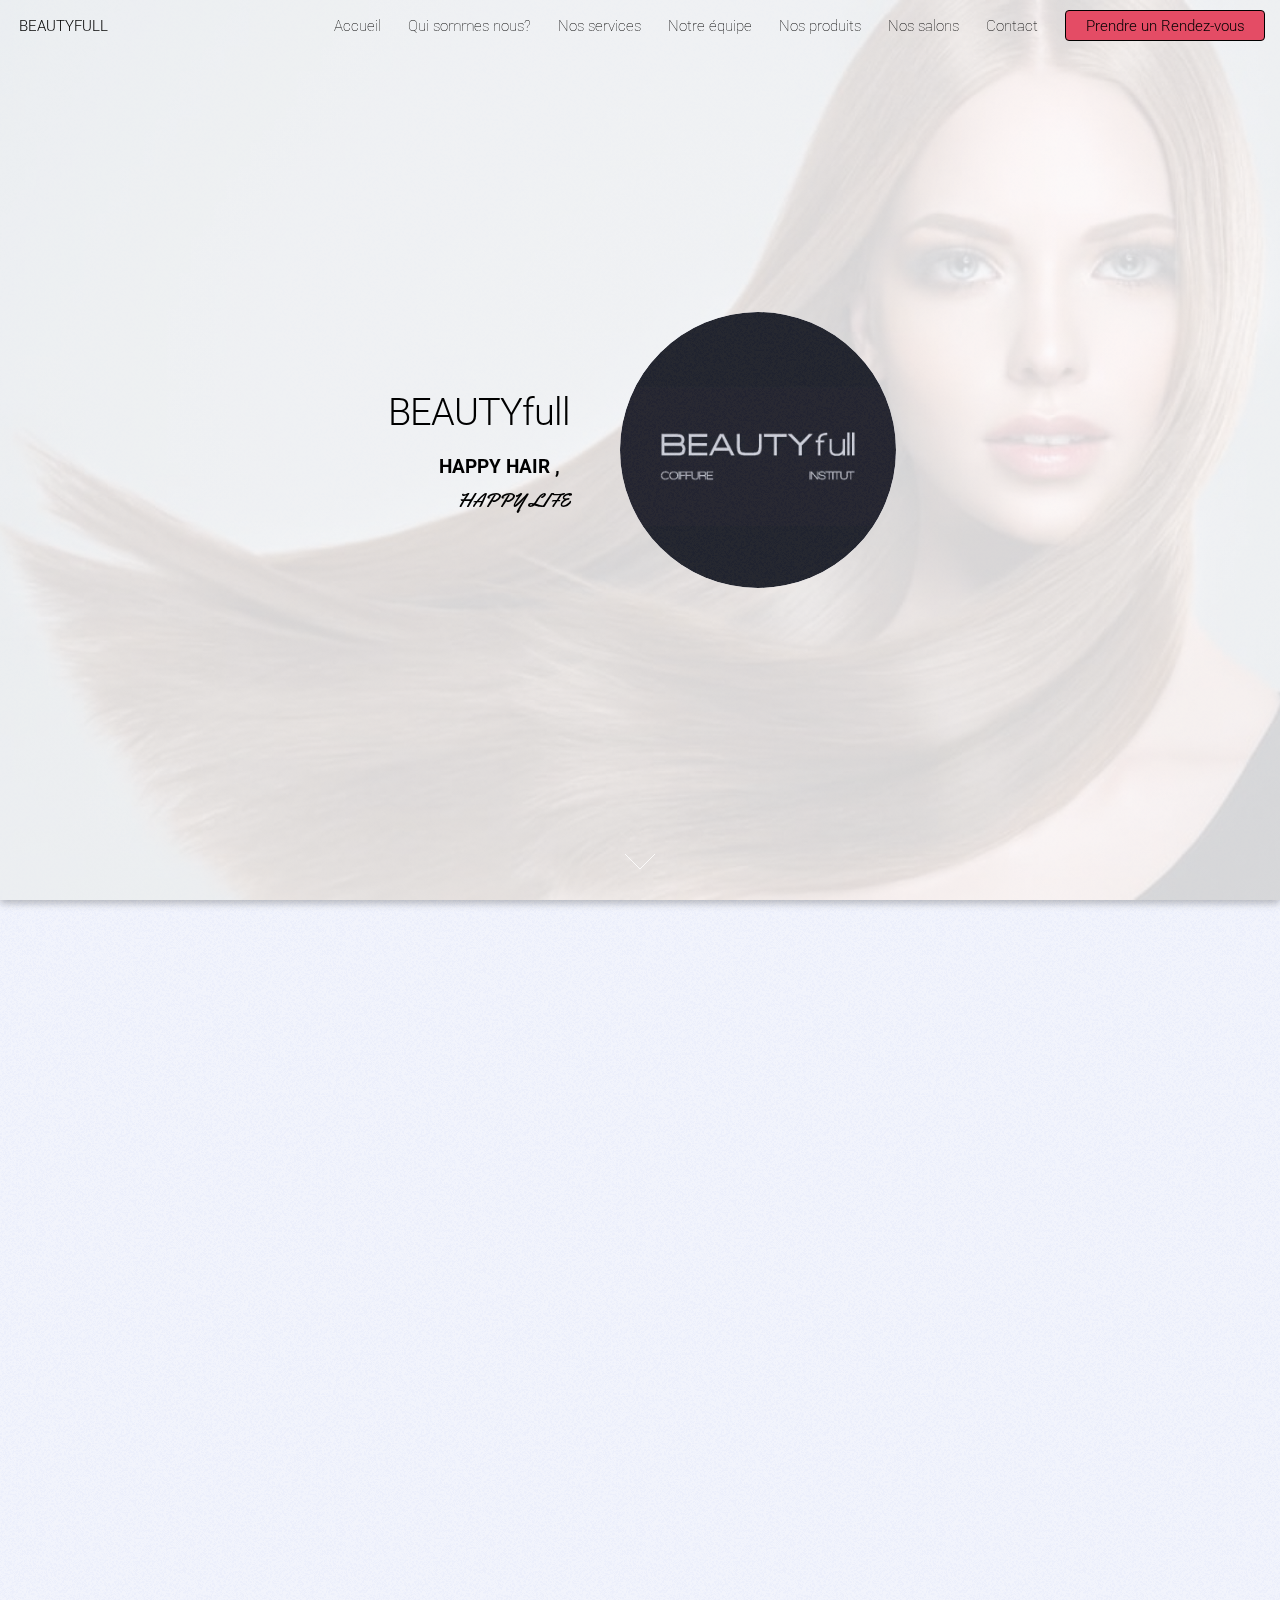
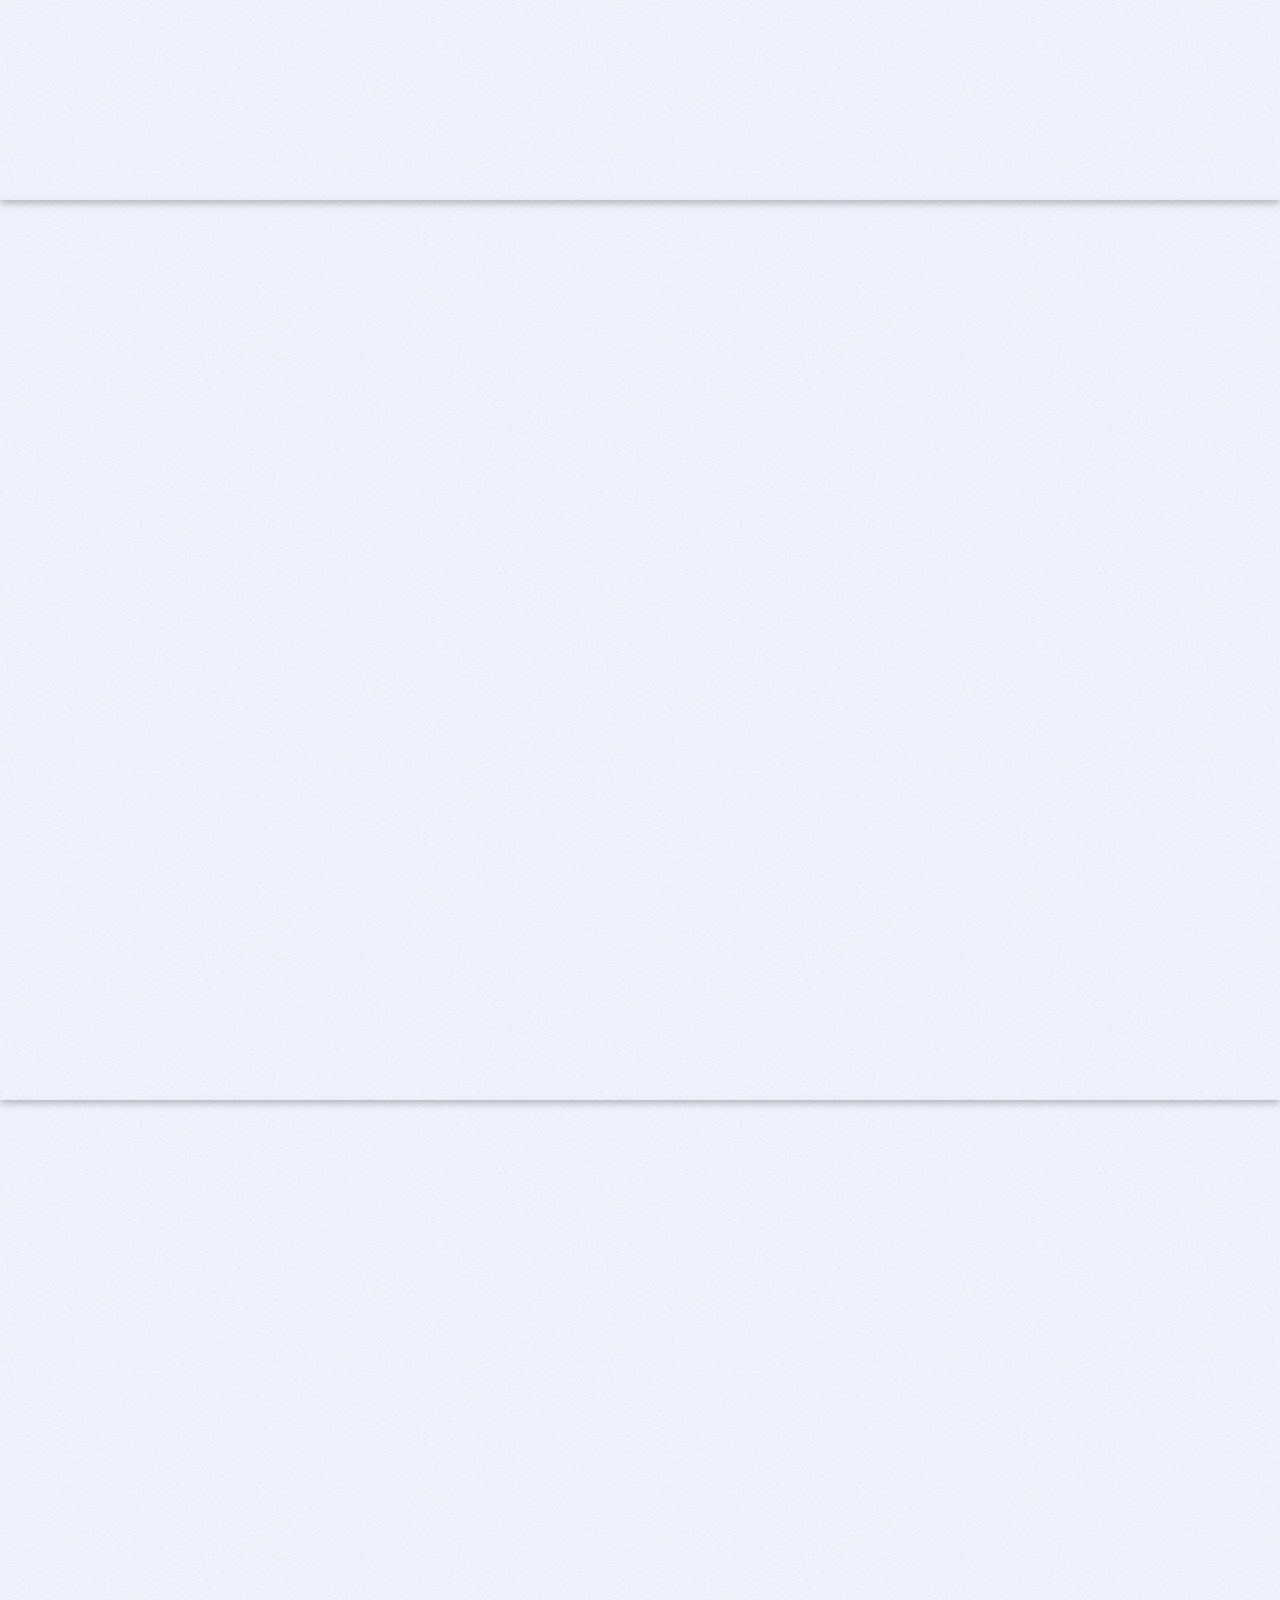
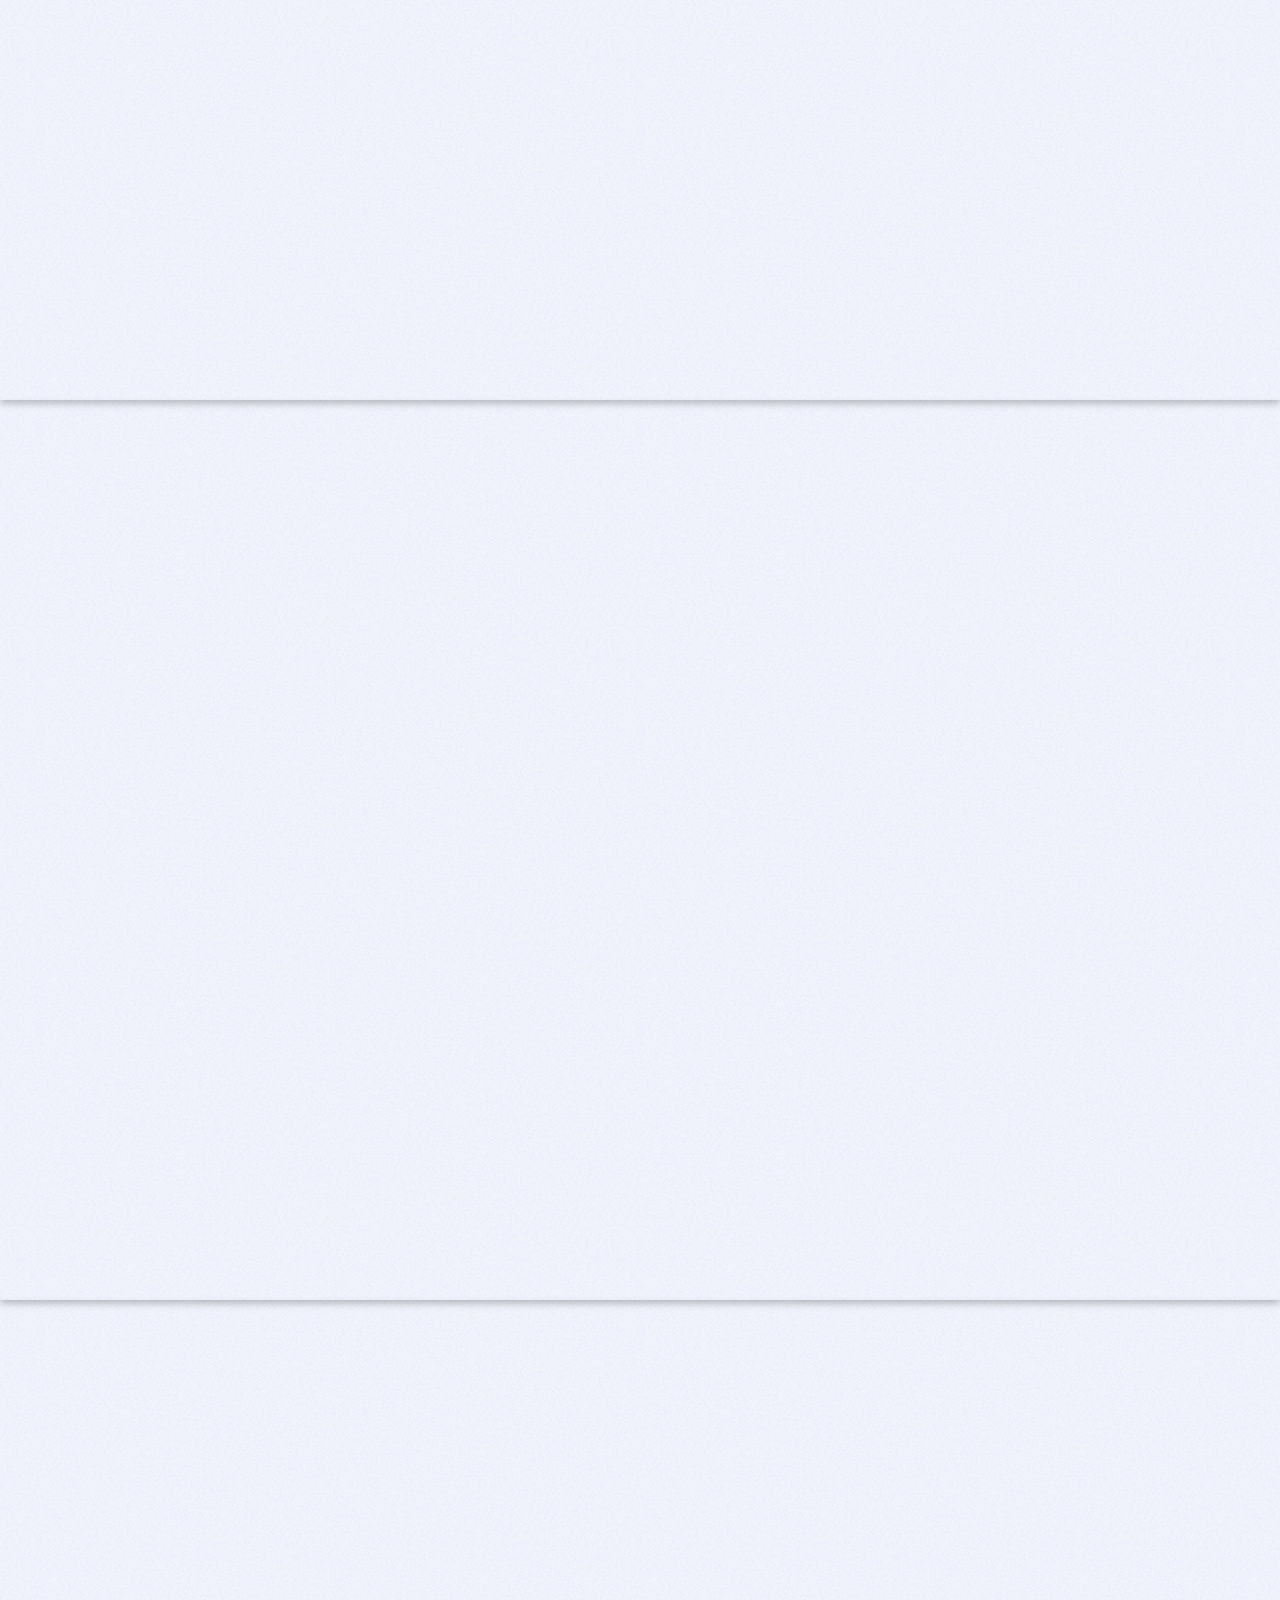
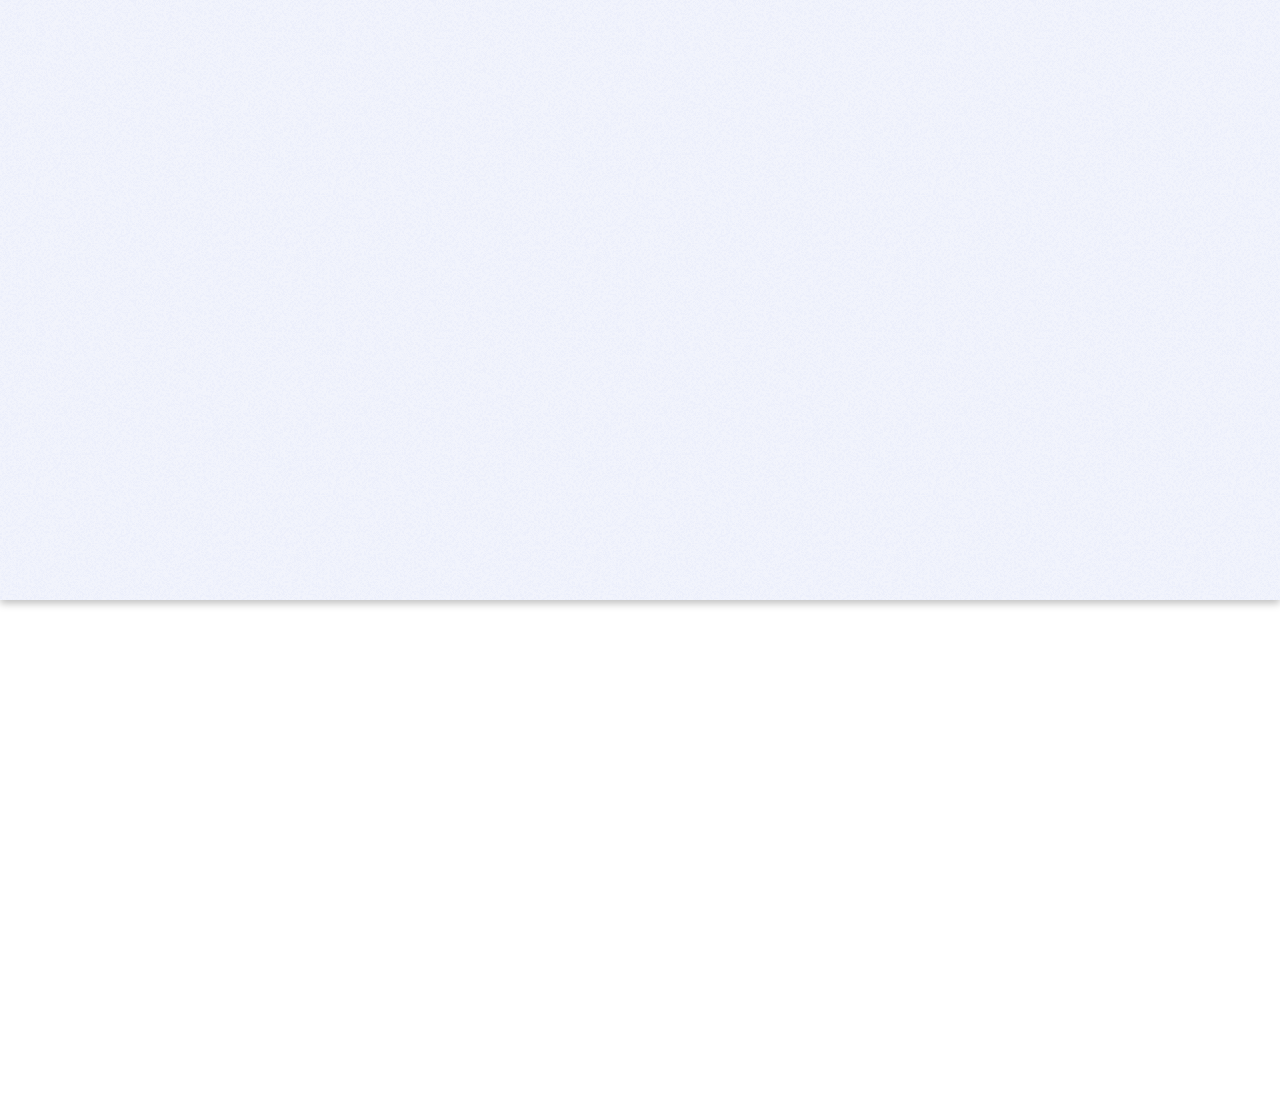
<file: index.html>
<!DOCTYPE HTML>
<html>

<head>
	<title>BEAUTYFULL</title>
	<meta charset="utf-8" />
	<meta name="viewport" content="width=device-width, initial-scale=1, user-scalable=no" />
	<link rel="stylesheet" href="assets/css/main.css" />

	<noscript>
		<link rel="stylesheet" href="assets/css/noscript.css" />

	</noscript>

</head>

<body class="is-preload landing">
	<div id="page-wrapper">

		<!-- Header -->
		<header id="header">
			<h1 id="logo"><a href="index.html">BEAUTYFULL</a></h1>
			<nav id="nav">
				<ul>
					<li><a href="index.html">Accueil</a></li>
					<li>
						<a href="index.html#qui-sommes-nous">Qui sommes nous?</a>
					</li>
					<li><a href="index.html#services">Nos services</a>
						<ul>
							<li><a href="./institut.html">Instituts de beauté</a></li>
							<li><a href="./femmes.html">Services Femmes</a></li>
							<li><a href="./hommes.html">Services Hommes</a></li>
						</ul>
					</li>
					<li><a href="index.html#team">Notre équipe</a></li>
					<li>
						<a href="index.html#produits"> Nos produits</a>
					</li>
					<li>
						<a href="index.html#salons"> Nos salons</a>
					</li>
					<li><a href="./pages/contact.html" class="primary">Contact</a></li>
					<li><a href="index.html#rdv" class="button primary">Prendre un Rendez-vous</a></li>

					<!-- <li>
								<a href="#">Layouts</a>
								<ul>
									<li><a href="left-sidebar.html">Left Sidebar</a></li>
									<li><a href="right-sidebar.html">Right Sidebar</a></li>
									<li><a href="no-sidebar.html">No Sidebar</a></li>
									<li>
										<a href="#">Submenu</a>
										<ul>
											<li><a href="#">Option 1</a></li>
											<li><a href="#">Option 2</a></li>
											<li><a href="#">Option 3</a></li>
											<li><a href="#">Option 4</a></li>
										</ul>
									</li>
								</ul>
							</li> -->
					<!-- <li><a href="elements.html">Elements</a></li> -->
				</ul>
			</nav>
		</header>

		<!-- Banner -->
		<section id="banner" class="banner">
			<div class="content">
				<header>
					<h2>BEAUTYfull</h2>
					<p><span class="bold">HAPPY HAIR ,</span> &nbsp;<br />
						<span class="font1">HAPPY LIFE</span></p>
				</header>
				<span class="image"><img src="images/pic01.jpg" alt="" /></span>
			</div>
			<a href="#qui-sommes-nous" class="goto-next scrolly">Next</a>
		</section>

		<!-- qui-sommes-nous -->
		<!-- 		<section id="qui-sommes-nous" class=" spotlight bottom wrapper style1 special fade-up">
			<span class="image fit main"><img src="images/pic02.jpg" alt="" /></span>
			<div class="content">
				<div class="container">
					<header class="major">
						<h2>Nos Valeurs</h2>
						<p>Iaculis ac volutpat vis non enim gravida nisi faucibus posuere arcu consequat</p>
					</header>
					<div class="box alt">
						<div class="row gtr-uniform">
							<section class="col-4 col-6-medium col-12-xsmall">
								<span class="icon solid alt major fa-building"></span>
								<h3>Qui sommes nous? </h3>
								<p>Lancée en 2018, la marque BEAUTYfull se distingue par l’harmonie de trois facteurs:
								</p>
								<p>La qualité, le prix, la tendance</p>
								<ul>
									<li>La qualité, nos équipes sont formés en continue afin de répondre à d’hautes
										exigences de performance.</li>
									<li>Le prix, nos tarifs sont étudié afin de ne priver personne des service d’un
										professionnel.</li>
									<li>La tendance, en perpétuelle recherche de nouvelles techniques afin de vous
										sublimer.</li>
								</ul>
							</section>
							<section class="col-4 col-6-medium col-12-xsmall">
								<span class=" col-12 icon solid alt major fa-user-check"></span>
								<h3>Nos Produits</h3>
								<p>Nous avons sélectionné les meilleurs marques: <br>
									<span class="bold">
										MOUNIR,
										L’OREAL PROFESSIONNEL,
										MATRIX,
										EVAN CARE,
										FANOLA,
										OMNIA,
										INDIGO,
										DIEZE,
										AMERICAN CREW,
										OMNIA,
										GUMMY,
										INOAR.
									</span>
								</p>
							</section>
						</div>
					</div>
					<footer class="major">
						<ul class="actions special">
							<li><a href="#rdv" class="button">Prendre un Rendez-vous</a></li>
						</ul>
					</footer>
				</div>
			</div>
			<a href="#services" class="goto-next scrolly">Next</a>
		</section> -->

		<section id="qui-sommes-nous" class="spotlight style1 bottom ">
			<span class="image fit main"><img src="images/pic06.jpg" alt="" /></span>

			<div class="content">
				<div class="container">
					<div class="row">
						<div class="col-3 col-12-medium">
							<header>
								<h2>Qui sommes nous?</h2>
								<p>Lancée en 2018, la marque BEAUTYfull se distingue par l’harmonie de trois
									facteurs.</p>
							</header>
						</div>
						<div class="col-3 col-12-medium">
							<h2>1. La qualité </h2>
							<p>Nos équipes sont formés en continue afin de répondre à d’hautes exigences de performance.
							</p>
						</div>
						<div class="col-3 col-12-medium">
							<h2>2. Le prix</h2>
							<p> Nos tarifs sont étudié afin de ne priver personne des service d’un
								professionnel.</p>
						</div>
						<div class="col-3 col-12-medium">
							<h2>3. La tendance</h2>
							<p> En perpétuelle recherche de nouvelles techniques afin de vous sublimer.</p>
						</div>
					</div>
				</div>
				<a href="#services" class="goto-next scrolly">Next</a>
			</div>

		</section>

		<!-- services -->
		<section id="services" class="spotlight style1 right  ">
			<span class="image fit main"><img src="images/pic03.jpg" alt="" /></span>
			<div class="content w-100 flex">
				<header>
					<h2>Nos Services</h2>
					<p>Nous proposons divers services:</p>
				</header>
				<div class="row w-100 flex-row row">
					<a href="./pages/institut.html" class=" padding-little col-3 no-p  col-12-medium mt ">

						<img class=" distance-img image fit" src="./images/pic07.jpg" alt="" />
						<figcaption class="button">Institut de beauté</figcaption>

					</a>
					<a href="./pages/femmes.html" class=" padding-little col-3 no-p col-12-medium mt">

						<img class=" distance-img  image fit" src="./images/pic02.jpg" alt="" />
						<figcaption class="button">Services Femmes</figcaption>

					</a>
					<a href="./pages/hommes.html" class=" padding-little col-3 no-p  col-12-medium mt">

						<img class=" distance-img  image fit" src="./images/pic05.jpg" alt="" />
						<figcaption class="button">Services Hommes</figcaption>

					</a>
				</div>
				<ul class="actions mt">
					<li><a href="#rdv" class="button">Prendre un Rendez-vous</a></li>
				</ul>
			</div>
			<!-- 			<a href="#salons" class="goto-next scrolly">Next</a> -->
		</section>
		<!-- team -->
		<section id="team" class="spotlight style1 bottom ">
			<span class="image fit main"><img src="images/pic05.jpg" alt="" /></span>
			<div class="content h-100">
				<div class="container">
					<h2>Notre Equipe</h2>
					<div class="row">
						<div class="scrollmenu">
							<div class="card menu  container">
								<img src="./images/modele.jpg" alt="John" style="width:100%">
								<div class="container">
									<h3>ATTAYEBI Nacer</h3>
									<p class="title container">Administrateur Délégué<br> Responsable Marketing
										<br>&nbsp;</p>
								</div>
							</div>
							<div class="card menu  container">
								<img src="./images/modele.jpg" alt="John" style="width:100%">
								<div class="container">
									<h3>MESQUINI Fatiha</h3>
									<p class="title container">Directrice technique<br> Manager<br> Formatrice</p>
								</div>
							</div>
							<div class="card menu  container">
								<img src="./images/modele.jpg" alt="John" style="width:100%">
								<div class="container">
									<h3>STEPHANIE</h3>
									<p class="title container">Responsable Salon Waremme<br> Coiffeuse<br>&nbsp;</p>
								</div>
							</div>
							<div class="card menu  container">
								<img src="./images/modele.jpg" alt="John" style="width:100%">
								<div class="container">
									<h3>VICKY</h3>
									<p class="title container">&nbsp;<br> Coiffeuse<br>&nbsp;</p>
								</div>
							</div>
							<div class="card menu  container">
								<img src="./images/modele.jpg" alt="John" style="width:100%">
								<div class="container">
									<h3>Iba</h3>
									<p class="title container">&nbsp;<br> Coiffeuse<br>&nbsp;</p>
								</div>
							</div>
							<div class="card menu  container">
								<img src="./images/modele.jpg" alt="John" style="width:100%">
								<div class="container">
									<h3>Milouda</h3>
									<p class="title container">&nbsp;<br> Stagiaire<br>&nbsp;</p>
								</div>
							</div>
							<div class="card menu  container">
								<img src="./images/modele.jpg" alt="John" style="width:100%">
								<div class="container">
									<h3>STEPHANIE</h3>
									<p class="title container">Responsable Salon Herstal<br> Esthéticienne <br>&nbsp;
									</p>
								</div>
							</div>

						</div>
					</div>
					<a href="#services" class="goto-next scrolly">Next</a>
		</section>

		<!-- Produits -->
		<section id="produits" class="spotlight style1 left">
			<span class="image fit main bottom">
				<img src="images/pic04.jpg" alt="" />
			</span>
			<div class="content">
				<header>
					<h2>Nos Produits</h2>
					<p>Nous avons sélectionné les meilleurs marques.</p>
				</header>
				<ul>
					<li>MOUNIR</li>
					<li>L’OREAL PROFESSIONNEL</li>
					<li>MATRIX</li>
					<li>EVAN CARE</li>
					<li>FANOLA</li>
					<li>OMNIA </li>
					<li>INDIGO </li>
					<li>DIEZE</li>
					<li>AMERICAN CREW </li>
					<li>OMNIA</li>
					<li>GUMMY</li>
					<li>INOAR </li>
				</ul>
				<ul class="actions">
					<li><a href="#rdv" class="button">Prendre un Rendez-vous</a></li>
				</ul>
			</div>
			<a href="#rdv" class="goto-next scrolly">Next</a>
		</section>

		<section id="salons" class="spotlight style1 right">
			<span class="image fit main bottom"><img src="images/pic07.jpg" alt="" /></span>
			<div class="content">
				<header>
					<h2>Nos Salons</h2>
				</header>
				<h3 class="salon">HERSTAL</h3>
				<p class="horaire">
					COIFFURE ET INSTITUT ONLY WOMEN
					<br>
					RUE ELISA DUMONCEAU 17
					<br>
					4040 HERSTAL
					<br>
					OUVERT DU MARDI AU SAMEDI DE 9H A 18H30
					<br>
					FERME LUNDI ET DIMANCHE
					<br>
					<a href="tel:+3243397651"> ☎️ 043397651 </a>
				</p>
				<h3 class="salon">WAREMME</h3>
				<p class="horaire">
					COIFFURE MIXTE
					<br>
					RUE JOSEPH WAUTERS 3b
					<br>
					4300 WAREMME
					<br>
					OUVERT DU MARDI AU SAMEDI DE 9H A 18H30
					<br>
					FERME LUNDI ET DIMANCHE
					<br>
					<a href="tel:+3243397651"> ☎️ 043397651 </a>
				</p>
				<a href="#rdv" class="button"> Prendre un Rendez-vous</a>
			</div>
			<a href="#rdv" class="goto-next scrolly">Next</a>
		</section>


		<!-- rdv -->
		<section id="rdv" class="wrapper style1 special fade">
			<div class="container">
				<header>
					<h2>RENDEZ VOUS</h2>
					<p>La prise RENDEZ VOUS SE FERA ICI A LA PLACE DU FORMULAIRE</p>
				</header>
				<form method="post" action="#" class="cta">
					<div class="row gtr-uniform gtr-50">
						<div class="col-8 col-12-xsmall"><input type="email" name="email" id="email"
								placeholder="Your Email Address" /></div>
						<div class="col-4 col-12-xsmall"><input type="submit" value="Get Started" class="fit primary" />
						</div>
					</div>
				</form>
			</div>
		</section>


		<!-- Footer -->
		<footer id="footer">
			<ul class="icons">
				<li><a href="#" class="icon brands alt fa-twitter"><span class="label">Twitter</span></a></li>
				<li><a href="https://www.facebook.com/BEAUTYFullHerstal/?ref=page_internal" target="_blank"
						class="icon brands alt fa-facebook-f"><span class="label">Facebook</span></a></li>
				<li><a href="#" class="icon brands alt fa-linkedin-in"><span class="label">LinkedIn</span></a></li>
				<li><a href="#" class="icon brands alt fa-instagram"><span class="label">Instagram</span></a></li>
				<li><a href="#" class="icon solid alt fa-envelope"><span class="label">Email</span></a></li>
			</ul>
			<!-- 	<ul class="copyright">
						<li>&copy; Untitled. All rights reserved.</li><li>Design: <a href="http://html5up.net">HTML5 UP</a></li>
					</ul> -->
		</footer>

	</div>

	<!-- Scripts -->
	<script src="assets/js/jquery.min.js"></script>
	<script src="assets/js/jquery.scrolly.min.js"></script>
	<script src="assets/js/jquery.dropotron.min.js"></script>
	<script src="assets/js/jquery.scrollex.min.js"></script>
	<script src="assets/js/browser.min.js"></script>
	<script src="assets/js/breakpoints.min.js"></script>
	<script src="assets/js/util.js"></script>
	<script src="assets/js/main.js"></script>

</body>

</html>
</file>
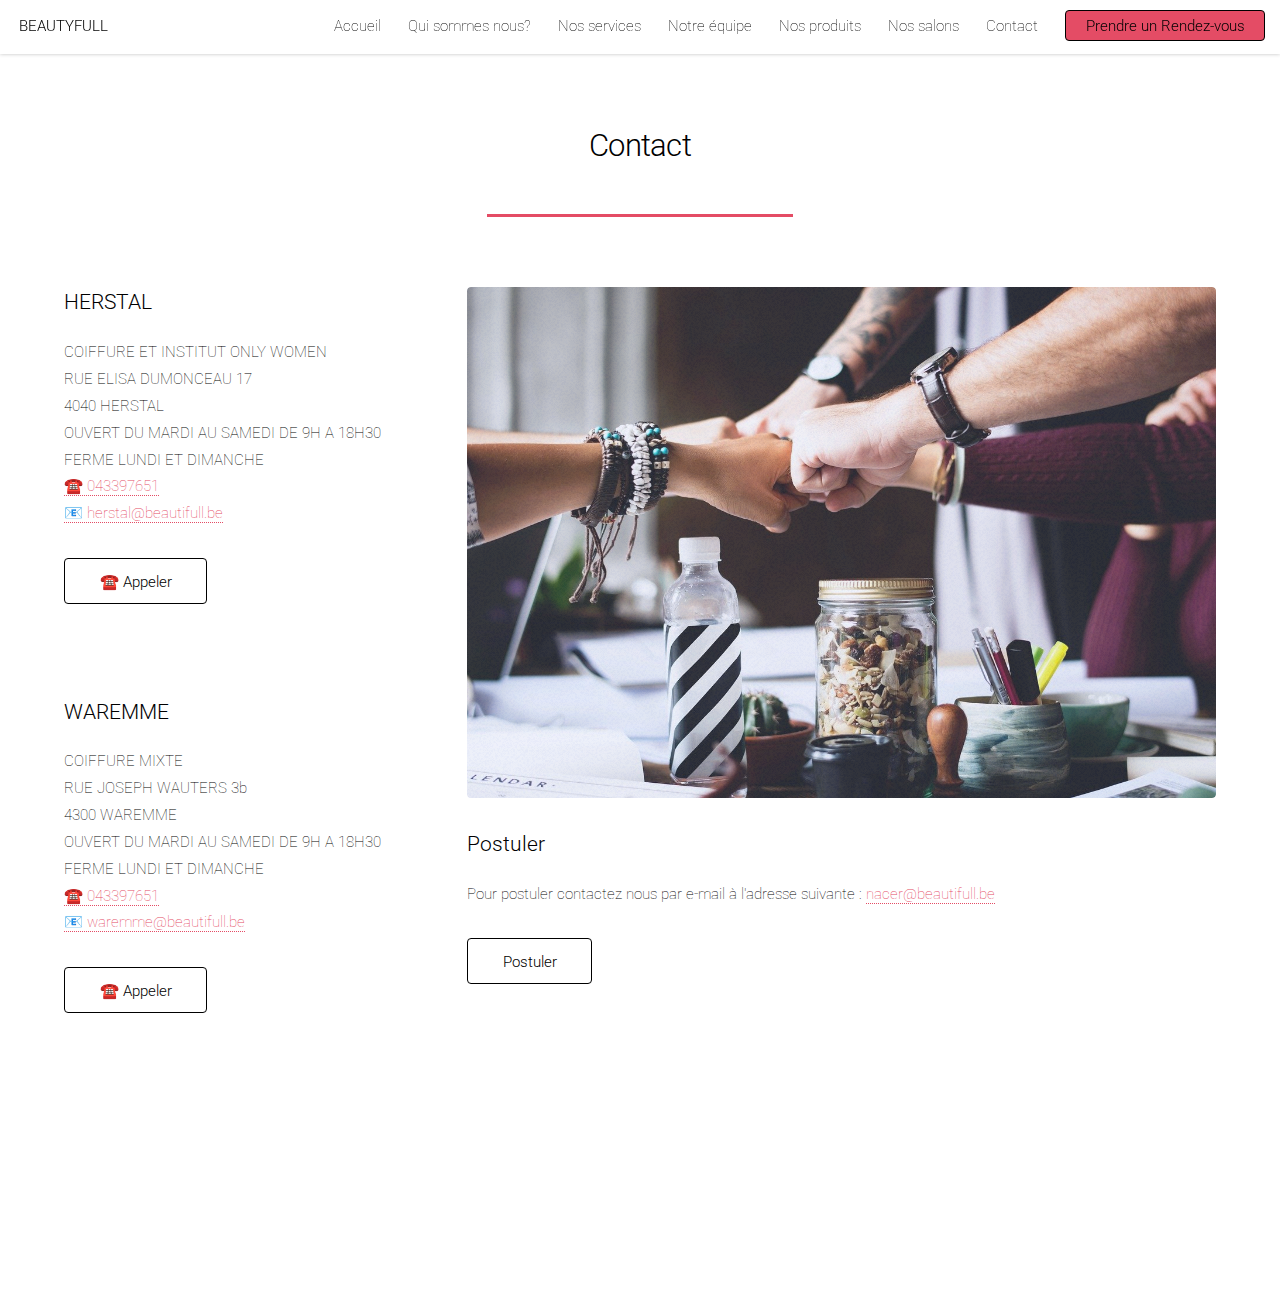
<file: contact.html>
<!DOCTYPE HTML>
<!--
	Landed by HTML5 UP
	html5up.net | @ajlkn
	Free for personal and commercial use under the CCA 3.0 license (html5up.net/license)
-->
<html>

<head>
	<title>BEAUTYFULL</title>
	<meta charset="utf-8" />
	<meta name="viewport" content="width=device-width, initial-scale=1, user-scalable=no" />
	<link rel="stylesheet" href="assets/css/main.css" />
	<noscript>
		<link rel="stylesheet" href="assets/css/noscript.css" /></noscript>
</head>

<body class="is-preload">
	<div id="page-wrapper">

		<!-- Header -->
		<header id="header">
			<h1 id="logo"><a href="index.html">BEAUTYFULL</a></h1>
			<nav id="nav">
				<ul>
					<li><a href="index.html">Accueil</a></li>
					<li>
						<a href="index.html#qui-sommes-nous">Qui sommes nous?</a>
					</li>
					<li><a href="index.html#services">Nos services</a></li>
					<li><a href="index.html#team">Notre équipe</a></li>
					<li>
						<a href="index.html#produits"> Nos produits</a>
					</li>
					<li>
						<a href="index.html#salons"> Nos salons</a>
					</li>
					<li><a href="contact.html" class="primary">Contact</a></li>
					<li><a href="index.html#rdv" class="button primary">Prendre un Rendez-vous</a></li>

					<!-- <li>
								<a href="#">Layouts</a>
								<ul>
									<li><a href="left-sidebar.html">Left Sidebar</a></li>
									<li><a href="right-sidebar.html">Right Sidebar</a></li>
									<li><a href="no-sidebar.html">No Sidebar</a></li>
									<li>
										<a href="#">Submenu</a>
										<ul>
											<li><a href="#">Option 1</a></li>
											<li><a href="#">Option 2</a></li>
											<li><a href="#">Option 3</a></li>
											<li><a href="#">Option 4</a></li>
										</ul>
									</li>
								</ul>
							</li> -->
					<!-- <li><a href="elements.html">Elements</a></li> -->
				</ul>
			</nav>
		</header>

		<!-- Main -->
		<div id="main" class="wrapper style1">
			<div class="container">
				<header class="major">
					<h2>Contact</h2>
				</header>
				<div class="row gtr-150">
					<div class="col-4 col-12-medium">

						<!-- Sidebar -->
						<section id="sidebar">
							<section>
								<!-- <a href="#" class="image fit"><img src="images/pic06.jpg" alt="" /></a> -->
								<h3>HERSTAL</h3>
								<p>COIFFURE ET INSTITUT ONLY WOMEN
									<br>
									RUE ELISA DUMONCEAU 17
									<br>
									4040 HERSTAL
									<br>
									OUVERT DU MARDI AU SAMEDI DE 9H A 18H30
									<br>
									FERME LUNDI ET DIMANCHE
									<br>
									<a href="tel:+3243397651"> ☎️ 043397651 </a>
									<br>
									<a href="mailto:herstal@beautifull.be"> 📧 herstal@beautifull.be</a>
								</p>
								<footer>
									<ul class="actions">
										<li><a class="button" href="tel:+3243397651"> ☎️ Appeler</a></li>
									</ul>
								</footer>
							</section>
							<hr />
							<section>
								<!-- <a href="#" class="image fit"><img src="images/pic06.jpg" alt="" /></a> -->
								<h3>WAREMME</h3>
								<p>
									COIFFURE MIXTE
									<br>
									RUE JOSEPH WAUTERS 3b
									<br>
									4300 WAREMME
									<br>
									OUVERT DU MARDI AU SAMEDI DE 9H A 18H30
									<br>
									FERME LUNDI ET DIMANCHE
									<br>
									<a href="tel:+3243397651"> ☎️ 043397651 </a>
									<br>
									<a href="mailto:waremme@beautifull.be"> 📧 waremme@beautifull.be</a>
								</p>
								<footer>
									<ul class="actions">
										<li><a class="button" href="tel:+3243397651"> ☎️ Appeler</a></li>
									</ul>
								</footer>
							</section>
						</section>

					</div>
					<div class="col-8 col-12-medium imp-medium">

						<!-- Content -->
						<section id="content">
							<a href="#" class="image fit"><img src="images/pic05.jpg" alt="" /></a>
							<h3>Postuler</h3>
							<p>
								Pour postuler contactez nous par e-mail à l'adresse suivante : <a
									href="mailto:nacer@beautifull.be"> nacer@beautifull.be</a>
							</p>
							<footer>
								<ul class="actions">
									<li><a class="button" href="mailto:nacer@beautifull.be">Postuler</a></li>
								</ul>
							</footer>
						</section>

					</div>
				</div>
			</div>
		</div>

		<!-- Footer -->
		<footer id="footer">
			<ul class="icons">
				<li><a href="#" class="icon brands alt fa-twitter"><span class="label">Twitter</span></a></li>
				<li><a href="#" class="icon brands alt fa-facebook-f"><span class="label">Facebook</span></a></li>
				<li><a href="#" class="icon brands alt fa-linkedin-in"><span class="label">LinkedIn</span></a></li>
				<li><a href="#" class="icon brands alt fa-instagram"><span class="label">Instagram</span></a></li>
				<li><a href="#" class="icon brands alt fa-github"><span class="label">GitHub</span></a></li>
				<li><a href="#" class="icon solid alt fa-envelope"><span class="label">Email</span></a></li>
			</ul>
			<ul class="copyright">
				<li>&copy; Untitled. All rights reserved.</li>
				<li>Design: <a href="http://html5up.net">HTML5 UP</a></li>
			</ul>
		</footer>

	</div>

	<!-- Scripts -->
	<script src="assets/js/jquery.min.js"></script>
	<script src="assets/js/jquery.scrolly.min.js"></script>
	<script src="assets/js/jquery.dropotron.min.js"></script>
	<script src="assets/js/jquery.scrollex.min.js"></script>
	<script src="assets/js/browser.min.js"></script>
	<script src="assets/js/breakpoints.min.js"></script>
	<script src="assets/js/util.js"></script>
	<script src="assets/js/main.js"></script>

</body>

</html>
</file>
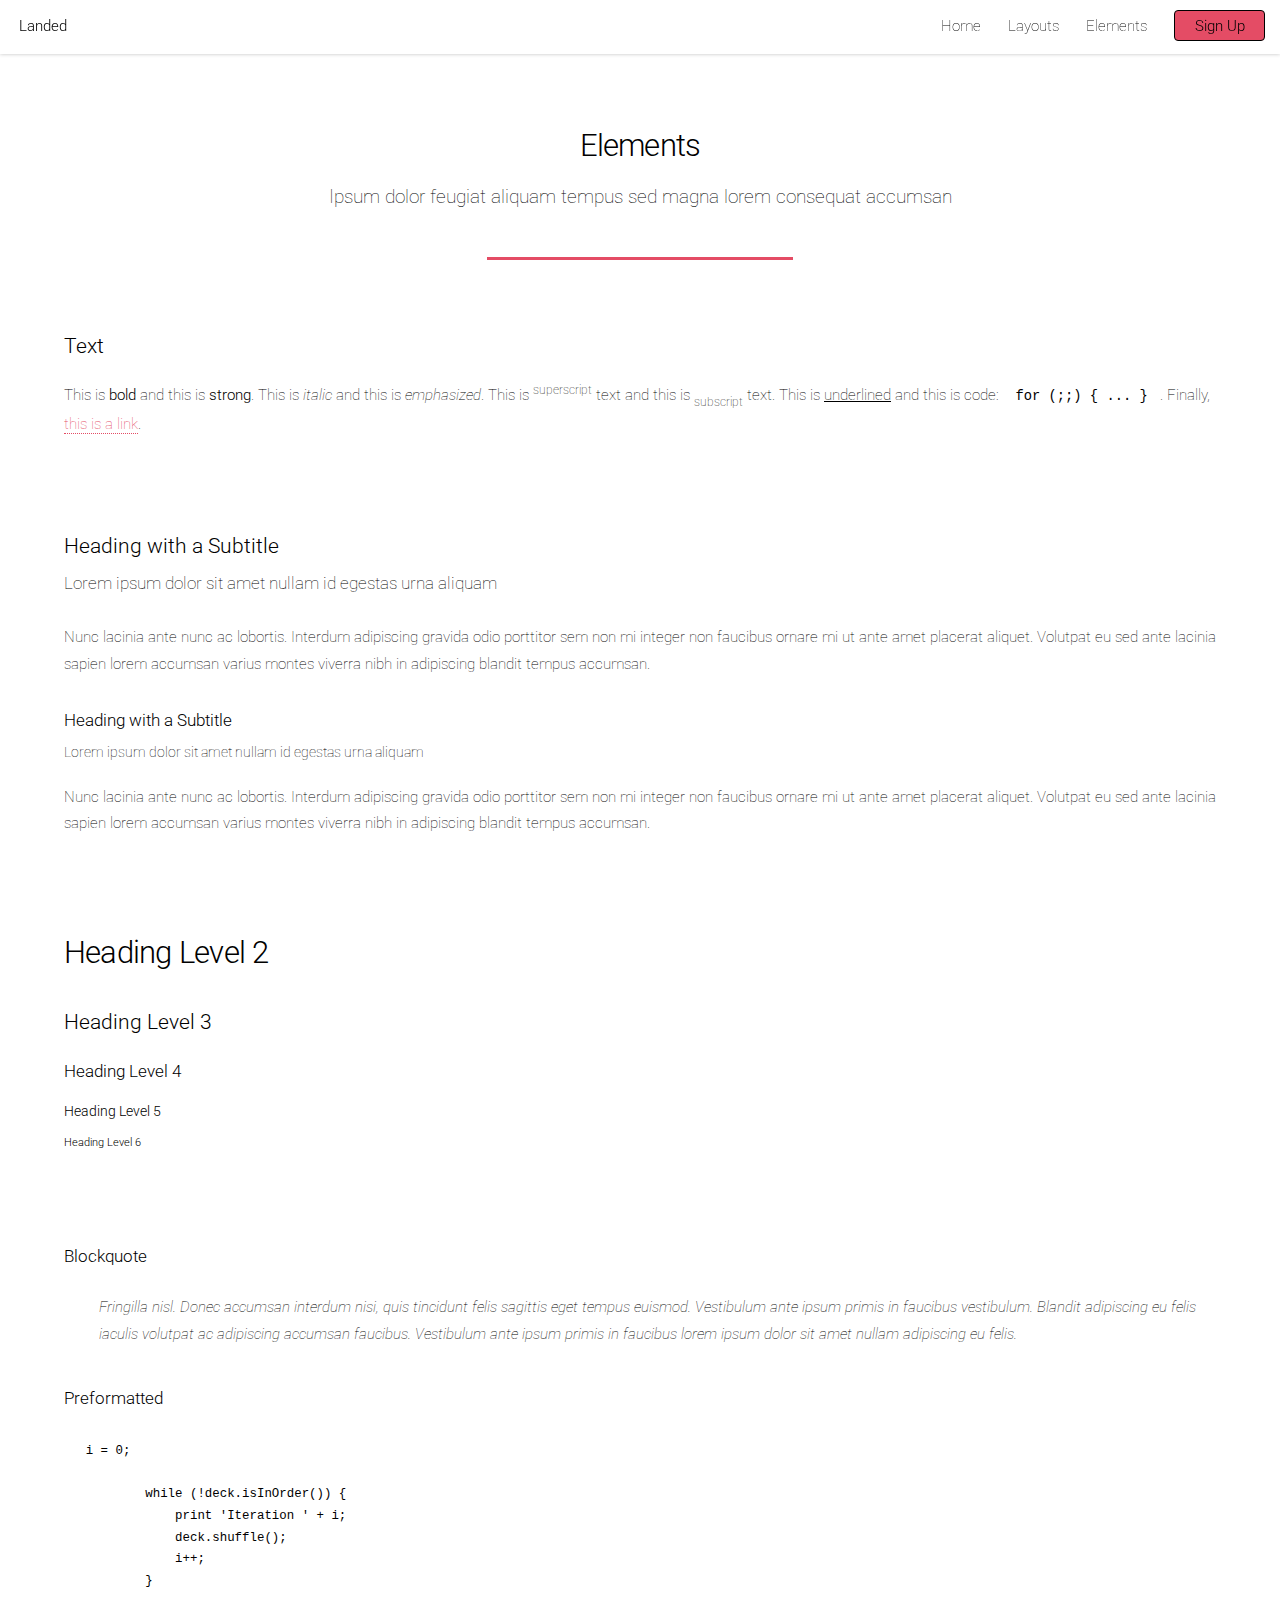
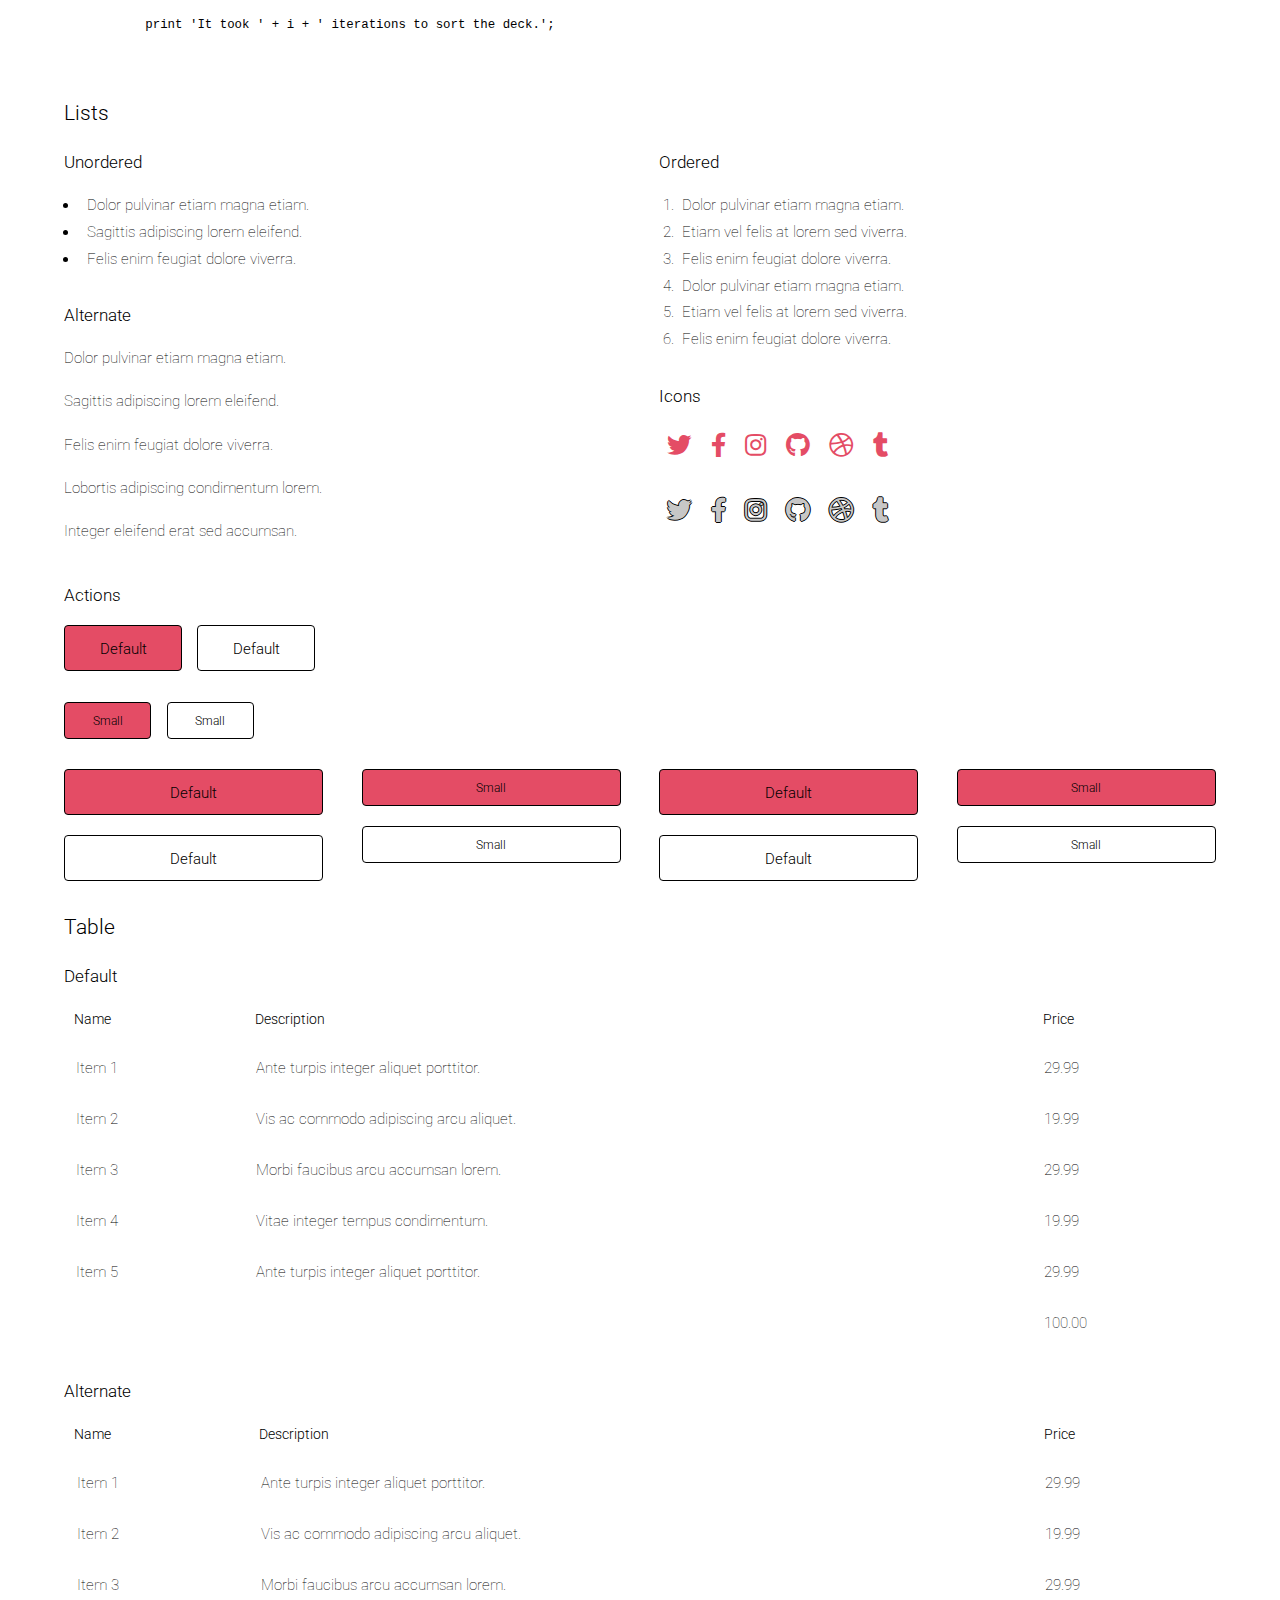
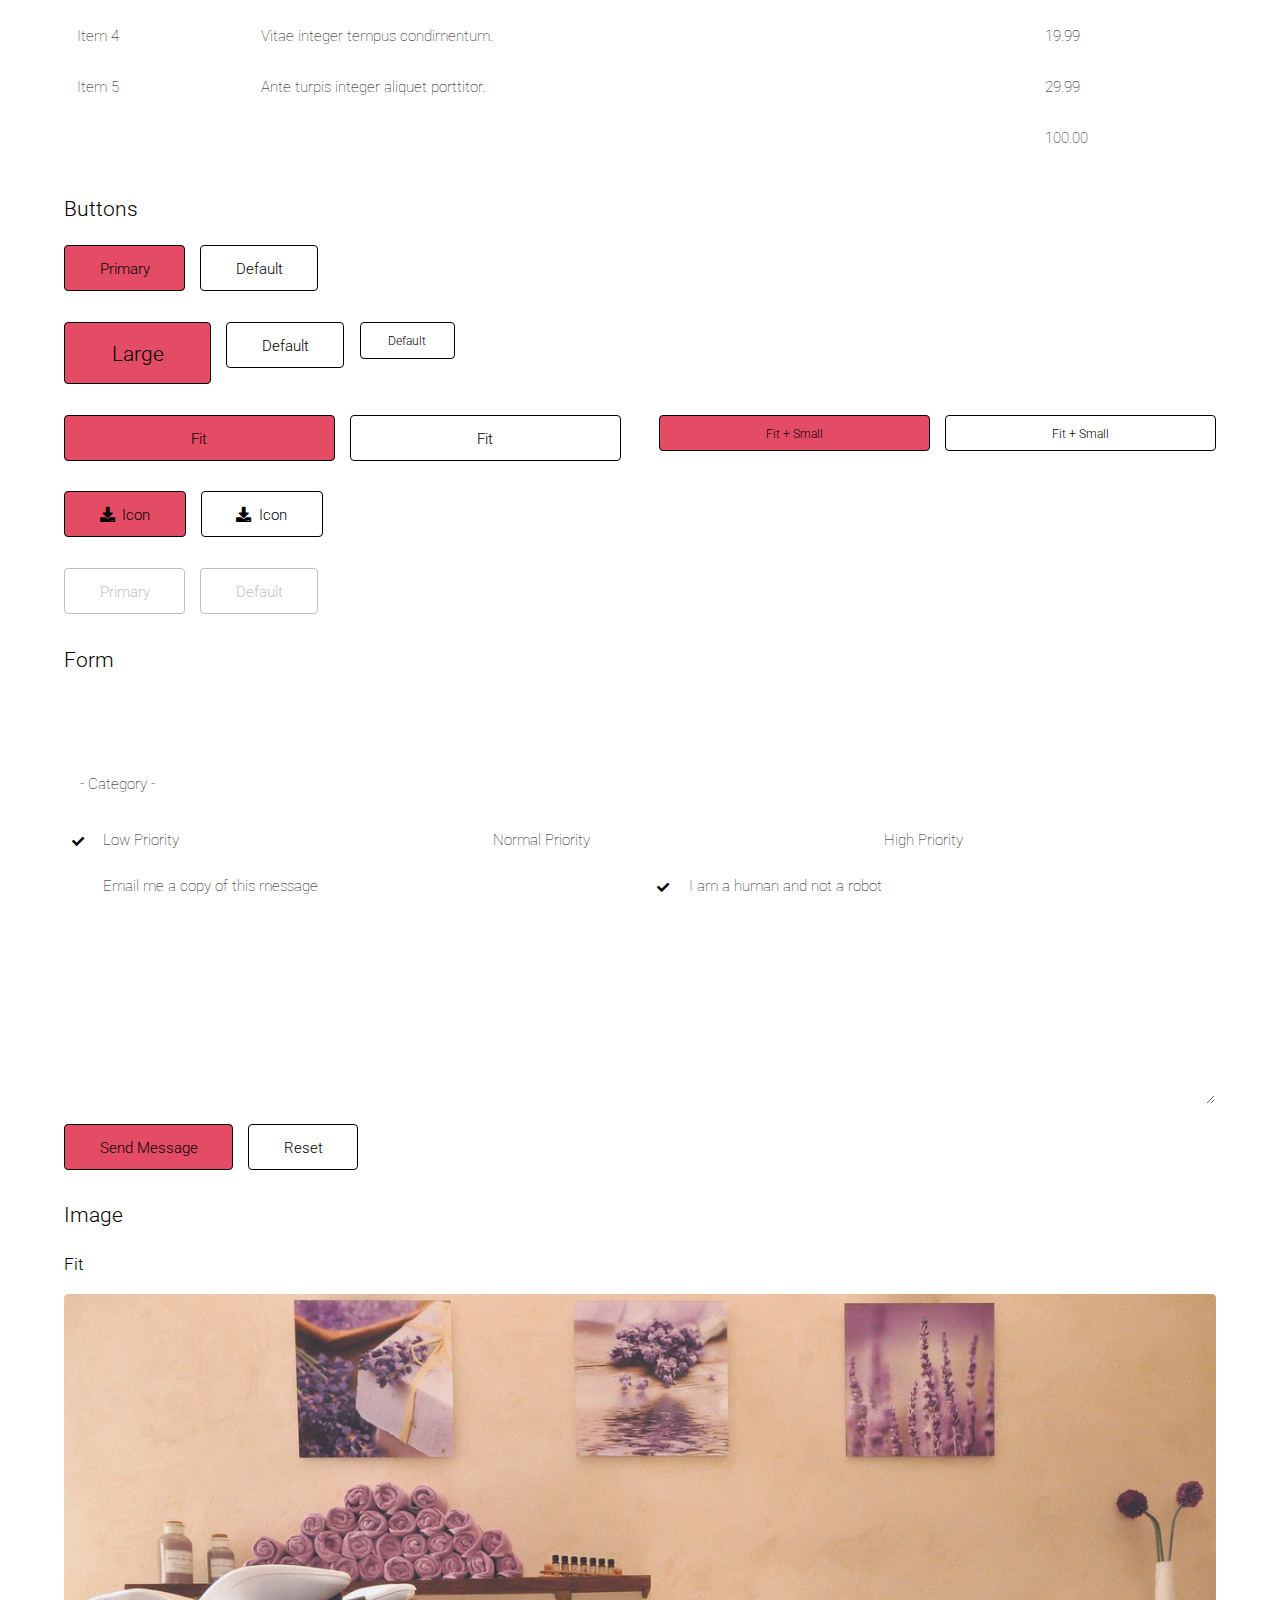
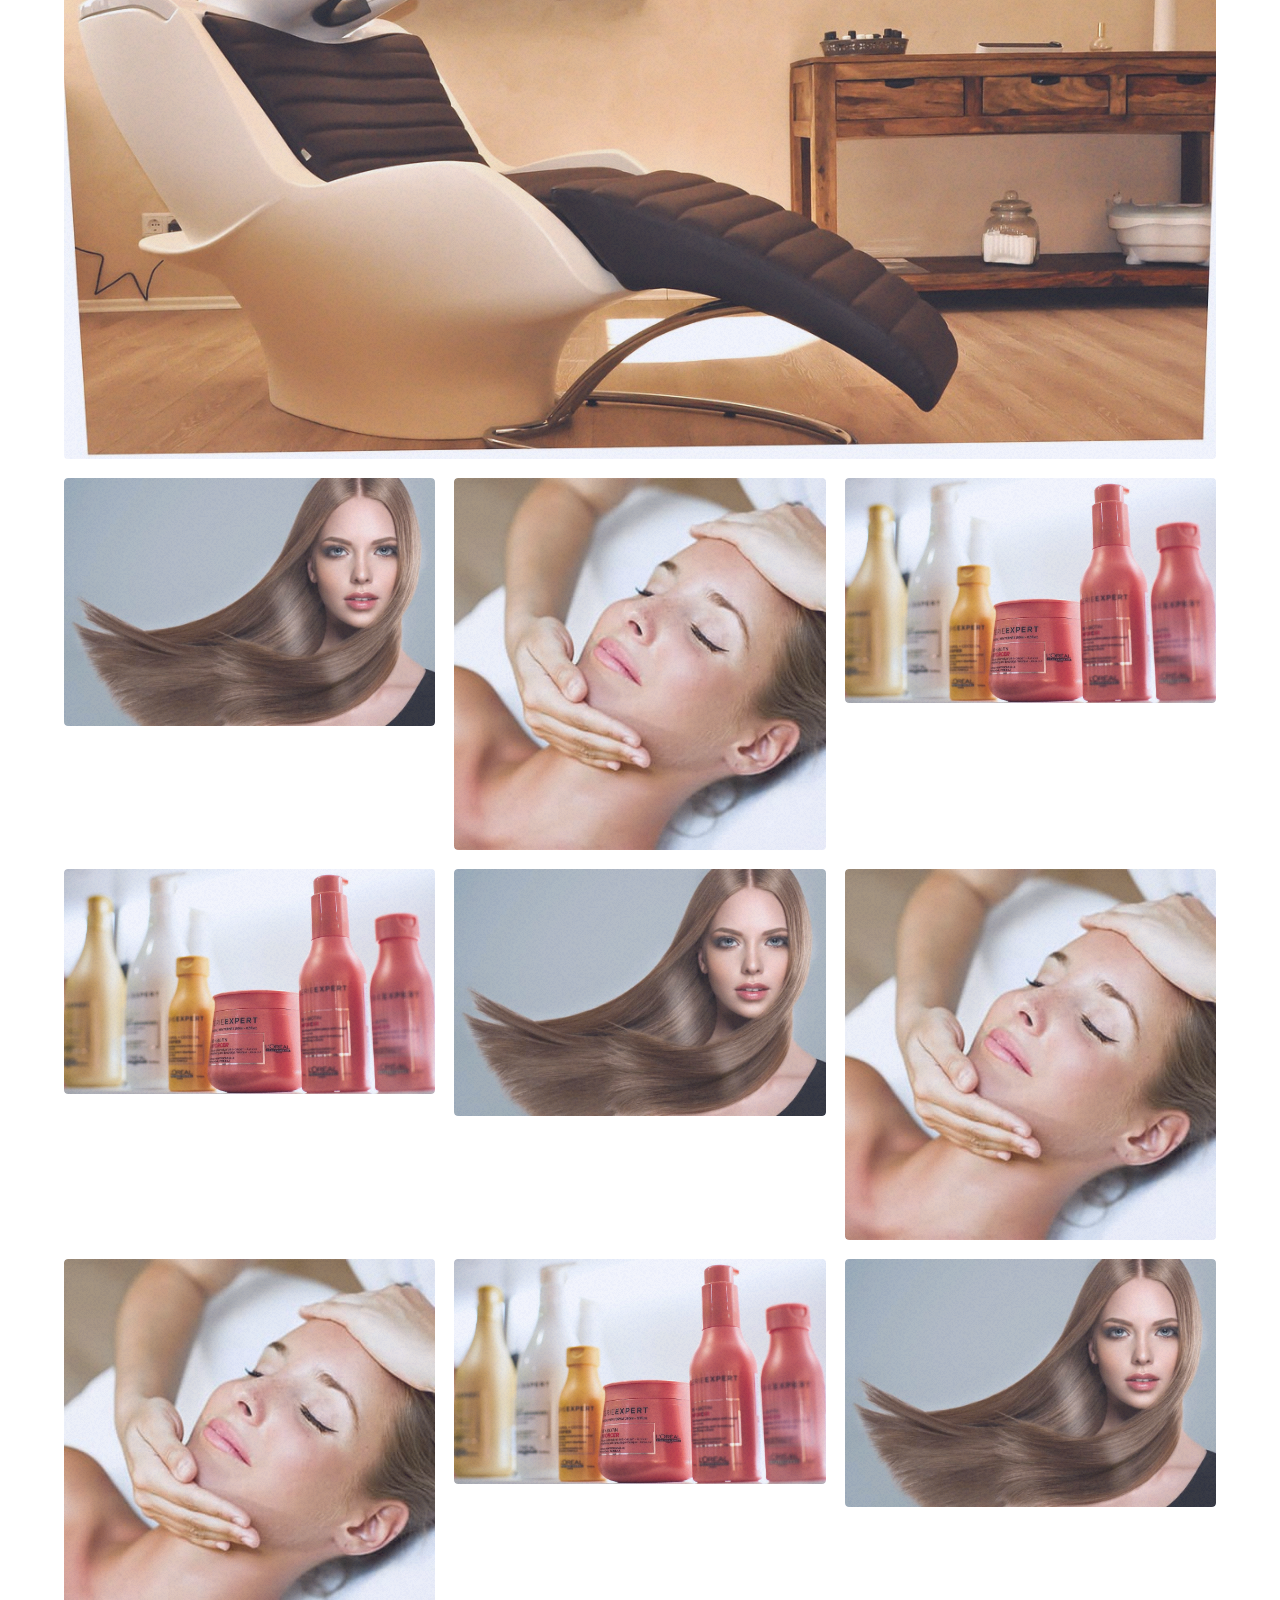
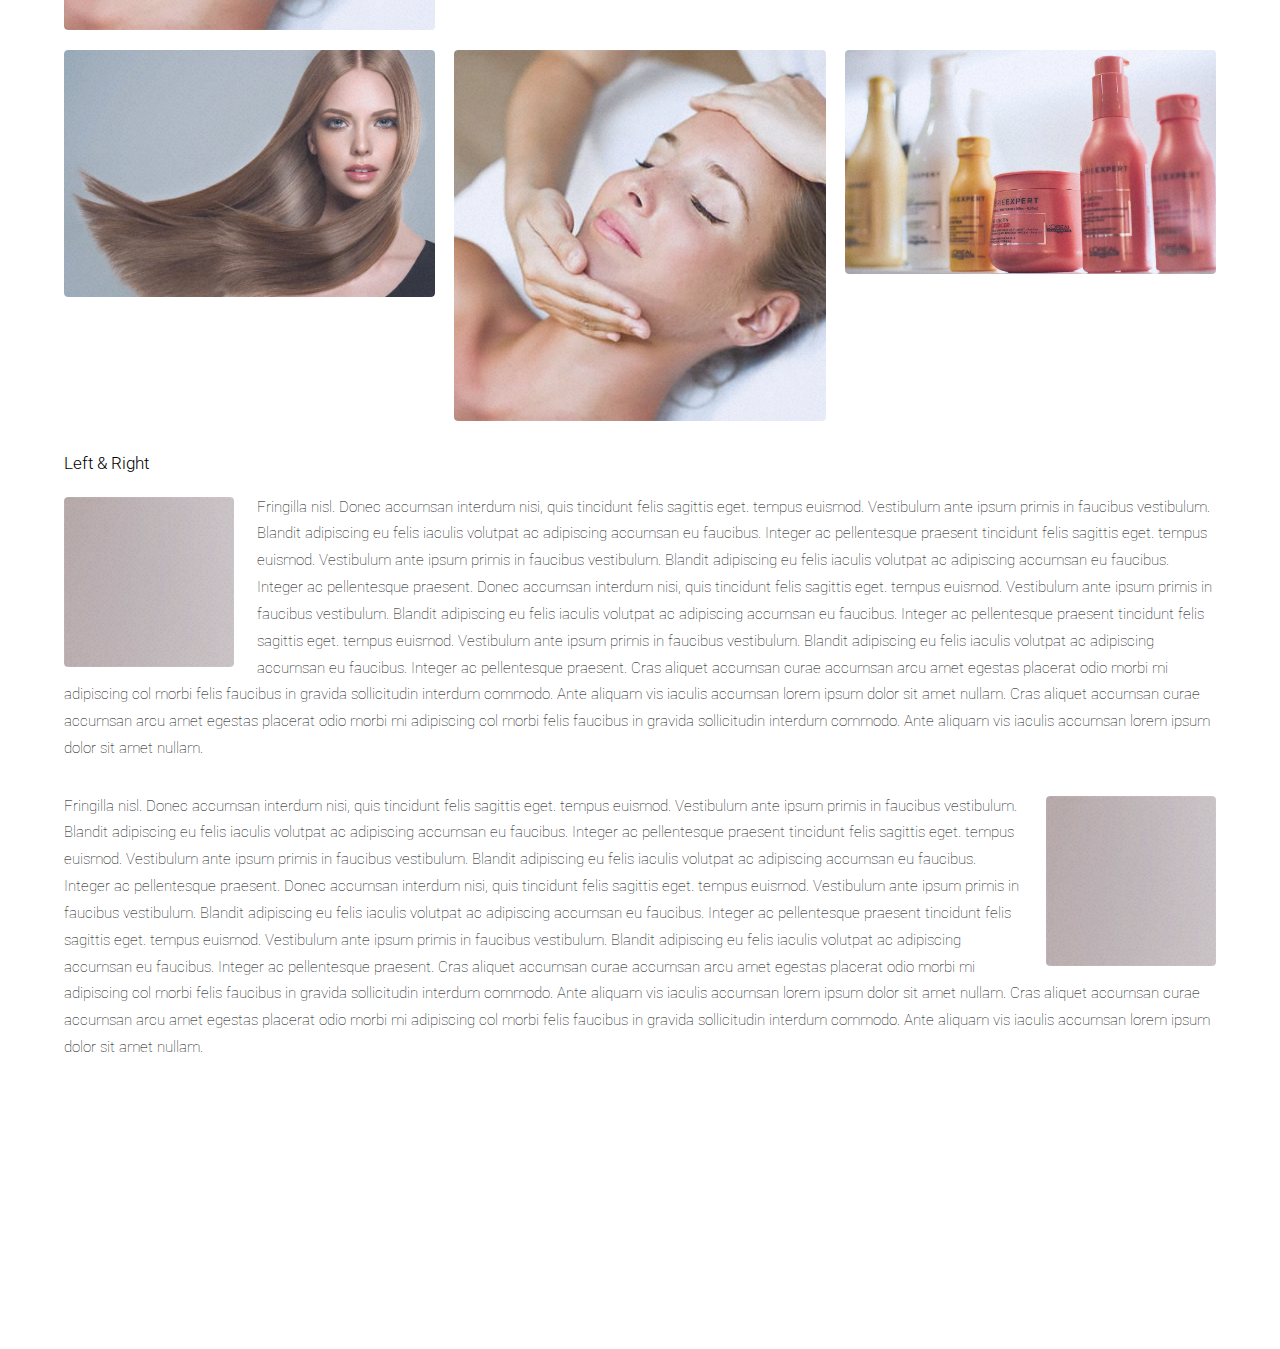
<file: elements.html>
<!DOCTYPE HTML>
<!--
	Landed by HTML5 UP
	html5up.net | @ajlkn
	Free for personal and commercial use under the CCA 3.0 license (html5up.net/license)
-->
<html>
	<head>
		<title>Elements - Landed by HTML5 UP</title>
		<meta charset="utf-8" />
		<meta name="viewport" content="width=device-width, initial-scale=1, user-scalable=no" />
		<link rel="stylesheet" href="assets/css/main.css" />
		<noscript><link rel="stylesheet" href="assets/css/noscript.css" /></noscript>
	</head>
	<body class="is-preload">
		<div id="page-wrapper">

			<!-- Header -->
				<header id="header">
					<h1 id="logo"><a href="index.html">Landed</a></h1>
					<nav id="nav">
						<ul>
							<li><a href="index.html">Home</a></li>
							<li>
								<a href="#">Layouts</a>
								<ul>
									<li><a href="left-sidebar.html">Left Sidebar</a></li>
									<li><a href="right-sidebar.html">Right Sidebar</a></li>
									<li><a href="no-sidebar.html">No Sidebar</a></li>
									<li>
										<a href="#">Submenu</a>
										<ul>
											<li><a href="#">Option 1</a></li>
											<li><a href="#">Option 2</a></li>
											<li><a href="#">Option 3</a></li>
											<li><a href="#">Option 4</a></li>
										</ul>
									</li>
								</ul>
							</li>
							<li><a href="elements.html">Elements</a></li>
							<li><a href="#" class="button primary">Sign Up</a></li>
						</ul>
					</nav>
				</header>

			<!-- Main -->
				<div id="main" class="wrapper style1">
					<div class="container">
						<header class="major">
							<h2>Elements</h2>
							<p>Ipsum dolor feugiat aliquam tempus sed magna lorem consequat accumsan</p>
						</header>

						<!-- Text -->
							<section>
								<h3>Text</h3>
								<p>This is <b>bold</b> and this is <strong>strong</strong>. This is <i>italic</i> and this is <em>emphasized</em>.
								This is <sup>superscript</sup> text and this is <sub>subscript</sub> text.
								This is <u>underlined</u> and this is code: <code>for (;;) { ... }</code>. Finally, <a href="#">this is a link</a>.</p>

								<hr />

								<header>
									<h3>Heading with a Subtitle</h3>
									<p>Lorem ipsum dolor sit amet nullam id egestas urna aliquam</p>
								</header>
								<p>Nunc lacinia ante nunc ac lobortis. Interdum adipiscing gravida odio porttitor sem non mi integer non faucibus ornare mi ut ante amet placerat aliquet. Volutpat eu sed ante lacinia sapien lorem accumsan varius montes viverra nibh in adipiscing blandit tempus accumsan.</p>
								<header>
									<h4>Heading with a Subtitle</h4>
									<p>Lorem ipsum dolor sit amet nullam id egestas urna aliquam</p>
								</header>
								<p>Nunc lacinia ante nunc ac lobortis. Interdum adipiscing gravida odio porttitor sem non mi integer non faucibus ornare mi ut ante amet placerat aliquet. Volutpat eu sed ante lacinia sapien lorem accumsan varius montes viverra nibh in adipiscing blandit tempus accumsan.</p>

								<hr />

								<h2>Heading Level 2</h2>
								<h3>Heading Level 3</h3>
								<h4>Heading Level 4</h4>
								<h5>Heading Level 5</h5>
								<h6>Heading Level 6</h6>

								<hr />

								<h4>Blockquote</h4>
								<blockquote>Fringilla nisl. Donec accumsan interdum nisi, quis tincidunt felis sagittis eget tempus euismod. Vestibulum ante ipsum primis in faucibus vestibulum. Blandit adipiscing eu felis iaculis volutpat ac adipiscing accumsan faucibus. Vestibulum ante ipsum primis in faucibus lorem ipsum dolor sit amet nullam adipiscing eu felis.</blockquote>

								<h4>Preformatted</h4>
								<pre><code>i = 0;

	while (!deck.isInOrder()) {
	    print 'Iteration ' + i;
	    deck.shuffle();
	    i++;
	}

	print 'It took ' + i + ' iterations to sort the deck.';
	</code></pre>
							</section>

						<!-- Lists -->
							<section>
								<h3>Lists</h3>
								<div class="row">
									<div class="col-6 col-12-xsmall">

										<h4>Unordered</h4>
										<ul>
											<li>Dolor pulvinar etiam magna etiam.</li>
											<li>Sagittis adipiscing lorem eleifend.</li>
											<li>Felis enim feugiat dolore viverra.</li>
										</ul>

										<h4>Alternate</h4>
										<ul class="alt">
											<li>Dolor pulvinar etiam magna etiam.</li>
											<li>Sagittis adipiscing lorem eleifend.</li>
											<li>Felis enim feugiat dolore viverra.</li>
											<li>Lobortis adipiscing condimentum lorem.</li>
											<li>Integer eleifend erat sed accumsan.</li>
										</ul>

									</div>
									<div class="col-6 col-12-xsmall">

										<h4>Ordered</h4>
										<ol>
											<li>Dolor pulvinar etiam magna etiam.</li>
											<li>Etiam vel felis at lorem sed viverra.</li>
											<li>Felis enim feugiat dolore viverra.</li>
											<li>Dolor pulvinar etiam magna etiam.</li>
											<li>Etiam vel felis at lorem sed viverra.</li>
											<li>Felis enim feugiat dolore viverra.</li>
										</ol>

										<h4>Icons</h4>
										<ul class="icons">
											<li><a href="#" class="icon brands fa-twitter"><span class="label">Twitter</span></a></li>
											<li><a href="#" class="icon brands fa-facebook-f"><span class="label">Facebook</span></a></li>
											<li><a href="#" class="icon brands fa-instagram"><span class="label">Instagram</span></a></li>
											<li><a href="#" class="icon brands fa-github"><span class="label">Github</span></a></li>
											<li><a href="#" class="icon brands fa-dribbble"><span class="label">Dribbble</span></a></li>
											<li><a href="#" class="icon brands fa-tumblr"><span class="label">Tumblr</span></a></li>
										</ul>
										<ul class="icons">
											<li><a href="#" class="icon brands alt fa-twitter"><span class="label">Twitter</span></a></li>
											<li><a href="#" class="icon brands alt fa-facebook-f"><span class="label">Facebook</span></a></li>
											<li><a href="#" class="icon brands alt fa-instagram"><span class="label">Instagram</span></a></li>
											<li><a href="#" class="icon brands alt fa-github"><span class="label">Github</span></a></li>
											<li><a href="#" class="icon brands alt fa-dribbble"><span class="label">Dribbble</span></a></li>
											<li><a href="#" class="icon brands alt fa-tumblr"><span class="label">Tumblr</span></a></li>
										</ul>

									</div>
								</div>

								<h4>Actions</h4>
								<ul class="actions">
									<li><a href="#" class="button primary">Default</a></li>
									<li><a href="#" class="button">Default</a></li>
								</ul>
								<ul class="actions small">
									<li><a href="#" class="button primary small">Small</a></li>
									<li><a href="#" class="button small">Small</a></li>
								</ul>
								<div class="row">
									<div class="col-3 col-6-medium col-12-xsmall">
										<ul class="actions stacked">
											<li><a href="#" class="button primary">Default</a></li>
											<li><a href="#" class="button">Default</a></li>
										</ul>
									</div>
									<div class="col-3 col-6-medium col-12-xsmall">
										<ul class="actions stacked">
											<li><a href="#" class="button primary small">Small</a></li>
											<li><a href="#" class="button small">Small</a></li>
										</ul>
									</div>
									<div class="col-3 col-6-medium col-12-xsmall">
										<ul class="actions stacked">
											<li><a href="#" class="button primary fit">Default</a></li>
											<li><a href="#" class="button fit">Default</a></li>
										</ul>
									</div>
									<div class="col-3 col-6-medium col-12-xsmall">
										<ul class="actions stacked">
											<li><a href="#" class="button primary small fit">Small</a></li>
											<li><a href="#" class="button small fit">Small</a></li>
										</ul>
									</div>
								</div>
							</section>

						<!-- Table -->
							<section>
								<h3>Table</h3>
								<h4>Default</h4>
								<div class="table-wrapper">
									<table>
										<thead>
											<tr>
												<th>Name</th>
												<th>Description</th>
												<th>Price</th>
											</tr>
										</thead>
										<tbody>
											<tr>
												<td>Item 1</td>
												<td>Ante turpis integer aliquet porttitor.</td>
												<td>29.99</td>
											</tr>
											<tr>
												<td>Item 2</td>
												<td>Vis ac commodo adipiscing arcu aliquet.</td>
												<td>19.99</td>
											</tr>
											<tr>
												<td>Item 3</td>
												<td> Morbi faucibus arcu accumsan lorem.</td>
												<td>29.99</td>
											</tr>
											<tr>
												<td>Item 4</td>
												<td>Vitae integer tempus condimentum.</td>
												<td>19.99</td>
											</tr>
											<tr>
												<td>Item 5</td>
												<td>Ante turpis integer aliquet porttitor.</td>
												<td>29.99</td>
											</tr>
										</tbody>
										<tfoot>
											<tr>
												<td colspan="2"></td>
												<td>100.00</td>
											</tr>
										</tfoot>
									</table>
								</div>
								<h4>Alternate</h4>
								<div class="table-wrapper">
									<table class="alt">
										<thead>
											<tr>
												<th>Name</th>
												<th>Description</th>
												<th>Price</th>
											</tr>
										</thead>
										<tbody>
											<tr>
												<td>Item 1</td>
												<td>Ante turpis integer aliquet porttitor.</td>
												<td>29.99</td>
											</tr>
											<tr>
												<td>Item 2</td>
												<td>Vis ac commodo adipiscing arcu aliquet.</td>
												<td>19.99</td>
											</tr>
											<tr>
												<td>Item 3</td>
												<td> Morbi faucibus arcu accumsan lorem.</td>
												<td>29.99</td>
											</tr>
											<tr>
												<td>Item 4</td>
												<td>Vitae integer tempus condimentum.</td>
												<td>19.99</td>
											</tr>
											<tr>
												<td>Item 5</td>
												<td>Ante turpis integer aliquet porttitor.</td>
												<td>29.99</td>
											</tr>
										</tbody>
										<tfoot>
											<tr>
												<td colspan="2"></td>
												<td>100.00</td>
											</tr>
										</tfoot>
									</table>
								</div>
							</section>

						<!-- Buttons -->
							<section>
								<h3>Buttons</h3>
								<ul class="actions">
									<li><a href="#" class="button primary">Primary</a></li>
									<li><a href="#" class="button">Default</a></li>
								</ul>
								<ul class="actions">
									<li><a href="#" class="button primary large">Large</a></li>
									<li><a href="#" class="button">Default</a></li>
									<li><a href="#" class="button small">Default</a></li>
								</ul>
								<div class="row">
									<div class="col-6 col-12-xsmall">
										<ul class="actions fit">
											<li><a href="#" class="button primary fit">Fit</a></li>
											<li><a href="#" class="button fit">Fit</a></li>
										</ul>
									</div>
									<div class="col-6 col-12-xsmall">
										<ul class="actions fit small">
											<li><a href="#" class="button primary fit small">Fit + Small</a></li>
											<li><a href="#" class="button fit small">Fit + Small</a></li>
										</ul>
									</div>
								</div>
								<ul class="actions">
									<li><a href="#" class="button primary icon solid fa-download">Icon</a></li>
									<li><a href="#" class="button icon solid fa-download">Icon</a></li>
								</ul>
								<ul class="actions">
									<li><span class="button primary disabled">Primary</span></li>
									<li><span class="button disabled">Default</span></li>
								</ul>
							</section>

						<!-- Form -->
							<section>
								<h3>Form</h3>
								<form method="post" action="#">
									<div class="row gtr-uniform gtr-50">
										<div class="col-6 col-12-xsmall">
											<input type="text" name="name" id="name" value="" placeholder="Name" />
										</div>
										<div class="col-6 col-12-xsmall">
											<input type="email" name="email" id="email" value="" placeholder="Email" />
										</div>
										<div class="col-12">
											<select name="category" id="category">
												<option value="">- Category -</option>
												<option value="1">Manufacturing</option>
												<option value="1">Shipping</option>
												<option value="1">Administration</option>
												<option value="1">Human Resources</option>
											</select>
										</div>
										<div class="col-4 col-12-medium">
											<input type="radio" id="priority-low" name="priority" checked>
											<label for="priority-low">Low Priority</label>
										</div>
										<div class="col-4 col-12-medium">
											<input type="radio" id="priority-normal" name="priority">
											<label for="priority-normal">Normal Priority</label>
										</div>
										<div class="col-4 col-12-medium">
											<input type="radio" id="priority-high" name="priority">
											<label for="priority-high">High Priority</label>
										</div>
										<div class="col-6 col-12-medium">
											<input type="checkbox" id="copy" name="copy">
											<label for="copy">Email me a copy of this message</label>
										</div>
										<div class="col-6 col-12-medium">
											<input type="checkbox" id="human" name="human" checked>
											<label for="human">I am a human and not a robot</label>
										</div>
										<div class="col-12">
											<textarea name="message" id="message" placeholder="Enter your message" rows="6"></textarea>
										</div>
										<div class="col-12">
											<ul class="actions">
												<li><input type="submit" value="Send Message" class="primary" /></li>
												<li><input type="reset" value="Reset" /></li>
											</ul>
										</div>
									</div>
								</form>
							</section>

						<!-- Image -->
							<section>
								<h3>Image</h3>
								<h4>Fit</h4>
								<div class="box alt">
									<div class="row gtr-50 gtr-uniform">
										<div class="col-12"><span class="image fit"><img src="images/pic07.jpg" alt="" /></span></div>
										<div class="col-4 col-6-xsmall"><span class="image fit"><img src="images/pic02.jpg" alt="" /></span></div>
										<div class="col-4 col-6-xsmall"><span class="image fit"><img src="images/pic03.jpg" alt="" /></span></div>
										<div class="col-4 col-6-xsmall"><span class="image fit"><img src="images/pic04.jpg" alt="" /></span></div>
										<div class="col-4 col-6-xsmall"><span class="image fit"><img src="images/pic04.jpg" alt="" /></span></div>
										<div class="col-4 col-6-xsmall"><span class="image fit"><img src="images/pic02.jpg" alt="" /></span></div>
										<div class="col-4 col-6-xsmall"><span class="image fit"><img src="images/pic03.jpg" alt="" /></span></div>
										<div class="col-4 col-6-xsmall"><span class="image fit"><img src="images/pic03.jpg" alt="" /></span></div>
										<div class="col-4 col-6-xsmall"><span class="image fit"><img src="images/pic04.jpg" alt="" /></span></div>
										<div class="col-4 col-6-xsmall"><span class="image fit"><img src="images/pic02.jpg" alt="" /></span></div>
										<div class="col-4 col-6-xsmall"><span class="image fit"><img src="images/pic02.jpg" alt="" /></span></div>
										<div class="col-4 col-6-xsmall"><span class="image fit"><img src="images/pic03.jpg" alt="" /></span></div>
										<div class="col-4 col-6-xsmall"><span class="image fit"><img src="images/pic04.jpg" alt="" /></span></div>
									</div>
								</div>

								<h4>Left &amp; Right</h4>
								<p><span class="image left"><img src="images/pic08.jpg" alt="" /></span>Fringilla nisl. Donec accumsan interdum nisi, quis tincidunt felis sagittis eget. tempus euismod. Vestibulum ante ipsum primis in faucibus vestibulum. Blandit adipiscing eu felis iaculis volutpat ac adipiscing accumsan eu faucibus. Integer ac pellentesque praesent tincidunt felis sagittis eget. tempus euismod. Vestibulum ante ipsum primis in faucibus vestibulum. Blandit adipiscing eu felis iaculis volutpat ac adipiscing accumsan eu faucibus. Integer ac pellentesque praesent. Donec accumsan interdum nisi, quis tincidunt felis sagittis eget. tempus euismod. Vestibulum ante ipsum primis in faucibus vestibulum. Blandit adipiscing eu felis iaculis volutpat ac adipiscing accumsan eu faucibus. Integer ac pellentesque praesent tincidunt felis sagittis eget. tempus euismod. Vestibulum ante ipsum primis in faucibus vestibulum. Blandit adipiscing eu felis iaculis volutpat ac adipiscing accumsan eu faucibus. Integer ac pellentesque praesent. Cras aliquet accumsan curae accumsan arcu amet egestas placerat odio morbi mi adipiscing col morbi felis faucibus in gravida sollicitudin interdum commodo. Ante aliquam vis iaculis accumsan lorem ipsum dolor sit amet nullam. Cras aliquet accumsan curae accumsan arcu amet egestas placerat odio morbi mi adipiscing col morbi felis faucibus in gravida sollicitudin interdum commodo. Ante aliquam vis iaculis accumsan lorem ipsum dolor sit amet nullam.</p>
								<p><span class="image right"><img src="images/pic08.jpg" alt="" /></span>Fringilla nisl. Donec accumsan interdum nisi, quis tincidunt felis sagittis eget. tempus euismod. Vestibulum ante ipsum primis in faucibus vestibulum. Blandit adipiscing eu felis iaculis volutpat ac adipiscing accumsan eu faucibus. Integer ac pellentesque praesent tincidunt felis sagittis eget. tempus euismod. Vestibulum ante ipsum primis in faucibus vestibulum. Blandit adipiscing eu felis iaculis volutpat ac adipiscing accumsan eu faucibus. Integer ac pellentesque praesent. Donec accumsan interdum nisi, quis tincidunt felis sagittis eget. tempus euismod. Vestibulum ante ipsum primis in faucibus vestibulum. Blandit adipiscing eu felis iaculis volutpat ac adipiscing accumsan eu faucibus. Integer ac pellentesque praesent tincidunt felis sagittis eget. tempus euismod. Vestibulum ante ipsum primis in faucibus vestibulum. Blandit adipiscing eu felis iaculis volutpat ac adipiscing accumsan eu faucibus. Integer ac pellentesque praesent. Cras aliquet accumsan curae accumsan arcu amet egestas placerat odio morbi mi adipiscing col morbi felis faucibus in gravida sollicitudin interdum commodo. Ante aliquam vis iaculis accumsan lorem ipsum dolor sit amet nullam. Cras aliquet accumsan curae accumsan arcu amet egestas placerat odio morbi mi adipiscing col morbi felis faucibus in gravida sollicitudin interdum commodo. Ante aliquam vis iaculis accumsan lorem ipsum dolor sit amet nullam.</p>
							</section>

					</div>
				</div>

			<!-- Footer -->
				<footer id="footer">
					<ul class="icons">
						<li><a href="#" class="icon brands alt fa-twitter"><span class="label">Twitter</span></a></li>
						<li><a href="#" class="icon brands alt fa-facebook-f"><span class="label">Facebook</span></a></li>
						<li><a href="#" class="icon brands alt fa-linkedin-in"><span class="label">LinkedIn</span></a></li>
						<li><a href="#" class="icon brands alt fa-instagram"><span class="label">Instagram</span></a></li>
						<li><a href="#" class="icon brands alt fa-github"><span class="label">GitHub</span></a></li>
						<li><a href="#" class="icon solid alt fa-envelope"><span class="label">Email</span></a></li>
					</ul>
					<ul class="copyright">
						<li>&copy; Untitled. All rights reserved.</li><li>Design: <a href="http://html5up.net">HTML5 UP</a></li>
					</ul>
				</footer>

		</div>

		<!-- Scripts -->
			<script src="assets/js/jquery.min.js"></script>
			<script src="assets/js/jquery.scrolly.min.js"></script>
			<script src="assets/js/jquery.dropotron.min.js"></script>
			<script src="assets/js/jquery.scrollex.min.js"></script>
			<script src="assets/js/browser.min.js"></script>
			<script src="assets/js/breakpoints.min.js"></script>
			<script src="assets/js/util.js"></script>
			<script src="assets/js/main.js"></script>

	</body>
</html>
</file>
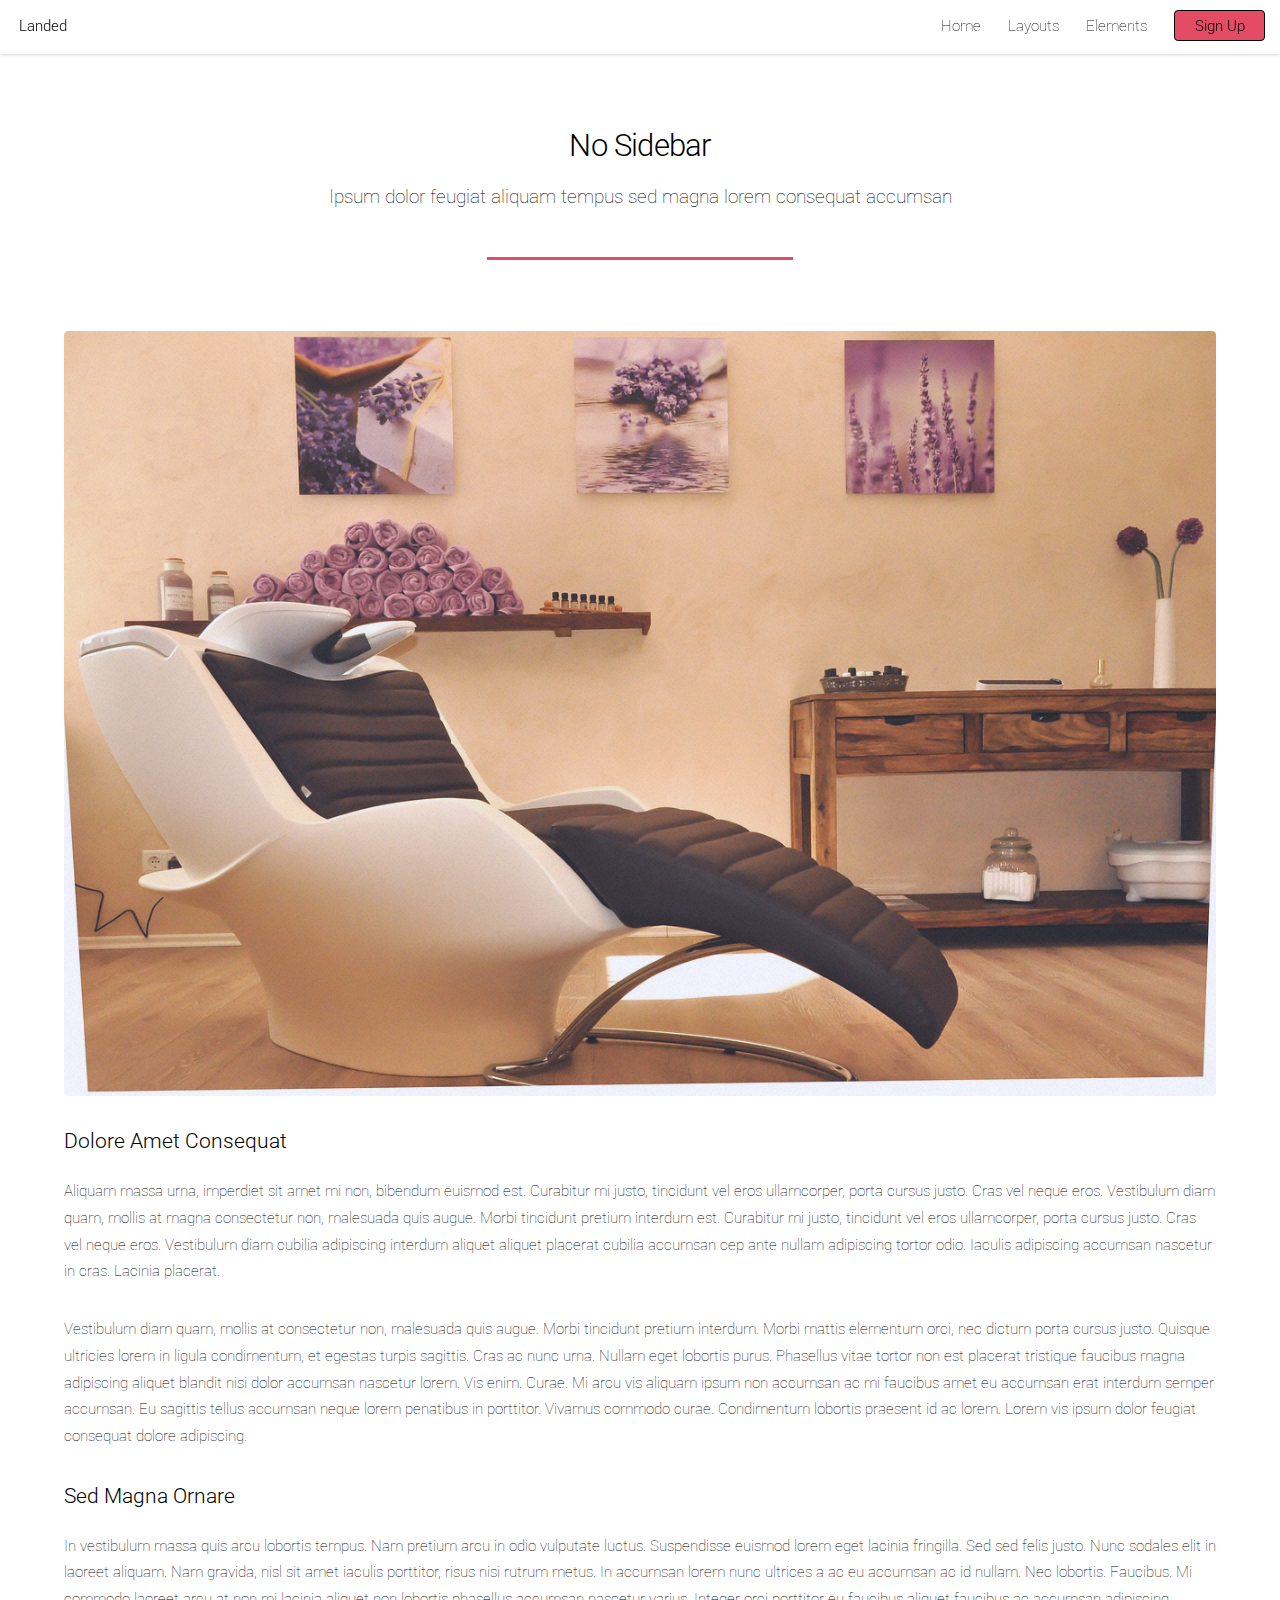
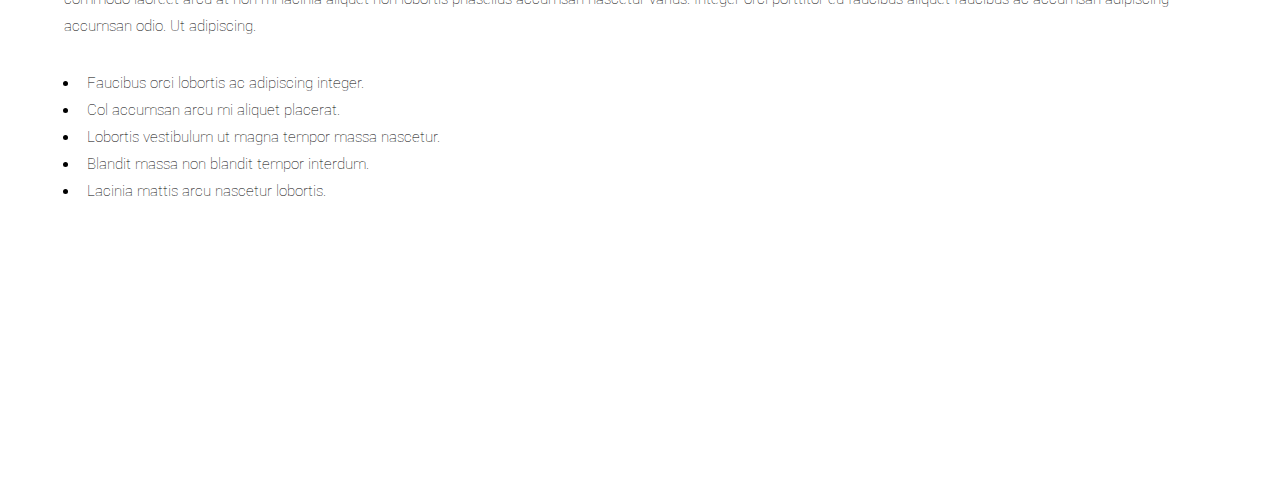
<file: no-sidebar.html>
<!DOCTYPE HTML>
<!--
	Landed by HTML5 UP
	html5up.net | @ajlkn
	Free for personal and commercial use under the CCA 3.0 license (html5up.net/license)
-->
<html>
	<head>
		<title>No Sidebar - Landed by HTML5 UP</title>
		<meta charset="utf-8" />
		<meta name="viewport" content="width=device-width, initial-scale=1, user-scalable=no" />
		<link rel="stylesheet" href="assets/css/main.css" />
		<noscript><link rel="stylesheet" href="assets/css/noscript.css" /></noscript>
	</head>
	<body class="is-preload">
		<div id="page-wrapper">

			<!-- Header -->
				<header id="header">
					<h1 id="logo"><a href="index.html">Landed</a></h1>
					<nav id="nav">
						<ul>
							<li><a href="index.html">Home</a></li>
							<li>
								<a href="#">Layouts</a>
								<ul>
									<li><a href="left-sidebar.html">Left Sidebar</a></li>
									<li><a href="right-sidebar.html">Right Sidebar</a></li>
									<li><a href="no-sidebar.html">No Sidebar</a></li>
									<li>
										<a href="#">Submenu</a>
										<ul>
											<li><a href="#">Option 1</a></li>
											<li><a href="#">Option 2</a></li>
											<li><a href="#">Option 3</a></li>
											<li><a href="#">Option 4</a></li>
										</ul>
									</li>
								</ul>
							</li>
							<li><a href="elements.html">Elements</a></li>
							<li><a href="#" class="button primary">Sign Up</a></li>
						</ul>
					</nav>
				</header>

			<!-- Main -->
				<div id="main" class="wrapper style1">
					<div class="container">
						<header class="major">
							<h2>No Sidebar</h2>
							<p>Ipsum dolor feugiat aliquam tempus sed magna lorem consequat accumsan</p>
						</header>

						<!-- Content -->
							<section id="content">
								<a href="#" class="image fit"><img src="images/pic07.jpg" alt="" /></a>
								<h3>Dolore Amet Consequat</h3>
								<p>Aliquam massa urna, imperdiet sit amet mi non, bibendum euismod est. Curabitur mi justo, tincidunt vel eros ullamcorper, porta cursus justo. Cras vel neque eros. Vestibulum diam quam, mollis at magna consectetur non, malesuada quis augue. Morbi tincidunt pretium interdum est. Curabitur mi justo, tincidunt vel eros ullamcorper, porta cursus justo. Cras vel neque eros. Vestibulum diam cubilia adipiscing interdum aliquet aliquet placerat cubilia accumsan cep ante nullam adipiscing tortor odio. Iaculis adipiscing accumsan nascetur in cras. Lacinia placerat.</p>
								<p>Vestibulum diam quam, mollis at consectetur non, malesuada quis augue. Morbi tincidunt pretium interdum. Morbi mattis elementum orci, nec dictum porta cursus justo. Quisque ultricies lorem in ligula condimentum, et egestas turpis sagittis. Cras ac nunc urna. Nullam eget lobortis purus. Phasellus vitae tortor non est placerat tristique faucibus magna adipiscing aliquet blandit nisi dolor accumsan nascetur lorem. Vis enim. Curae. Mi arcu vis aliquam ipsum non accumsan ac mi faucibus amet eu accumsan erat interdum semper accumsan. Eu sagittis tellus accumsan neque lorem penatibus in porttitor. Vivamus commodo curae. Condimentum lobortis praesent id ac lorem. Lorem vis ipsum dolor feugiat consequat dolore adipiscing.</p>
								<h3>Sed Magna Ornare</h3>
								<p>In vestibulum massa quis arcu lobortis tempus. Nam pretium arcu in odio vulputate luctus. Suspendisse euismod lorem eget lacinia fringilla. Sed sed felis justo. Nunc sodales elit in laoreet aliquam. Nam gravida, nisl sit amet iaculis porttitor, risus nisi rutrum metus. In accumsan lorem nunc ultrices a ac eu accumsan ac id nullam. Nec lobortis. Faucibus. Mi commodo laoreet arcu at non mi lacinia aliquet non lobortis phasellus accumsan nascetur varius. Integer orci porttitor eu faucibus aliquet faucibus ac accumsan adipiscing accumsan odio. Ut adipiscing.</p>
								<ul>
									<li>Faucibus orci lobortis ac adipiscing integer.</li>
									<li>Col accumsan arcu mi aliquet placerat.</li>
									<li>Lobortis vestibulum ut magna tempor massa nascetur.</li>
									<li>Blandit massa non blandit tempor interdum.</li>
									<li>Lacinia mattis arcu nascetur lobortis.</li>
								</ul>
							</section>

					</div>
				</div>

			<!-- Footer -->
				<footer id="footer">
					<ul class="icons">
						<li><a href="#" class="icon brands alt fa-twitter"><span class="label">Twitter</span></a></li>
						<li><a href="#" class="icon brands alt fa-facebook-f"><span class="label">Facebook</span></a></li>
						<li><a href="#" class="icon brands alt fa-linkedin-in"><span class="label">LinkedIn</span></a></li>
						<li><a href="#" class="icon brands alt fa-instagram"><span class="label">Instagram</span></a></li>
						<li><a href="#" class="icon brands alt fa-github"><span class="label">GitHub</span></a></li>
						<li><a href="#" class="icon solid alt fa-envelope"><span class="label">Email</span></a></li>
					</ul>
					<ul class="copyright">
						<li>&copy; Untitled. All rights reserved.</li><li>Design: <a href="http://html5up.net">HTML5 UP</a></li>
					</ul>
				</footer>

		</div>

		<!-- Scripts -->
			<script src="assets/js/jquery.min.js"></script>
			<script src="assets/js/jquery.scrolly.min.js"></script>
			<script src="assets/js/jquery.dropotron.min.js"></script>
			<script src="assets/js/jquery.scrollex.min.js"></script>
			<script src="assets/js/browser.min.js"></script>
			<script src="assets/js/breakpoints.min.js"></script>
			<script src="assets/js/util.js"></script>
			<script src="assets/js/main.js"></script>

	</body>
</html>
</file>
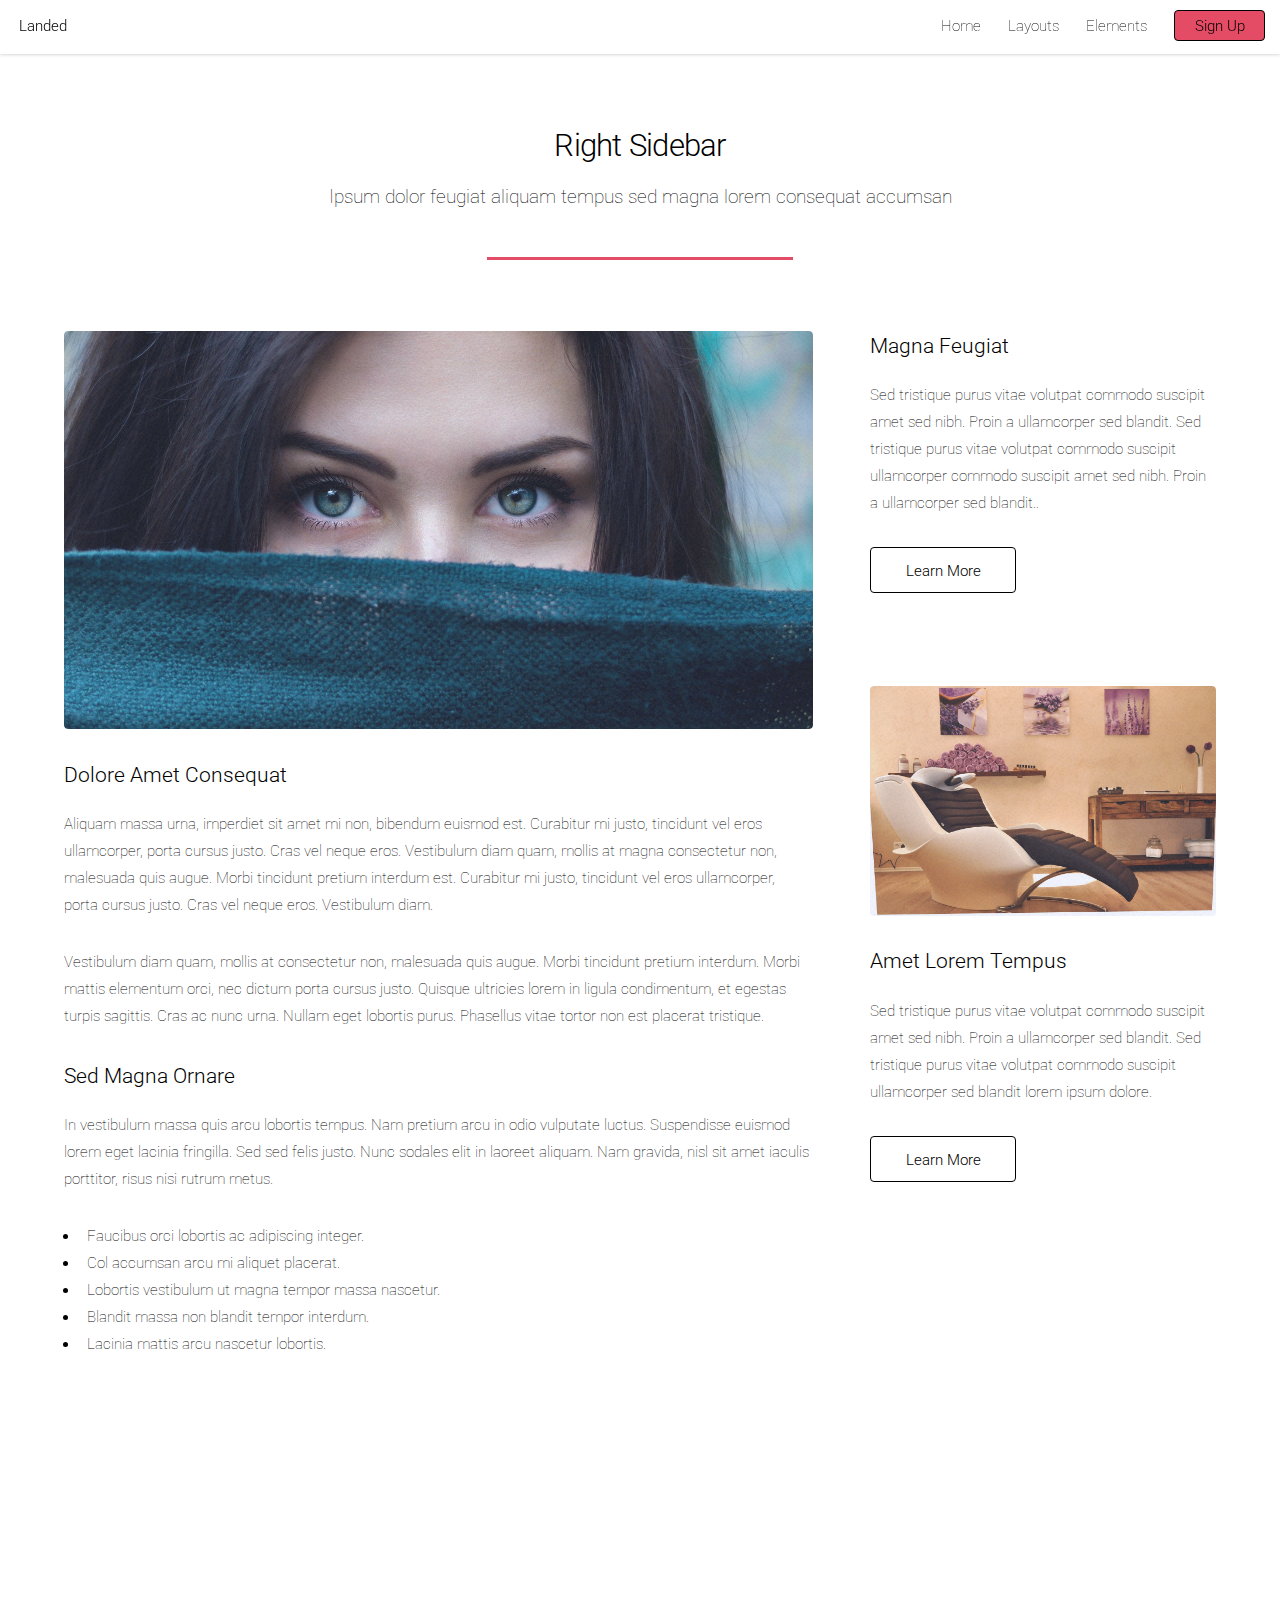
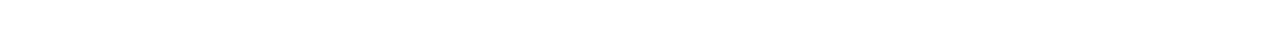
<file: right-sidebar.html>
<!DOCTYPE HTML>
<!--
	Landed by HTML5 UP
	html5up.net | @ajlkn
	Free for personal and commercial use under the CCA 3.0 license (html5up.net/license)
-->
<html>
	<head>
		<title>Right Sidebar - Landed by HTML5 UP</title>
		<meta charset="utf-8" />
		<meta name="viewport" content="width=device-width, initial-scale=1, user-scalable=no" />
		<link rel="stylesheet" href="assets/css/main.css" />
		<noscript><link rel="stylesheet" href="assets/css/noscript.css" /></noscript>
	</head>
	<body class="is-preload">
		<div id="page-wrapper">

			<!-- Header -->
				<header id="header">
					<h1 id="logo"><a href="index.html">Landed</a></h1>
					<nav id="nav">
						<ul>
							<li><a href="index.html">Home</a></li>
							<li>
								<a href="#">Layouts</a>
								<ul>
									<li><a href="left-sidebar.html">Left Sidebar</a></li>
									<li><a href="right-sidebar.html">Right Sidebar</a></li>
									<li><a href="no-sidebar.html">No Sidebar</a></li>
									<li>
										<a href="#">Submenu</a>
										<ul>
											<li><a href="#">Option 1</a></li>
											<li><a href="#">Option 2</a></li>
											<li><a href="#">Option 3</a></li>
											<li><a href="#">Option 4</a></li>
										</ul>
									</li>
								</ul>
							</li>
							<li><a href="elements.html">Elements</a></li>
							<li><a href="#" class="button primary">Sign Up</a></li>
						</ul>
					</nav>
				</header>

			<!-- Main -->
				<div id="main" class="wrapper style1">
					<div class="container">
						<header class="major">
							<h2>Right Sidebar</h2>
							<p>Ipsum dolor feugiat aliquam tempus sed magna lorem consequat accumsan</p>
						</header>
						<div class="row gtr-150">
							<div class="col-8 col-12-medium">

								<!-- Content -->
									<section id="content">
										<a href="#" class="image fit"><img src="images/pic06.jpg" alt="" /></a>
										<h3>Dolore Amet Consequat</h3>
										<p>Aliquam massa urna, imperdiet sit amet mi non, bibendum euismod est. Curabitur mi justo, tincidunt vel eros ullamcorper, porta cursus justo. Cras vel neque eros. Vestibulum diam quam, mollis at magna consectetur non, malesuada quis augue. Morbi tincidunt pretium interdum est. Curabitur mi justo, tincidunt vel eros ullamcorper, porta cursus justo. Cras vel neque eros. Vestibulum diam.</p>
										<p>Vestibulum diam quam, mollis at consectetur non, malesuada quis augue. Morbi tincidunt pretium interdum. Morbi mattis elementum orci, nec dictum porta cursus justo. Quisque ultricies lorem in ligula condimentum, et egestas turpis sagittis. Cras ac nunc urna. Nullam eget lobortis purus. Phasellus vitae tortor non est placerat tristique.</p>
										<h3>Sed Magna Ornare</h3>
										<p>In vestibulum massa quis arcu lobortis tempus. Nam pretium arcu in odio vulputate luctus. Suspendisse euismod lorem eget lacinia fringilla. Sed sed felis justo. Nunc sodales elit in laoreet aliquam. Nam gravida, nisl sit amet iaculis porttitor, risus nisi rutrum metus.</p>
										<ul>
											<li>Faucibus orci lobortis ac adipiscing integer.</li>
											<li>Col accumsan arcu mi aliquet placerat.</li>
											<li>Lobortis vestibulum ut magna tempor massa nascetur.</li>
											<li>Blandit massa non blandit tempor interdum.</li>
											<li>Lacinia mattis arcu nascetur lobortis.</li>
										</ul>
									</section>

							</div>
							<div class="col-4 col-12-medium">

								<!-- Sidebar -->
									<section id="sidebar">
										<section>
											<h3>Magna Feugiat</h3>
											<p>Sed tristique purus vitae volutpat commodo suscipit amet sed nibh. Proin a ullamcorper sed blandit. Sed tristique purus vitae volutpat commodo suscipit ullamcorper commodo suscipit amet sed nibh. Proin a ullamcorper sed blandit..</p>
											<footer>
												<ul class="actions">
													<li><a href="#" class="button">Learn More</a></li>
												</ul>
											</footer>
										</section>
										<hr />
										<section>
											<a href="#" class="image fit"><img src="images/pic07.jpg" alt="" /></a>
											<h3>Amet Lorem Tempus</h3>
											<p>Sed tristique purus vitae volutpat commodo suscipit amet sed nibh. Proin a ullamcorper sed blandit. Sed tristique purus vitae volutpat commodo suscipit ullamcorper sed blandit lorem ipsum dolore.</p>
											<footer>
												<ul class="actions">
													<li><a href="#" class="button">Learn More</a></li>
												</ul>
											</footer>
										</section>
									</section>

							</div>
						</div>
					</div>
				</div>

			<!-- Footer -->
				<footer id="footer">
					<ul class="icons">
						<li><a href="#" class="icon brands alt fa-twitter"><span class="label">Twitter</span></a></li>
						<li><a href="#" class="icon brands alt fa-facebook-f"><span class="label">Facebook</span></a></li>
						<li><a href="#" class="icon brands alt fa-linkedin-in"><span class="label">LinkedIn</span></a></li>
						<li><a href="#" class="icon brands alt fa-instagram"><span class="label">Instagram</span></a></li>
						<li><a href="#" class="icon brands alt fa-github"><span class="label">GitHub</span></a></li>
						<li><a href="#" class="icon solid alt fa-envelope"><span class="label">Email</span></a></li>
					</ul>
					<ul class="copyright">
						<li>&copy; Untitled. All rights reserved.</li><li>Design: <a href="http://html5up.net">HTML5 UP</a></li>
					</ul>
				</footer>

		</div>

		<!-- Scripts -->
			<script src="assets/js/jquery.min.js"></script>
			<script src="assets/js/jquery.scrolly.min.js"></script>
			<script src="assets/js/jquery.dropotron.min.js"></script>
			<script src="assets/js/jquery.scrollex.min.js"></script>
			<script src="assets/js/browser.min.js"></script>
			<script src="assets/js/breakpoints.min.js"></script>
			<script src="assets/js/util.js"></script>
			<script src="assets/js/main.js"></script>

	</body>
</html>
</file>
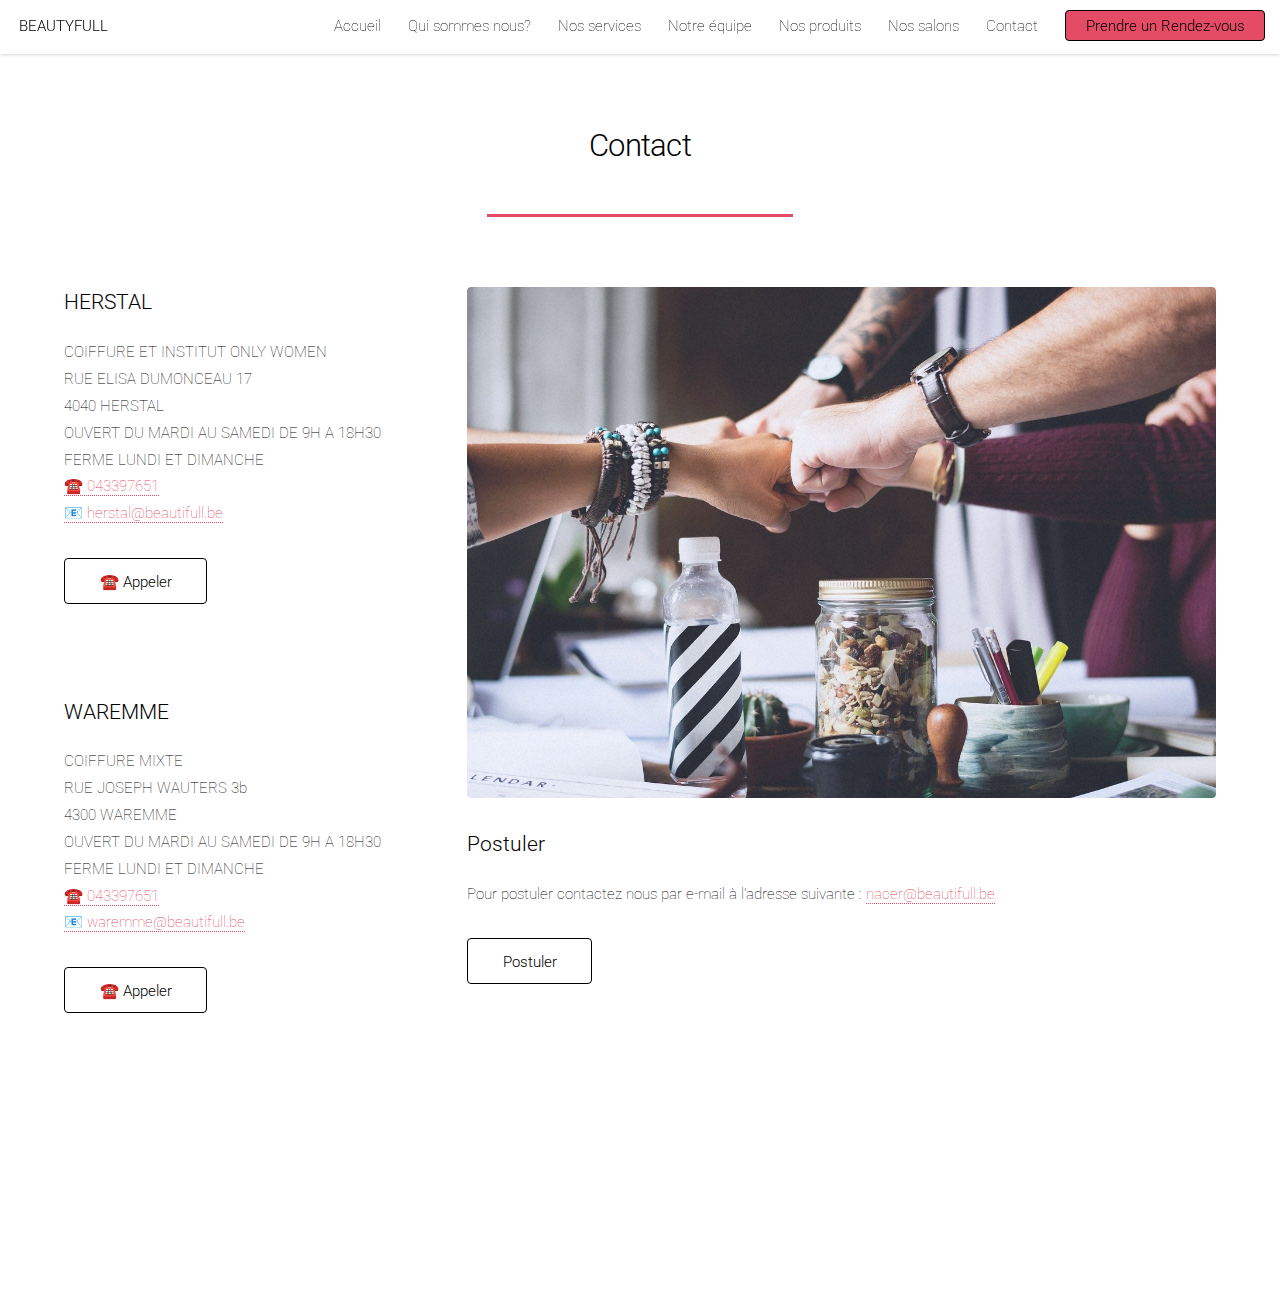
<file: pages/contact.html>
<!DOCTYPE HTML>
<!--
	Landed by HTML5 UP
	html5up.net | @ajlkn
	Free for personal and commercial use under the CCA 3.0 license (html5up.net/license)
-->
<html>

<head>
	<title>BEAUTYFULL</title>
	<meta charset="utf-8" />
	<meta name="viewport" content="width=device-width, initial-scale=1, user-scalable=no" />
	<link rel="stylesheet" href="../assets/css/main.css" />
	<noscript>
		<link rel="stylesheet" href="../assets/css/noscript.css" /></noscript>
</head>

<body class="is-preload">
	<div id="page-wrapper">

		<!-- Header -->
		<header id="header">
			<h1 id="logo"><a href="../index.html">BEAUTYFULL</a></h1>
			<nav id="nav">
				<ul>
					<li><a href="../index.html">Accueil</a></li>
					<li>
						<a href="../index.html#qui-sommes-nous">Qui sommes nous?</a>
					</li>
					<li><a href="../index.html#services">Nos services</a>
						<ul>
							<li><a href="./institut.html">Instituts de beauté</a></li>
							<li><a href="./femmes.html">Services Femmes</a></li>
							<li><a href="./hommes.html">Services Hommes</a></li>
						</ul>
					</li>
					<li><a href="../index.html#team">Notre équipe</a></li>
					<li>
						<a href="../index.html#produits"> Nos produits</a>
					</li>
					<li>
						<a href="../index.html#salons"> Nos salons</a>
					</li>
					<li><a href="./contact.html" class="primary">Contact</a></li>
					<li><a href="../index.html#rdv" class="button primary">Prendre un Rendez-vous</a></li>

					<!-- <li>
									<a href="#">Layouts</a>
									<ul>
										<li><a href="left-sidebar.html">Left Sidebar</a></li>
										<li><a href="right-sidebar.html">Right Sidebar</a></li>
										<li><a href="no-sidebar.html">No Sidebar</a></li>
										<li>
											<a href="#">Submenu</a>
											<ul>
												<li><a href="#">Option 1</a></li>
											
		0										<li><a href="#">Option 3</a></li>
												<li><a href="#">Option 4</a></li>
											</ul>
										</li>
									</ul>
								</li> -->
					<!-- <li><a href="elements.html">Elements</a></li> -->
				</ul>
			</nav>
		</header>

		<!-- Main -->
		<div id="main" class="wrapper style1">
			<div class="container">
				<header class="major">
					<h2>Contact</h2>
				</header>
				<div class="row gtr-150">
					<div class="col-4 col-12-medium">

						<!-- Sidebar -->
						<section id="sidebar">
							<section>
								<!-- <a href="#" class="image fit"><img src="../images/pic06.jpg" alt="" /></a> -->
								<h3>HERSTAL</h3>
								<p>COIFFURE ET INSTITUT ONLY WOMEN
									<br>
									RUE ELISA DUMONCEAU 17
									<br>
									4040 HERSTAL
									<br>
									OUVERT DU MARDI AU SAMEDI DE 9H A 18H30
									<br>
									FERME LUNDI ET DIMANCHE
									<br>
									<a href="tel:+3243397651"> ☎️ 043397651 </a>
									<br>
									<a href="mailto:herstal@beautifull.be"> 📧 herstal@beautifull.be</a>
								</p>
								<footer>
									<ul class="actions">
										<li><a class="button" href="tel:+3243397651"> ☎️ Appeler</a></li>
									</ul>
								</footer>
							</section>
							<hr />
							<section>
								<!-- <a href="#" class="image fit"><img src="../images/pic06.jpg" alt="" /></a> -->
								<h3>WAREMME</h3>
								<p>
									COIFFURE MIXTE
									<br>
									RUE JOSEPH WAUTERS 3b
									<br>
									4300 WAREMME
									<br>
									OUVERT DU MARDI AU SAMEDI DE 9H A 18H30
									<br>
									FERME LUNDI ET DIMANCHE
									<br>
									<a href="tel:+3243397651"> ☎️ 043397651 </a>
									<br>
									<a href="mailto:waremme@beautifull.be"> 📧 waremme@beautifull.be</a>
								</p>
								<footer>
									<ul class="actions">
										<li><a class="button" href="tel:+3243397651"> ☎️ Appeler</a></li>
									</ul>
								</footer>
							</section>
						</section>

					</div>
					<div class="col-8 col-12-medium imp-medium">

						<!-- Content -->
						<section id="content">
							<a href="#" class="image fit"><img src="../images/pic05.jpg" alt="" /></a>
							<h3>Postuler</h3>
							<p>
								Pour postuler contactez nous par e-mail à l'adresse suivante : <a
									href="mailto:nacer@beautifull.be"> nacer@beautifull.be</a>
							</p>
							<footer>
								<ul class="actions">
									<li><a class="button" href="mailto:nacer@beautifull.be">Postuler</a></li>
								</ul>
							</footer>
						</section>

					</div>
				</div>
			</div>
		</div>

		<!-- Footer -->
		<footer id="footer">
			<ul class="icons">
				<li><a href="#" class="icon brands alt fa-twitter"><span class="label">Twitter</span></a></li>
				<li><a href="#" class="icon brands alt fa-facebook-f"><span class="label">Facebook</span></a></li>
				<li><a href="#" class="icon brands alt fa-linkedin-in"><span class="label">LinkedIn</span></a></li>
				<li><a href="#" class="icon brands alt fa-instagram"><span class="label">Instagram</span></a></li>
				<li><a href="#" class="icon brands alt fa-github"><span class="label">GitHub</span></a></li>
				<li><a href="#" class="icon solid alt fa-envelope"><span class="label">Email</span></a></li>
			</ul>
			<!-- <ul class="copyright">
				<li>&copy; Untitled. All rights reserved.</li>
				<li>Design: <a href="http://html5up.net">HTML5 UP</a></li>
			</ul>-->
		</footer>

	</div>

	<!-- Scripts -->
	<script src="../assets/js/jquery.min.js"></script>
	<script src="../assets/js/jquery.scrolly.min.js"></script>
	<script src="../assets/js/jquery.dropotron.min.js"></script>
	<script src="../assets/js/jquery.scrollex.min.js"></script>
	<script src="../assets/js/browser.min.js"></script>
	<script src="../assets/js/breakpoints.min.js"></script>
	<script src="../assets/js/util.js"></script>
	<script src="../assets/js/main.js"></script>

</body>

</html>
</file>
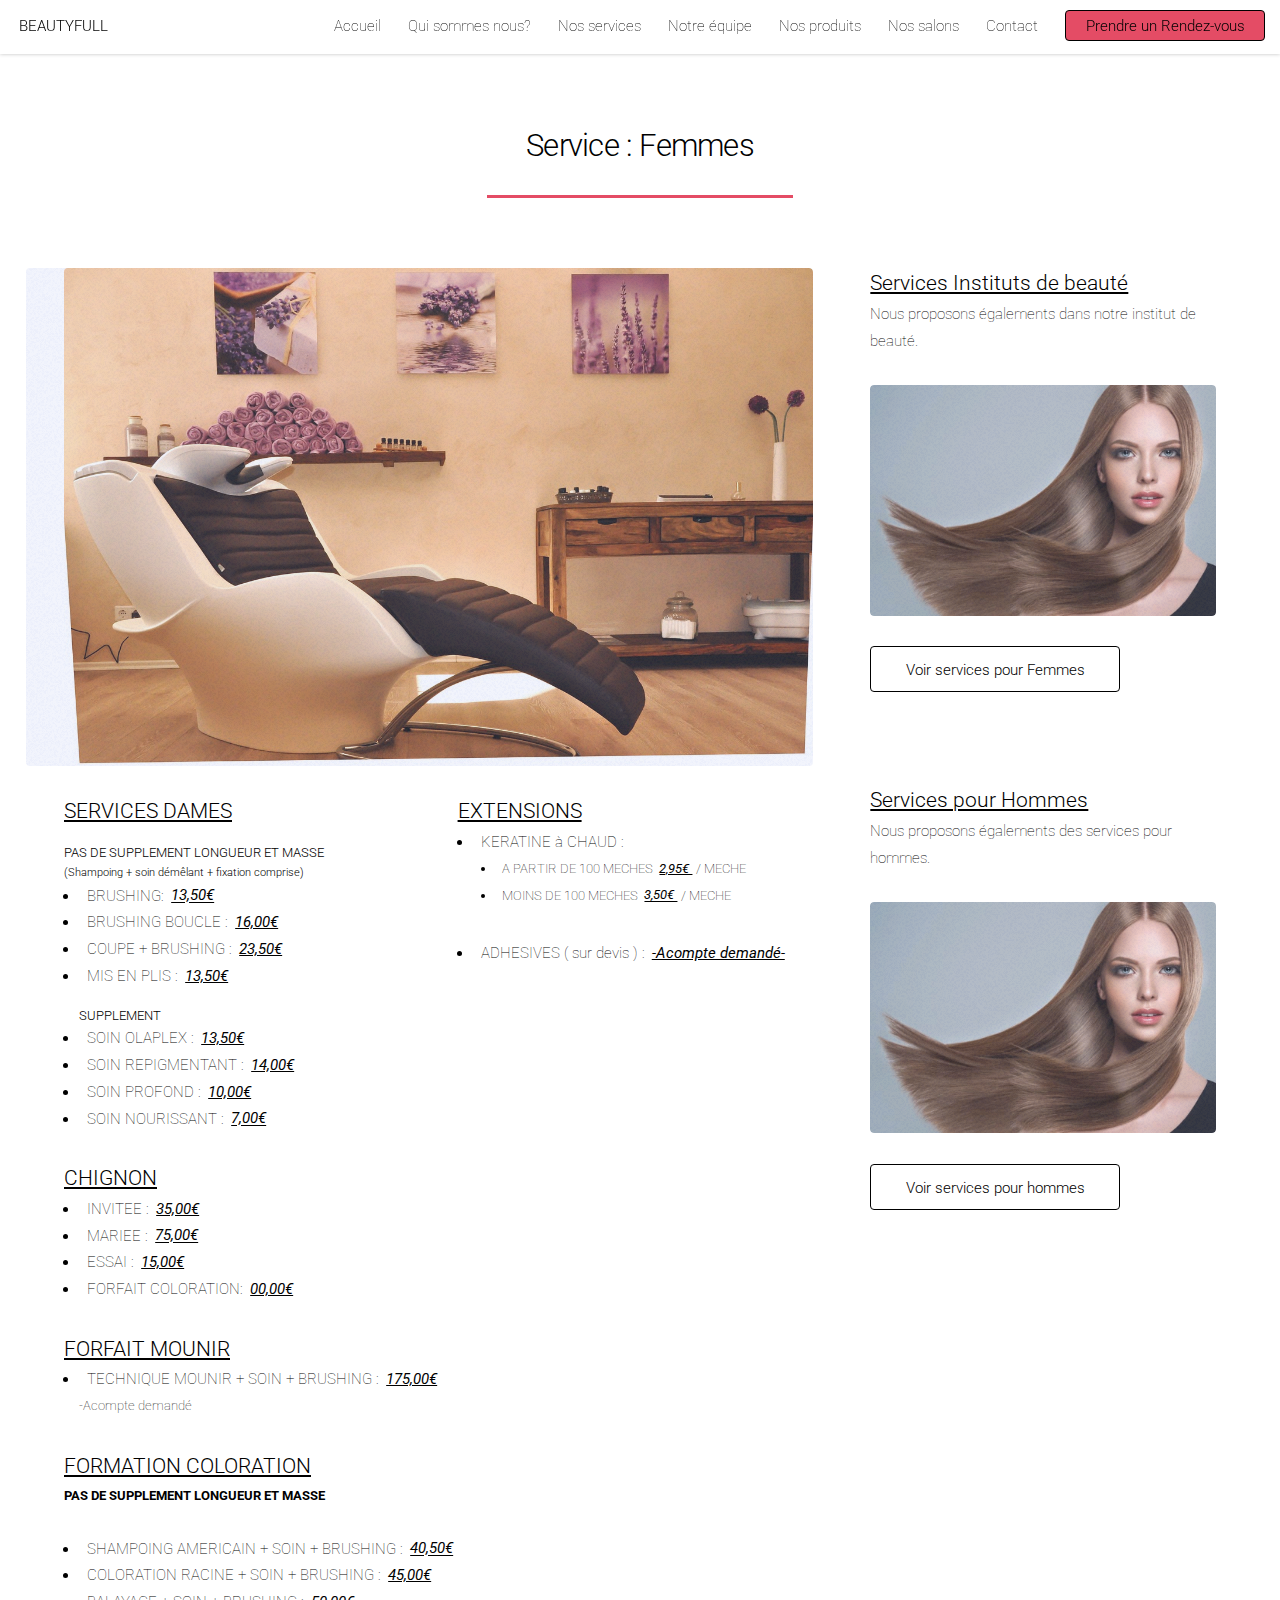
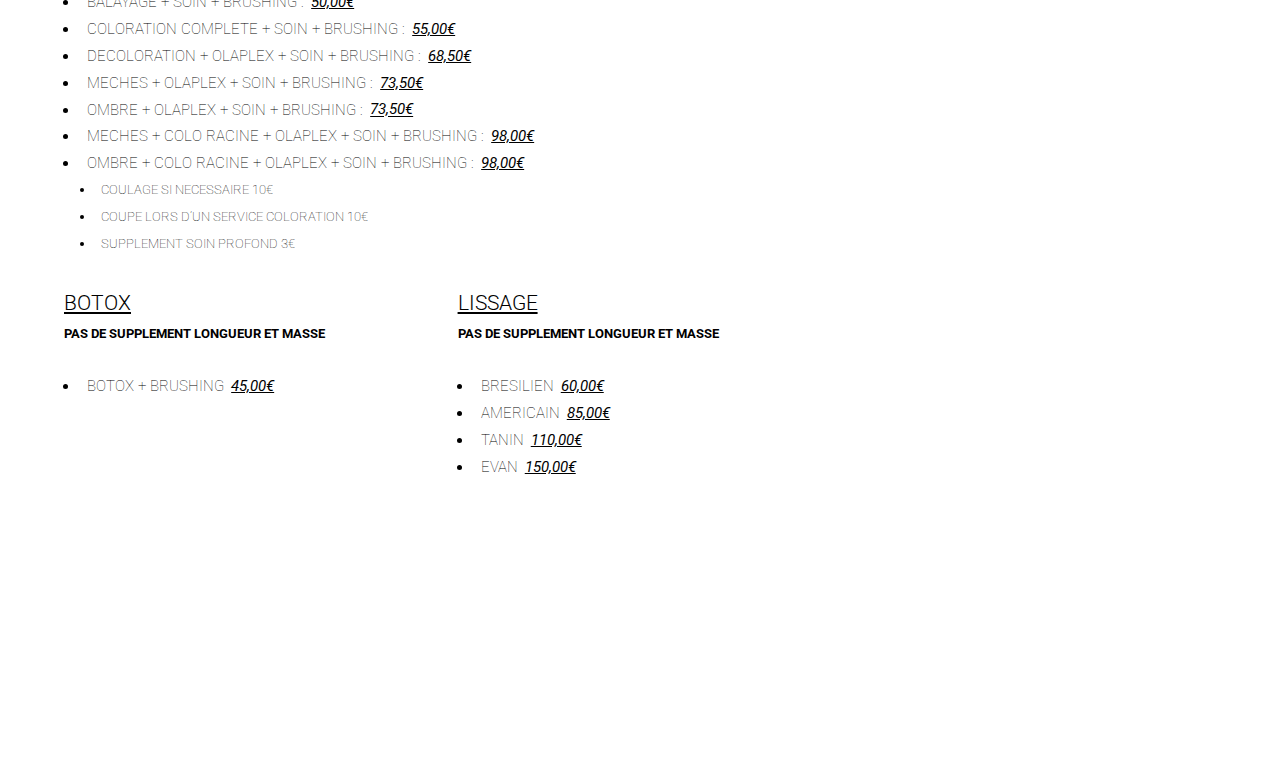
<file: pages/femmes.html>
<!DOCTYPE HTML>
<!--
	Landed by HTML5 UP
	html5up.net | @ajlkn
	Free for personal and commercial use under the CCA 3.0 license (html5up.net/license)
-->
<html>

<head>
	<title>BEAUTYFULL</title>
	<meta charset="utf-8" />
	<meta name="viewport" content="width=device-width, initial-scale=1, user-scalable=no" />
	<link rel="stylesheet" href="../assets/css/main.css" />
	<link rel="stylesheet" href="../assets/css/institut.css" />
	<noscript>
		<link rel="stylesheet" href="../assets/css/noscript.css" /></noscript>
</head>

<body class="is-preload">
	<div id="page-wrapper">

		<!-- Header -->
		<header id="header">
			<h1 id="logo"><a href="../index.html">BEAUTYFULL</a></h1>
			<nav id="nav">
				<ul>
					<li><a href="../index.html">Accueil</a></li>
					<li>
						<a href="../index.html#qui-sommes-nous">Qui sommes nous?</a>
					</li>
					<li><a href="../index.html#services">Nos services</a>
						<ul>
							<li><a href="./institut.html">Instituts de beauté</a></li>
							<li><a href="./femmes.html">Services Femmes</a></li>
							<li><a href="./hommes.html">Services Hommes</a></li>
						</ul>
					</li>
					<li><a href="../index.html#team">Notre équipe</a></li>
					<li>
						<a href="../index.html#produits"> Nos produits</a>
					</li>
					<li>
						<a href="../index.html#salons"> Nos salons</a>
					</li>
					<li><a href="./contact.html" class="primary">Contact</a></li>
					<li><a href="../index.html#rdv" class="button primary">Prendre un Rendez-vous</a></li>

					<!-- <li>
									<a href="#">Layouts</a>
									<ul>
										<li><a href="left-sidebar.html">Left Sidebar</a></li>
										<li><a href="right-sidebar.html">Right Sidebar</a></li>
										<li><a href="no-sidebar.html">No Sidebar</a></li>
										<li>
											<a href="#">Submenu</a>
											<ul>
												<li><a href="#">Option 1</a></li>
											
		0										<li><a href="#">Option 3</a></li>
												<li><a href="#">Option 4</a></li>
											</ul>
										</li>
									</ul>
								</li> -->
					<!-- <li><a href="elements.html">Elements</a></li> -->
				</ul>
			</nav>
		</header>

		<!-- Main -->
		<div id="main" class="wrapper style1">
			<div class="container">
				<header class="major">
					<h2>Service : Femmes </h2>
					<p></p>
				</header>
				<div class="row gtr-150">
					<div class="col-8 col-12-medium">

						<!-- Content -->
						<section class="row" id="content">
							<a href="#" class="image fit"><img src="../images/pic07.jpg" alt="" /></a>
							<section class="col-6 col-12-medium">
								<h3>SERVICES DAMES</h3>
								<h4 class="title-liste-service mini">PAS DE SUPPLEMENT LONGUEUR ET MASSE
									<br>
									<span class="mini">(Shampoing + soin démêlant + fixation comprise)</span></h4>
								<ul>
									<li class="title-services">BRUSHING: <span class="prix">13,50€</span></li>
									<li class="title-services">BRUSHING BOUCLE : <span class="prix">16,00€</span></li>
									<li class="title-services">COUPE + BRUSHING : <span class="prix">23,50€</span></li>
									<li class="title-services">MIS EN PLIS : <span class="prix">13,50€</span></li>
									<h4 class="title-liste-service mini">SUPPLEMENT</h4>
									<li class="title-services">SOIN OLAPLEX : <span class="prix">13,50€</span></li>
									<li class="title-services">SOIN REPIGMENTANT : <span class="prix">14,00€</span></li>
									<li class="title-services">SOIN PROFOND : <span class="prix">10,00€</span></li>
									<li class="title-services">SOIN NOURISSANT : <span class="prix">7,00€</span></li>
								</ul>
							</section>
							<section class="col-6 col-12-medium">
								<h3>EXTENSIONS</h3>
								<ul>
									<li class="title-services">KERATINE à CHAUD :
										<ul>
											<li class="mini">A PARTIR DE 100 MECHES <span class="prix">2,95€ </span>/ MECHE</li>
											<li class="mini">MOINS DE 100 MECHES <span class="prix">3,50€ </span>/ MECHE</li>
										</ul>
									</li>
									<li class="title-services">ADHESIVES ( sur devis ) : <span class="prix">-Acompte demandé-</span></li>
								</ul>
							</section>
							<section class="col-6 col-12-medium">
								<h3>CHIGNON</h3>
								<ul>
									<li class="title-services">INVITEE : <span class="prix">35,00€</span></li>
									<li class="title-services">MARIEE : <span class="prix">75,00€</span></li>
									<li class="title-services">ESSAI : <span class="prix">15,00€</span>
									</li>
									<li class="title-services">FORFAIT COLORATION: <span class="prix">00,00€</span></li>
								</ul>
							</section>
							<section class="col-12 col-12-medium">
								<h3>FORFAIT MOUNIR</h3>
								<ul>
									<li class="title-services">TECHNIQUE MOUNIR + SOIN + BRUSHING : <span class="prix">175,00€</span></li>
									<p class="mini">-Acompte demandé</p>
								</ul>
							</section>
							<section class="col-12 col-12-medium">
								<h3>FORMATION COLORATION</h3>
								<p class="mini alert">PAS DE SUPPLEMENT LONGUEUR ET MASSE</p>
								<ul>
									<li class="title-services">SHAMPOING AMERICAIN + SOIN + BRUSHING : <span class="prix">40,50€</span></li>
									<li class="title-services">COLORATION RACINE + SOIN + BRUSHING : <span class="prix">45,00€</span></li>
									<li class="title-services">BALAYAGE + SOIN + BRUSHING : <span class="prix">50,00€</span></li>
									<li class="title-services">COLORATION COMPLETE + SOIN + BRUSHING : <span class="prix">55,00€</span></li>
									<li class="title-services">DECOLORATION + OLAPLEX + SOIN + BRUSHING : <span class="prix">68,50€</span></li>
									<li class="title-services">MECHES + OLAPLEX + SOIN + BRUSHING : <span class="prix">73,50€</span></li>
									<li class="title-services">OMBRE + OLAPLEX + SOIN + BRUSHING : <span class="prix">73,50€</span></li>
									<li class="title-services">MECHES + COLO RACINE + OLAPLEX + SOIN + BRUSHING : <span class="prix">98,00€</span></li>
									<li class="title-services">OMBRE + COLO RACINE + OLAPLEX + SOIN + BRUSHING : <span class="prix">98,00€</span></li>
									<ul>
										<li class="mini">COULAGE SI NECESSAIRE 10€</li>
										<li class="mini">COUPE LORS D’UN SERVICE COLORATION 10€</li>
										<li class="mini">SUPPLEMENT SOIN PROFOND 3€</li>
									</ul>
								</ul>
							</section>
							<section class="col-6 col-12-medium ">
								<h3>BOTOX</h3>
								<p class="mini alert">PAS DE SUPPLEMENT LONGUEUR ET MASSE</p>
								<ul>
									<li class="title-services">BOTOX + BRUSHING  <span class="prix">45,00€</span></li>
								</ul>
							</section>
							<section class="col-6 col-12-medium ">
								<h3>LISSAGE</h3>
								<p class="mini alert">PAS DE SUPPLEMENT LONGUEUR ET MASSE</p>
								<ul>
									<li class="title-services">BRESILIEN  <span class="prix">60,00€</span></li>
									<li class="title-services">AMERICAIN  <span class="prix">85,00€</span></li>
									<li class="title-services">TANIN  <span class="prix">110,00€</span></li>
									<li class="title-services">EVAN  <span class="prix">150,00€</span></li>
								</ul>
							</section>
						</section>

					</div>
					<div class="col-4 col-12-medium">

						<!-- Sidebar -->
						<section id="sidebar">
							<section id="sidebar">
								<section>
									<h3>Services Instituts de beauté</h3>
									<p>Nous proposons égalements dans notre institut de beauté.</p>
									<a href="./institut.html" class="image fit"><img src="../images/pic02.jpg"
											alt="" /></a>
									<footer>
										<ul class="actions">
											<li><a class="button" href="./institut.html"> Voir services pour Femmes</a>
											</li>
										</ul>
									</footer>
								</section>
								<hr />
								<section>
									<h3>Services pour Hommes</h3>
									<p>Nous proposons égalements des services pour hommes.</p>
									<a href="./hommes.html" class="image fit"><img src="../images/pic02.jpg"
											alt="" /></a>
									<footer>
										<ul class="actions">
											<li><a class="button" href="./hommes.html"> Voir services pour hommes</a>
											</li>
										</ul>
									</footer>
								</section>
							</section>
						</section>

					</div>
				</div>
			</div>
		</div>

		<!-- Footer -->
		<footer id="footer">
			<ul class="icons">
				<li><a href="#" class="icon brands alt fa-twitter"><span class="label">Twitter</span></a></li>
				<li><a href="#" class="icon brands alt fa-facebook-f"><span class="label">Facebook</span></a></li>
				<li><a href="#" class="icon brands alt fa-linkedin-in"><span class="label">LinkedIn</span></a></li>
				<li><a href="#" class="icon brands alt fa-instagram"><span class="label">Instagram</span></a></li>
				<li><a href="#" class="icon brands alt fa-github"><span class="label">GitHub</span></a></li>
				<li><a href="#" class="icon solid alt fa-envelope"><span class="label">Email</span></a></li>
			</ul>
			<!-- <ul class="copyright">
				<li>&copy; Untitled. All rights reserved.</li>
				<li>Design: <a href="http://html5up.net">HTML5 UP</a></li>
			</ul>-->
		</footer>

	</div>

	<!-- Scripts -->
	<script src="../assets/js/jquery.min.js"></script>
	<script src="../assets/js/jquery.scrolly.min.js"></script>
	<script src="../assets/js/jquery.dropotron.min.js"></script>
	<script src="../assets/js/jquery.scrollex.min.js"></script>
	<script src="../assets/js/browser.min.js"></script>
	<script src="../assets/js/breakpoints.min.js"></script>
	<script src="../assets/js/util.js"></script>
	<script src="../assets/js/main.js"></script>

</body>

</html>
</file>
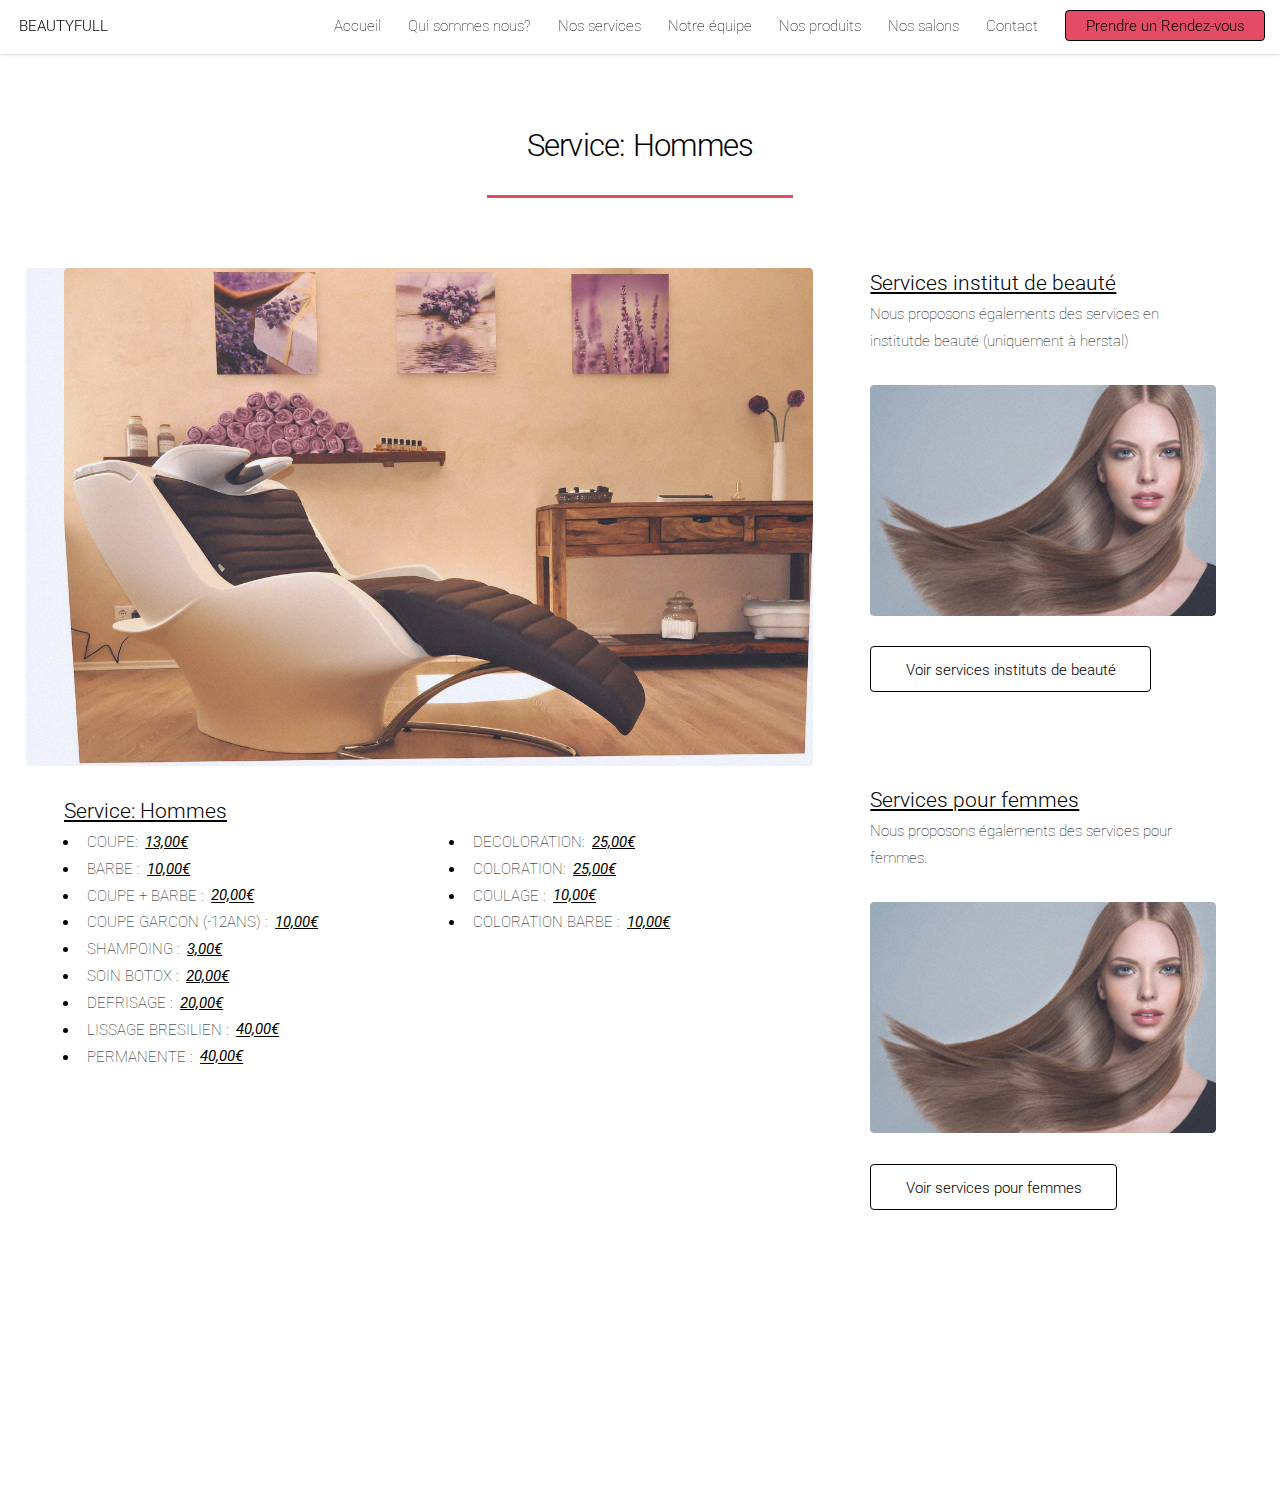
<file: pages/hommes.html>
<!DOCTYPE HTML>
<!--
	Landed by HTML5 UP
	html5up.net | @ajlkn
	Free for personal and commercial use under the CCA 3.0 license (html5up.net/license)
-->
<html>

<head>
	<title>BEAUTYFULL</title>
	<meta charset="utf-8" />
	<meta name="viewport" content="width=device-width, initial-scale=1, user-scalable=no" />
	<link rel="stylesheet" href="../assets/css/main.css" />
	<link rel="stylesheet" href="../assets/css/institut.css" />
	<noscript>
		<link rel="stylesheet" href="../assets/css/noscript.css" /></noscript>
</head>

<body class="is-preload">
	<div id="page-wrapper">

		<!-- Header -->
		<header id="header">
			<h1 id="logo"><a href="../index.html">BEAUTYFULL</a></h1>
			<nav id="nav">
				<ul>
					<li><a href="../index.html">Accueil</a></li>
					<li>
						<a href="../index.html#qui-sommes-nous">Qui sommes nous?</a>
					</li>
					<li><a href="../index.html#services">Nos services</a>
						<ul>
							<li><a href="./institut.html">Instituts de beauté</a></li>
							<li><a href="./femmes.html">Services Femmes</a></li>
							<li><a href="./hommes.html">Services Hommes</a></li>
						</ul>
					</li>
					<li><a href="../index.html#team">Notre équipe</a></li>
					<li>
						<a href="../index.html#produits"> Nos produits</a>
					</li>
					<li>
						<a href="../index.html#salons"> Nos salons</a>
					</li>
					<li><a href="./contact.html" class="primary">Contact</a></li>
					<li><a href="../index.html#rdv" class="button primary">Prendre un Rendez-vous</a></li>

					<!-- <li>
									<a href="#">Layouts</a>
									<ul>
										<li><a href="left-sidebar.html">Left Sidebar</a></li>
										<li><a href="right-sidebar.html">Right Sidebar</a></li>
										<li><a href="no-sidebar.html">No Sidebar</a></li>
										<li>
											<a href="#">Submenu</a>
											<ul>
												<li><a href="#">Option 1</a></li>
											
		0										<li><a href="#">Option 3</a></li>
												<li><a href="#">Option 4</a></li>
											</ul>
										</li>
									</ul>
								</li> -->
					<!-- <li><a href="elements.html">Elements</a></li> -->
				</ul>
			</nav>
		</header>

		<!-- Main -->
		<div id="main" class="wrapper style1">
			<div class="container">
				<header class="major">
					<h2>Service: Hommes</h2>
					<p></p>
				</header>
				<div class="row gtr-150">
					<div class="col-8 col-12-medium">

						<!-- Content -->
						<section class="row" id="content">
							<a href="#" class="image fit"><img src="../images/pic07.jpg" alt="" /></a>
							<section class="col-12 col-12-medium">
								<h3>Service: Hommes </h3>
								<ul class="row">
									<span class="col-6 col-12-medium">
										<li class="title-services">COUPE: <span class="prix">13,00€</span></li>
										<li class="title-services">BARBE : <span class="prix">10,00€</span></li>
										<li class="title-services">COUPE + BARBE : <span class="prix">20,00€</span></li>
										<li class="title-services">COUPE GARCON (-12ANS) : <span
												class="prix">10,00€</span></li>
										<li class="title-services">SHAMPOING : <span class="prix">3,00€</span></li>
									</span>

									<span class="col-6 col-12-medium">
										<li class="title-services">DECOLORATION: <span class="prix">25,00€</span></li>
										<li class="title-services">COLORATION: <span class="prix">25,00€</span></li>
										<li class="title-services">COULAGE : <span class="prix">10,00€</span></li>
										<li class="title-services">COLORATION BARBE : <span class="prix">10,00€</span>
										</li>

									</span>
									<span class="col-6 col-12-medium">
										<li class="title-services">SOIN BOTOX : <span class="prix">20,00€</span></li>
										<li class="title-services">DEFRISAGE : <span class="prix">20,00€</span></li>
										<li class="title-services">LISSAGE BRESILIEN : <span class="prix">40,00€</span>
										</li>
										<li class="title-services">PERMANENTE : <span class="prix">40,00€</span></li>
									</span>
								</ul>
							</section>
						</section>

					</div>
					<div class="col-4 col-12-medium">

						<!-- Sidebar -->
						<section id="sidebar">
							<section id="sidebar">
								<section>
									<h3>Services institut de beauté</h3>
									<p>Nous proposons égalements des services en institutde beauté (uniquement à herstal)</p>
									<a href="./femmes.html" class="image fit"><img src="../images/pic02.jpg"
											alt="" /></a>
									<footer>
										<ul class="actions">
											<li><a class="button" href="./institut.html"> Voir services instituts de beauté</a>
											</li>
										</ul>
									</footer>
								</section>
								<hr />
								<section>
									<h3>Services pour femmes</h3>
									<p>Nous proposons égalements des services pour femmes.</p>
									<a href="./femmes.html" class="image fit"><img src="../images/pic02.jpg"
											alt="" /></a>
									<footer>
										<ul class="actions">
											<li><a class="button" href="./femmes.html"> Voir services pour femmes</a>
											</li>
										</ul>
									</footer>
								</section>
							</section>
						</section>

					</div>
				</div>
			</div>
		</div>

		<!-- Footer -->
		<footer id="footer">
			<ul class="icons">
				<li><a href="#" class="icon brands alt fa-twitter"><span class="label">Twitter</span></a></li>
				<li><a href="#" class="icon brands alt fa-facebook-f"><span class="label">Facebook</span></a></li>
				<li><a href="#" class="icon brands alt fa-linkedin-in"><span class="label">LinkedIn</span></a></li>
				<li><a href="#" class="icon brands alt fa-instagram"><span class="label">Instagram</span></a></li>
				<li><a href="#" class="icon brands alt fa-github"><span class="label">GitHub</span></a></li>
				<li><a href="#" class="icon solid alt fa-envelope"><span class="label">Email</span></a></li>
			</ul>
			<!-- <ul class="copyright">
				<li>&copy; Untitled. All rights reserved.</li>
				<li>Design: <a href="http://html5up.net">HTML5 UP</a></li>
			</ul>-->
		</footer>

	</div>

	<!-- Scripts -->
	<script src="../assets/js/jquery.min.js"></script>
	<script src="../assets/js/jquery.scrolly.min.js"></script>
	<script src="../assets/js/jquery.dropotron.min.js"></script>
	<script src="../assets/js/jquery.scrollex.min.js"></script>
	<script src="../assets/js/browser.min.js"></script>
	<script src="../assets/js/breakpoints.min.js"></script>
	<script src="../assets/js/util.js"></script>
	<script src="../assets/js/main.js"></script>

</body>

</html>
</file>
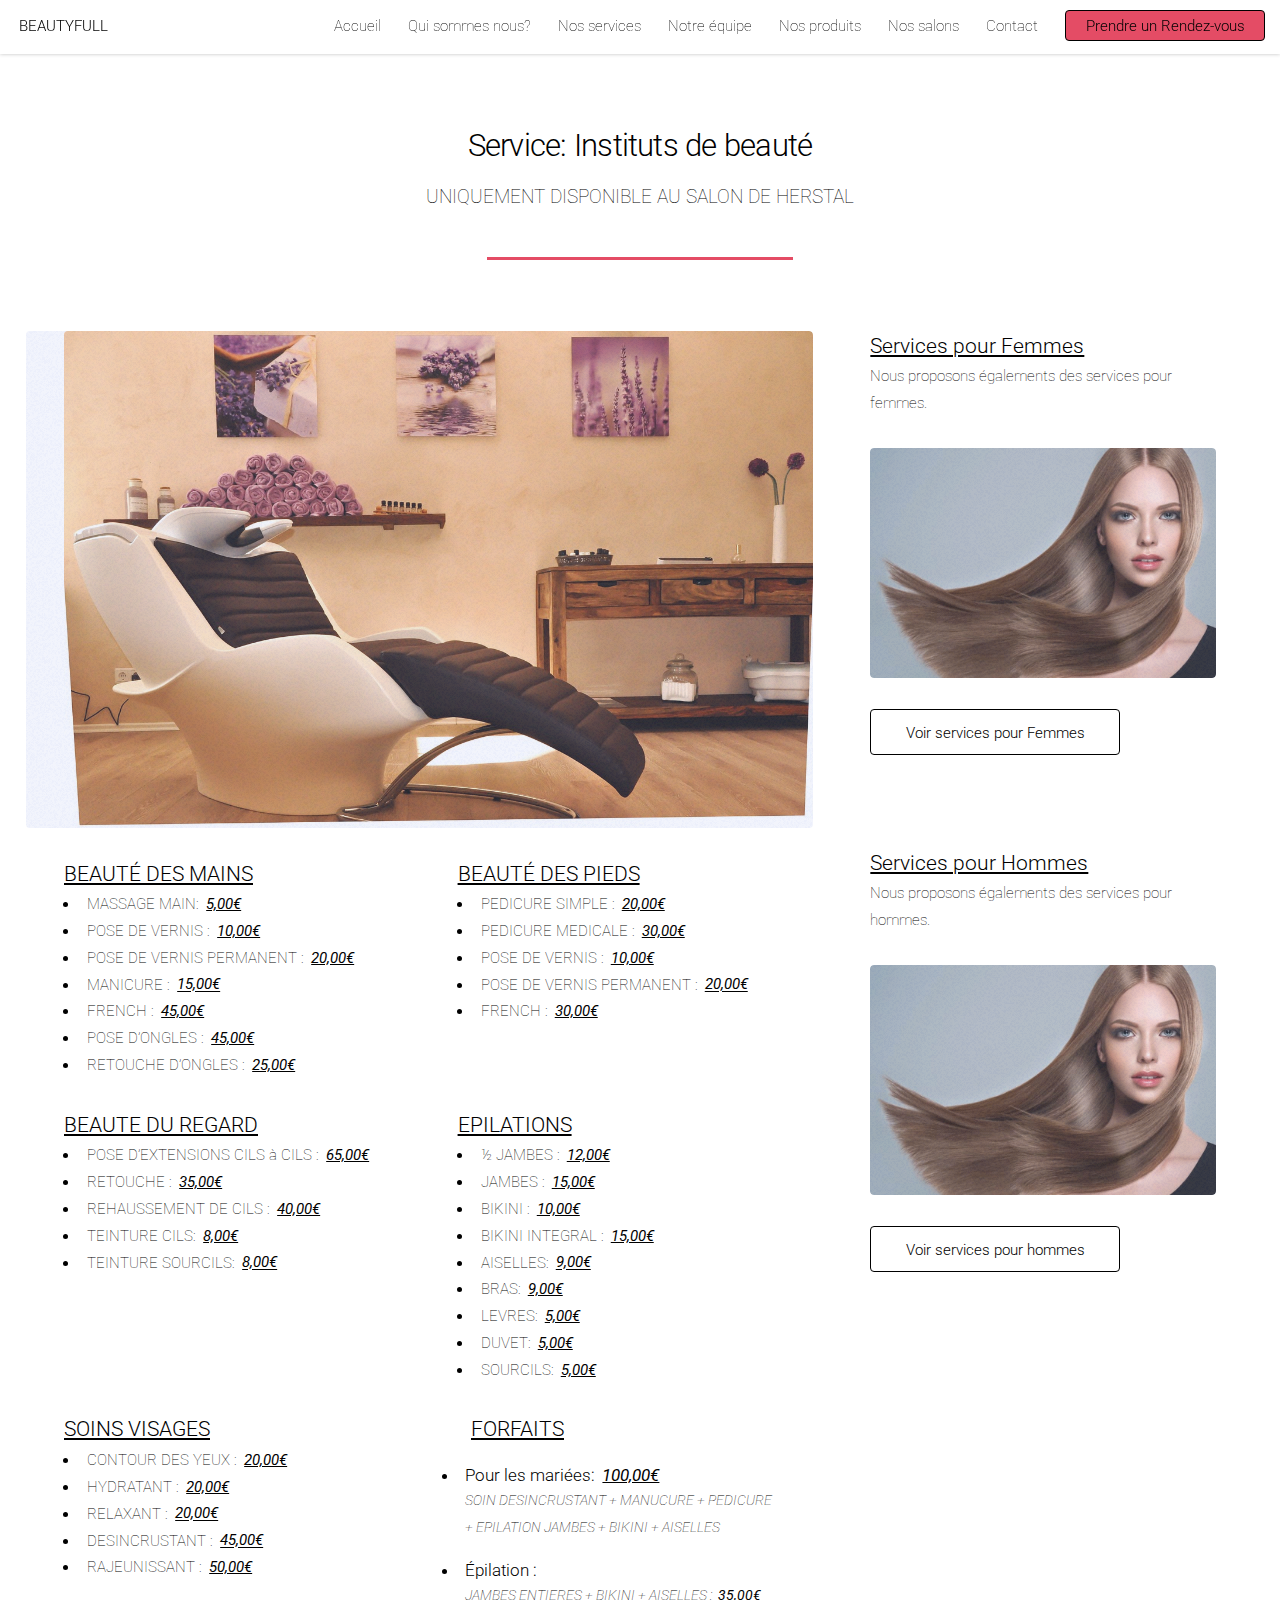
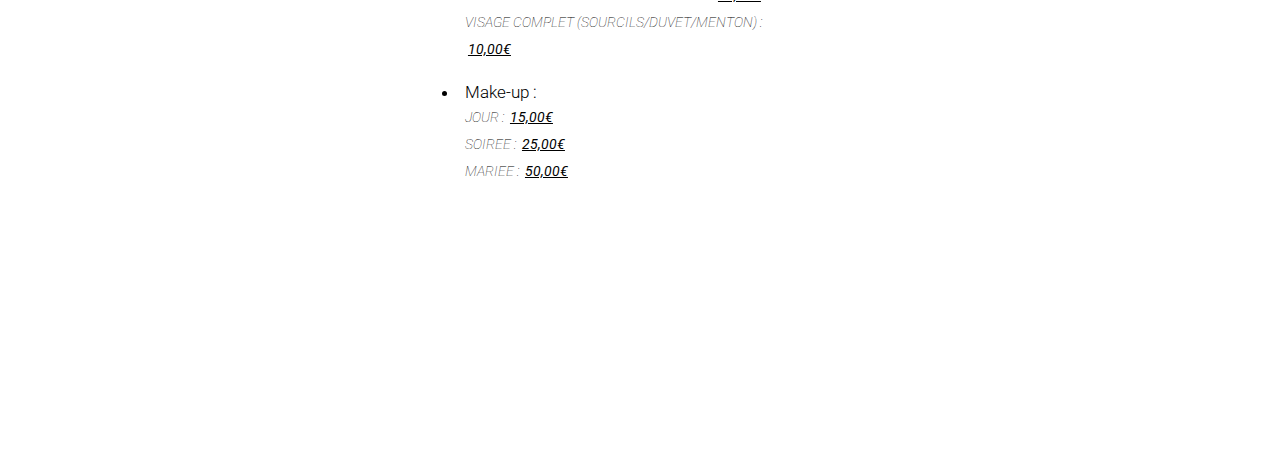
<file: pages/institut.html>
<!DOCTYPE HTML>
<!--
	Landed by HTML5 UP
	html5up.net | @ajlkn
	Free for personal and commercial use under the CCA 3.0 license (html5up.net/license)
-->
<html>

<head>
	<title>BEAUTYFULL</title>
	<meta charset="utf-8" />
	<meta name="viewport" content="width=device-width, initial-scale=1, user-scalable=no" />
	<link rel="stylesheet" href="../assets/css/main.css" />
	<link rel="stylesheet" href="../assets/css/institut.css" />
	<noscript>
		<link rel="stylesheet" href="../assets/css/noscript.css" /></noscript>
</head>

<body class="is-preload">
	<div id="page-wrapper">

		<!-- Header -->
		<header id="header">
			<h1 id="logo"><a href="../index.html">BEAUTYFULL</a></h1>
			<nav id="nav">
				<ul>
					<li><a href="../index.html">Accueil</a></li>
					<li>
						<a href="../index.html#qui-sommes-nous">Qui sommes nous?</a>
					</li>
					<li><a href="../index.html#services">Nos services</a>
						<ul>
							<li><a href="./institut.html">Instituts de beauté</a></li>
							<li><a href="./femmes.html">Services Femmes</a></li>
							<li><a href="./hommes.html">Services Hommes</a></li>
						</ul>
					</li>
					<li><a href="../index.html#team">Notre équipe</a></li>
					<li>
						<a href="../index.html#produits"> Nos produits</a>
					</li>
					<li>
						<a href="../index.html#salons"> Nos salons</a>
					</li>
					<li><a href="./contact.html" class="primary">Contact</a></li>
					<li><a href="../index.html#rdv" class="button primary">Prendre un Rendez-vous</a></li>

					<!-- <li>
									<a href="#">Layouts</a>
									<ul>
										<li><a href="left-sidebar.html">Left Sidebar</a></li>
										<li><a href="right-sidebar.html">Right Sidebar</a></li>
										<li><a href="no-sidebar.html">No Sidebar</a></li>
										<li>
											<a href="#">Submenu</a>
											<ul>
												<li><a href="#">Option 1</a></li>
											
		0										<li><a href="#">Option 3</a></li>
												<li><a href="#">Option 4</a></li>
											</ul>
										</li>
									</ul>
								</li> -->
					<!-- <li><a href="elements.html">Elements</a></li> -->
				</ul>
			</nav>
		</header>

		<!-- Main -->
		<div id="main" class="wrapper style1">
			<div class="container">
				<header class="major">
					<h2>Service: Instituts de beauté </h2>
					<p>UNIQUEMENT DISPONIBLE AU SALON DE HERSTAL</p>
				</header>
				<div class="row gtr-150">
					<div class="col-8 col-12-medium">

						<!-- Content -->
						<section class="row" id="content">
							<a href="#" class="image fit"><img src="../images/pic07.jpg" alt="" /></a>
							<section class="col-6 col-12-medium">
								<h3>BEAUTÉ DES MAINS</h3>
								<ul>
									<li class="title-services">MASSAGE MAIN: <span class="prix">5,00€</span></li>
									<li class="title-services">POSE DE VERNIS : <span class="prix">10,00€</span></li>
									<li class="title-services">POSE DE VERNIS PERMANENT : <span class="prix">
											20,00€</span></li>
									<li class="title-services">MANICURE : <span class="prix">15,00€</span></li>
									<li class="title-services">FRENCH : <span class="prix">45,00€</span></li>
									<li class="title-services">POSE D’ONGLES : <span class="prix">45,00€</span></li>
									<li class="title-services">RETOUCHE D’ONGLES : <span class="prix">25,00€</span></li>
								</ul>
							</section>
							<section class="col-6 col-12-medium">
								<h3>BEAUTÉ DES PIEDS</h3>
								<ul>
									<li class="title-services">PEDICURE SIMPLE : <span class="prix">20,00€</span></li>
									<li class="title-services">PEDICURE MEDICALE : <span class="prix">30,00€</span></li>
									<li class="title-services">POSE DE VERNIS : <span class="prix">10,00€</span></li>
									<li class="title-services">POSE DE VERNIS PERMANENT : <span class="prix">
											20,00€</span></li>
									<li class="title-services">FRENCH : <span class="prix">30,00€</span></li>
								</ul>
							</section>
							<section class="col-6 col-12-medium">
								<h3>BEAUTE DU REGARD</h3>
								<ul>
									<li class="title-services">POSE D’EXTENSIONS CILS à CILS : <span class="prix">
										65,00€</span></li>
									<li class="title-services">RETOUCHE : <span class="prix">35,00€</span></li>
									<li class="title-services">REHAUSSEMENT DE CILS : <span class="prix">40,00€</span>
									</li>
									<li class="title-services">TEINTURE CILS: <span class="prix">8,00€</span></li>
									<li class="title-services">TEINTURE SOURCILS: <span class="prix">8,00€</span></li>
								</ul>
							</section>
							<section class="col-6 col-12-medium">
								<h3>EPILATIONS</h3>
								<ul>
									<li class="title-services">½ JAMBES : <span class="prix">12,00€</span></li>
									<li class="title-services">JAMBES : <span class="prix">15,00€</span></li>
									<li class="title-services">BIKINI : <span class="prix">10,00€</span></li>
									<li class="title-services">BIKINI INTEGRAL : <span class="prix">15,00€</span></li>
									<li class="title-services">AISELLES: <span class="prix">9,00€</span></li>
									<li class="title-services">BRAS: <span class="prix">9,00€</span></li>
									<li class="title-services">LEVRES: <span class="prix">5,00€</span></li>
									<li class="title-services">DUVET: <span class="prix">5,00€</span></li>
									<li class="title-services">SOURCILS: <span class="prix">5,00€</span></li>
								</ul>
							</section>
							<section class="col-6 col-12-medium">
								<h3>SOINS VISAGES</h3>
								<ul>
									<li class="title-services">CONTOUR DES YEUX : <span class="prix">20,00€</span></li>
									<li class="title-services">HYDRATANT : <span class="prix">20,00€</span></li>
									<li class="title-services">RELAXANT : <span class="prix">20,00€</span></li>
									<li class="title-services">DESINCRUSTANT : <span class="prix">45,00€</span></li>
									<li class="title-services">RAJEUNISSANT : <span class="prix">50,00€</span></li>
								</ul>
							</section>
							<section class="col-6 col-12-medium row">
								<h3>FORFAITS</h3>
								<ul>
									<li class="titlte-services">
										<h4 class="title-liste-service">Pour les mariées: <span class="prix">100,00€</span></h4>
									<li class="li-of-li">SOIN DESINCRUSTANT + MANUCURE + PEDICURE + EPILATION
										JAMBES + BIKINI + AISELLES</li>
									</li>
									<li class="titlte-services">
										<h4 class="title-liste-service">Épilation :</h4>
									<li class="li-of-li">JAMBES ENTIERES + BIKINI + AISELLES : <span
											class="prix">35,00€</span></li>
									<li class="li-of-li">VISAGE COMPLET (SOURCILS/DUVET/MENTON) : <span
											class="prix">10,00€</span></li>
									</li>
									<li class="titlte-services">
										<h4 class="title-liste-service">Make-up :</h4>
									<li class="li-of-li">JOUR : <span class="prix">15,00€</span></li>
									<li class="li-of-li">SOIREE : <span class="prix">25,00€</span></li>
									<li class="li-of-li">MARIEE : <span class="prix">50,00€</span></li>
									</li>
								</ul>
							</section>
						</section>

					</div>
					<div class="col-4 col-12-medium">

						<!-- Sidebar -->
						<section id="sidebar">
							<section id="sidebar">
								<section>
									<h3>Services pour Femmes</h3>
									<p>Nous proposons égalements des services pour femmes.</p>
									<a href="./femmes.html" class="image fit"><img src="../images/pic02.jpg"
											alt="" /></a>
									<footer>
										<ul class="actions">
											<li><a class="button" href="./femmes.html"> Voir services pour Femmes</a></li>
										</ul>
									</footer>
								</section>
								<hr />
								<section>
									<h3>Services pour Hommes</h3>
									<p>Nous proposons égalements des services pour hommes.</p>
									<a href="./hommes.html" class="image fit"><img src="../images/pic02.jpg"
											alt="" /></a>
									<footer>
										<ul class="actions">
											<li><a class="button" href="./hommes.html"> Voir services pour hommes</a></li>
										</ul>
									</footer>
								</section>
							</section>
						</section>

					</div>
				</div>
			</div>
		</div>

		<!-- Footer -->
		<footer id="footer">
			<ul class="icons">
				<li><a href="#" class="icon brands alt fa-twitter"><span class="label">Twitter</span></a></li>
				<li><a href="#" class="icon brands alt fa-facebook-f"><span class="label">Facebook</span></a></li>
				<li><a href="#" class="icon brands alt fa-linkedin-in"><span class="label">LinkedIn</span></a></li>
				<li><a href="#" class="icon brands alt fa-instagram"><span class="label">Instagram</span></a></li>
				<li><a href="#" class="icon brands alt fa-github"><span class="label">GitHub</span></a></li>
				<li><a href="#" class="icon solid alt fa-envelope"><span class="label">Email</span></a></li>
			</ul>
			<!-- <ul class="copyright">
				<li>&copy; Untitled. All rights reserved.</li>
				<li>Design: <a href="http://html5up.net">HTML5 UP</a></li>
			</ul>-->
		</footer>

	</div>

	<!-- Scripts -->
	<script src="../assets/js/jquery.min.js"></script>
	<script src="../assets/js/jquery.scrolly.min.js"></script>
	<script src="../assets/js/jquery.dropotron.min.js"></script>
	<script src="../assets/js/jquery.scrollex.min.js"></script>
	<script src="../assets/js/browser.min.js"></script>
	<script src="../assets/js/breakpoints.min.js"></script>
	<script src="../assets/js/util.js"></script>
	<script src="../assets/js/main.js"></script>

</body>

</html>
</file>
<file: assets/css/noscript.css>
/*
	Landed by HTML5 UP
	html5up.net | @ajlkn
	Free for personal and commercial use under the CCA 3.0 license (html5up.net/license)
*/

/* Loader */

	body.landing.is-preload:before {
		display: none;
	}

	body.landing.is-preload:after {
		display: none;
	}
</file>
<file: assets/css/institut.css>
.li-of-li{
    font-style: italic;
    list-style: none;
    font-size:0.9rem;
    
}
.title-liste-service{
margin-top: 1rem;
margin-bottom: 0 !important;
}
.prix{
    padding:0.2rem;
    font-style: italic;
    font-weight: normal;
    text-decoration: underline;
}
h3 {
    text-decoration: underline;
    margin-bottom: 0.1rem;
}
.mini {
    font-size: smaller;
}

.alert {
    font-weight: bold;
}
</file>
<file: assets/css/main.css>
@import url("fontawesome-all.min.css");
@import url("https://fonts.googleapis.com/css?family=Roboto:100,300,100italic,300italic");
@import url("perso.css");
/*
	Landed by HTML5 UP
	html5up.net | @ajlkn
	Free for personal and commercial use under the CCA 3.0 license (html5up.net/license)

	--- rgba(255,255,255,1)
*/

html, body, div, span, applet, object,
iframe, h1, h2, h3, h4, h5, h6, p, blockquote,
pre, a, abbr, acronym, address, big, cite,
code, del, dfn, em, img, ins, kbd, q, s, samp,
small, strike, strong, sub, sup, tt, var, b,
u, i, center, dl, dt, dd, ol, ul, li, fieldset,
form, label, legend, table, caption, tbody,
tfoot, thead, tr, th, td, article, aside,
canvas, details, embed, figure, figcaption,
footer, header, hgroup, menu, nav, output, ruby,
section, summary, time, mark, audio, video {
	margin: 0;
	padding: 0;
	border: 0;
	font-size: 100%;
	font: inherit;
	vertical-align: baseline;}

article, aside, details, figcaption, figure,
footer, header, hgroup, menu, nav, section {
	display: block;}

body {
	line-height: 1;
}

ol, ul {
	list-style: none;
}

blockquote, q {
	quotes: none;
}

	blockquote:before, blockquote:after, q:before, q:after {
		content: '';
		content: none;
	}

table {
	border-collapse: collapse;
	border-spacing: 0;
}

body {
	-webkit-text-size-adjust: none;
}

mark {
	background-color: transparent;
	color: inherit;
}

input::-moz-focus-inner {
	border: 0;
	padding: 0;
}

input, select, textarea {
	-moz-appearance: none;
	-webkit-appearance: none;
	-ms-appearance: none;
	appearance: none;
}

/* Basic */

	html {
		box-sizing: border-box;
	}

	*, *:before, *:after {
		box-sizing: inherit;
	}

	html, body {
		background: rgba(255, 255, 255, 0.8);
	}

	body.is-preload *, body.is-preload *:before, body.is-preload *:after {
		-moz-animation: none !important;
		-webkit-animation: none !important;
		-ms-animation: none !important;
		animation: none !important;
		-moz-transition: none !important;
		-webkit-transition: none !important;
		-ms-transition: none !important;
		transition: none !important;
	}

	body, input, select, textarea {
		color: black;
		font-family: "Roboto", Helvetica, sans-serif;
		font-size: 15pt;
		font-weight: 100;
		line-height: 1.75em;
	}

	a {
		-moz-transition: border-color 0.2s ease-in-out, color 0.2s ease-in-out;
		-webkit-transition: border-color 0.2s ease-in-out, color 0.2s ease-in-out;
		-ms-transition: border-color 0.2s ease-in-out, color 0.2s ease-in-out;
		transition: border-color 0.2s ease-in-out, color 0.2s ease-in-out;
		border-bottom: dotted 1px;
		color: #e44c65;
		text-decoration: none;
	}

		a:hover {
			color: #e44c65 !important;
			border-bottom-color: transparent;
		}

	strong, b {
		color: black;
		font-weight: 300;
	}

	em, i {
		font-style: italic;
	}

	p {
		margin: 0 0 2em 0;
	}

	h1, h2, h3, h4, h5, h6 {
		color: black;
		font-weight: 300;
		line-height: 1em;
		margin: 0 0 1em 0;
	}

		h1 a, h2 a, h3 a, h4 a, h5 a, h6 a {
			color: inherit;
			border: 0;
		}

	h2 {
		font-size: 2em;
		line-height: 1.5em;
		letter-spacing: -0.025em;
	}

	h3 {
		font-size: 1.35em;
		line-height: 1.5em;
	}

	h4 {
		font-size: 1.1em;
		line-height: 1.5em;
	}

	h5 {
		font-size: 0.9em;
		line-height: 1.5em;
	}

	h6 {
		font-size: 0.7em;
		line-height: 1.5em;
	}

	sub {
		font-size: 0.8em;
		position: relative;
		top: 0.5em;
	}

	sup {
		font-size: 0.8em;
		position: relative;
		top: -0.5em;
	}

	hr {
		border: 0;
		border-bottom: solid 1px rgba(255, 255, 255, 0.3);
		margin: 3em 0;
	}

		hr.major {
			margin: 4em 0;
		}

	blockquote {
		border-left: solid 4px rgba(255, 255, 255, 0.3);
		font-style: italic;
		margin: 0 0 2em 0;
		padding: 0.5em 0 0.5em 2em;
	}

	code {
		background: rgba(255, 255, 255, 0.075);
		border-radius: 4px;
		font-family: "Courier New", monospace;
		font-size: 0.9em;
		margin: 0 0.25em;
		padding: 0.25em 0.65em;
	}

	pre {
		-webkit-overflow-scrolling: touch;
		font-family: "Courier New", monospace;
		font-size: 0.9em;
		margin: 0 0 2em 0;
	}

		pre code {
			display: block;
			line-height: 1.75em;
			padding: 1em 1.5em;
			overflow-x: auto;
		}

	.align-left {
		text-align: left;
	}

	.align-center {
		text-align: center;
	}

	.align-right {
		text-align: right;
	}

/* Loader */

	@-moz-keyframes spinner-show {
		0% {
			opacity: 0;
		}

		100% {
			opacity: 1;
		}
	}

	@-webkit-keyframes spinner-show {
		0% {
			opacity: 0;
		}

		100% {
			opacity: 1;
		}
	}

	@-ms-keyframes spinner-show {
		0% {
			opacity: 0;
		}

		100% {
			opacity: 1;
		}
	}

	@keyframes spinner-show {
		0% {
			opacity: 0;
		}

		100% {
			opacity: 1;
		}
	}

	@-moz-keyframes spinner-hide {
		0% {
			color: rgba(255, 255, 255, 0.15);
			z-index: 100001;
			-moz-transform: scale(1) rotate(0deg);
			-webkit-transform: scale(1) rotate(0deg);
			-ms-transform: scale(1) rotate(0deg);
			transform: scale(1) rotate(0deg);
		}

		99% {
			color: rgba(255, 255, 255, 0.8);
			z-index: 100001;
			-moz-transform: scale(0.5) rotate(360deg);
			-webkit-transform: scale(0.5) rotate(360deg);
			-ms-transform: scale(0.5) rotate(360deg);
			transform: scale(0.5) rotate(360deg);
		}

		100% {
			color: rgba(255, 255, 255, 0.8);
			z-index: -1;
			-moz-transform: scale(0.5) rotate(360deg);
			-webkit-transform: scale(0.5) rotate(360deg);
			-ms-transform: scale(0.5) rotate(360deg);
			transform: scale(0.5) rotate(360deg);
		}
	}

	@-webkit-keyframes spinner-hide {
		0% {
			color: rgba(255, 255, 255, 0.15);
			z-index: 100001;
			-moz-transform: scale(1) rotate(0deg);
			-webkit-transform: scale(1) rotate(0deg);
			-ms-transform: scale(1) rotate(0deg);
			transform: scale(1) rotate(0deg);
		}

		99% {
			color: rgba(255, 255, 255, 0.8);
			z-index: 100001;
			-moz-transform: scale(0.5) rotate(360deg);
			-webkit-transform: scale(0.5) rotate(360deg);
			-ms-transform: scale(0.5) rotate(360deg);
			transform: scale(0.5) rotate(360deg);
		}

		100% {
			color: rgba(255, 255, 255, 0.8);
			z-index: -1;
			-moz-transform: scale(0.5) rotate(360deg);
			-webkit-transform: scale(0.5) rotate(360deg);
			-ms-transform: scale(0.5) rotate(360deg);
			transform: scale(0.5) rotate(360deg);
		}
	}

	@-ms-keyframes spinner-hide {
		0% {
			color: rgba(255, 255, 255, 0.15);
			z-index: 100001;
			-moz-transform: scale(1) rotate(0deg);
			-webkit-transform: scale(1) rotate(0deg);
			-ms-transform: scale(1) rotate(0deg);
			transform: scale(1) rotate(0deg);
		}

		99% {
			color: rgba(255, 255, 255, 0.8);
			z-index: 100001;
			-moz-transform: scale(0.5) rotate(360deg);
			-webkit-transform: scale(0.5) rotate(360deg);
			-ms-transform: scale(0.5) rotate(360deg);
			transform: scale(0.5) rotate(360deg);
		}

		100% {
			color: rgba(255, 255, 255, 0.8);
			z-index: -1;
			-moz-transform: scale(0.5) rotate(360deg);
			-webkit-transform: scale(0.5) rotate(360deg);
			-ms-transform: scale(0.5) rotate(360deg);
			transform: scale(0.5) rotate(360deg);
		}
	}

	@keyframes spinner-hide {
		0% {
			color: rgba(255, 255, 255, 0.15);
			z-index: 100001;
			-moz-transform: scale(1) rotate(0deg);
			-webkit-transform: scale(1) rotate(0deg);
			-ms-transform: scale(1) rotate(0deg);
			transform: scale(1) rotate(0deg);
		}

		99% {
			color: rgba(255, 255, 255, 0.8);
			z-index: 100001;
			-moz-transform: scale(0.5) rotate(360deg);
			-webkit-transform: scale(0.5) rotate(360deg);
			-ms-transform: scale(0.5) rotate(360deg);
			transform: scale(0.5) rotate(360deg);
		}

		100% {
			color: rgba(255, 255, 255, 0.8);
			z-index: -1;
			-moz-transform: scale(0.5) rotate(360deg);
			-webkit-transform: scale(0.5) rotate(360deg);
			-ms-transform: scale(0.5) rotate(360deg);
			transform: scale(0.5) rotate(360deg);
		}
	}

	@-moz-keyframes spinner-rotate {
		0% {
			-moz-transform: scale(1) rotate(0deg);
			-webkit-transform: scale(1) rotate(0deg);
			-ms-transform: scale(1) rotate(0deg);
			transform: scale(1) rotate(0deg);
		}

		100% {
			-moz-transform: scale(1) rotate(360deg);
			-webkit-transform: scale(1) rotate(360deg);
			-ms-transform: scale(1) rotate(360deg);
			transform: scale(1) rotate(360deg);
		}
	}

	@-webkit-keyframes spinner-rotate {
		0% {
			-moz-transform: scale(1) rotate(0deg);
			-webkit-transform: scale(1) rotate(0deg);
			-ms-transform: scale(1) rotate(0deg);
			transform: scale(1) rotate(0deg);
		}

		100% {
			-moz-transform: scale(1) rotate(360deg);
			-webkit-transform: scale(1) rotate(360deg);
			-ms-transform: scale(1) rotate(360deg);
			transform: scale(1) rotate(360deg);
		}
	}

	@-ms-keyframes spinner-rotate {
		0% {
			-moz-transform: scale(1) rotate(0deg);
			-webkit-transform: scale(1) rotate(0deg);
			-ms-transform: scale(1) rotate(0deg);
			transform: scale(1) rotate(0deg);
		}

		100% {
			-moz-transform: scale(1) rotate(360deg);
			-webkit-transform: scale(1) rotate(360deg);
			-ms-transform: scale(1) rotate(360deg);
			transform: scale(1) rotate(360deg);
		}
	}

	@keyframes spinner-rotate {
		0% {
			-moz-transform: scale(1) rotate(0deg);
			-webkit-transform: scale(1) rotate(0deg);
			-ms-transform: scale(1) rotate(0deg);
			transform: scale(1) rotate(0deg);
		}

		100% {
			-moz-transform: scale(1) rotate(360deg);
			-webkit-transform: scale(1) rotate(360deg);
			-ms-transform: scale(1) rotate(360deg);
			transform: scale(1) rotate(360deg);
		}
	}

	@-moz-keyframes overlay-hide {
		0% {
			opacity: 1;
			z-index: 100000;
		}

		15% {
			opacity: 1;
			z-index: 100000;
		}

		99% {
			opacity: 0;
			z-index: 100000;
		}

		100% {
			opacity: 0;
			z-index: -1;
		}
	}

	@-webkit-keyframes overlay-hide {
		0% {
			opacity: 1;
			z-index: 100000;
		}

		15% {
			opacity: 1;
			z-index: 100000;
		}

		99% {
			opacity: 0;
			z-index: 100000;
		}

		100% {
			opacity: 0;
			z-index: -1;
		}
	}

	@-ms-keyframes overlay-hide {
		0% {
			opacity: 1;
			z-index: 100000;
		}

		15% {
			opacity: 1;
			z-index: 100000;
		}

		99% {
			opacity: 0;
			z-index: 100000;
		}

		100% {
			opacity: 0;
			z-index: -1;
		}
	}

	@keyframes overlay-hide {
		0% {
			opacity: 1;
			z-index: 100000;
		}

		15% {
			opacity: 1;
			z-index: 100000;
		}

		99% {
			opacity: 0;
			z-index: 100000;
		}

		100% {
			opacity: 0;
			z-index: -1;
		}
	}

	body.landing {
		text-decoration: none;
	}

		body.landing:before {
			-moz-osx-font-smoothing: grayscale;
			-webkit-font-smoothing: antialiased;
			display: inline-block;
			font-style: normal;
			font-variant: normal;
			text-rendering: auto;
			line-height: 1;
			text-transform: none !important;
			font-family: 'Font Awesome 5 Free';
			font-weight: 900;
		}

		body.landing:before {
			-moz-animation: spinner-show 1.5s 1 0.25s ease forwards, spinner-hide 0.25s ease-in-out forwards !important;
			-webkit-animation: spinner-show 1.5s 1 0.25s ease forwards, spinner-hide 0.25s ease-in-out forwards !important;
			-ms-animation: spinner-show 1.5s 1 0.25s ease forwards, spinner-hide 0.25s ease-in-out forwards !important;
			animation: spinner-show 1.5s 1 0.25s ease forwards, spinner-hide 0.25s ease-in-out forwards !important;
			-moz-transform-origin: 50% 50%;
			-webkit-transform-origin: 50% 50%;
			-ms-transform-origin: 50% 50%;
			transform-origin: 50% 50%;
			color: rgba(255, 255, 255, 0.15);
			content: '\f1ce';
			cursor: default;
			display: block;
			font-size: 2em;
			height: 2em;
			left: 50%;
			line-height: 2em;
			margin: -1em 0 0 -1em;
			opacity: 0;
			position: fixed;
			text-align: center;
			top: 50%;
			width: 2em;
			z-index: -1;
		}

		body.landing:after {
			-moz-animation: overlay-hide 1.5s ease-in forwards !important;
			-webkit-animation: overlay-hide 1.5s ease-in forwards !important;
			-ms-animation: overlay-hide 1.5s ease-in forwards !important;
			animation: overlay-hide 1.5s ease-in forwards !important;
			background: rgba(255, 255, 255, 0.8);
			content: '';
			display: block;
			height: 100%;
			left: 0;
			opacity: 0;
			position: fixed;
			top: 0;
			width: 100%;
			z-index: -1;
		}

		body.landing.is-preload:before {
			-moz-animation: spinner-show 1.5s 1 0.25s ease forwards, spinner-rotate 0.75s infinite linear !important;
			-webkit-animation: spinner-show 1.5s 1 0.25s ease forwards, spinner-rotate 0.75s infinite linear !important;
			-ms-animation: spinner-show 1.5s 1 0.25s ease forwards, spinner-rotate 0.75s infinite linear !important;
			animation: spinner-show 1.5s 1 0.25s ease forwards, spinner-rotate 0.75s infinite linear !important;
			z-index: 100001;
		}

		body.landing.is-preload:after {
			-moz-animation: none !important;
			-webkit-animation: none !important;
			-ms-animation: none !important;
			animation: none !important;
			opacity: 1;
			z-index: 100000;
		}

	@media (-webkit-min-device-pixel-ratio: 2) {

		body.landing:before {
			line-height: 2.025em;
		}

	}

/* Container */

	.container {
		margin: 0 auto;
		max-width: calc(100% - 4em);
		width: 70em;
	}

		.container.xsmall {
			width: 17.5em;
		}

		.container.small {
			width: 35em;
		}

		.container.medium {
			width: 52.5em;
		}

		.container.large {
			width: 87.5em;
		}

		.container.xlarge {
			width: 105em;
		}

		.container.max {
			width: 100%;
		}

		@media screen and (max-width: 1280px) {

			.container {
				width: 90%;
				max-width: 100%;
			}

		}

		@media screen and (max-width: 980px) {

			.container {
				width: 100% !important;
			}

		}

/* Row */

	.row {
		display: flex;
		flex-wrap: wrap;
		box-sizing: border-box;
		align-items: stretch;
	}

		.row > * {
			box-sizing: border-box;
		}

		.row.gtr-uniform > * > :last-child {
			margin-bottom: 0;
		}

		.row.aln-left {
			justify-content: flex-start;
		}

		.row.aln-center {
			justify-content: center;
		}

		.row.aln-right {
			justify-content: flex-end;
		}

		.row.aln-top {
			align-items: flex-start;
		}

		.row.aln-middle {
			align-items: center;
		}

		.row.aln-bottom {
			align-items: flex-end;
		}

		.row > .imp {
			order: -1;
		}

		.row > .col-1 {
			width: 8.33333%;
		}

		.row > .off-1 {
			margin-left: 8.33333%;
		}

		.row > .col-2 {
			width: 16.66667%;
		}

		.row > .off-2 {
			margin-left: 16.66667%;
		}

		.row > .col-3 {
			width: 25%;
		}

		.row > .off-3 {
			margin-left: 25%;
		}

		.row > .col-4 {
			width: 33.33333%;
		}

		.row > .off-4 {
			margin-left: 33.33333%;
		}

		.row > .col-5 {
			width: 41.66667%;
		}

		.row > .off-5 {
			margin-left: 41.66667%;
		}

		.row > .col-6 {
			width: 50%;
		}

		.row > .off-6 {
			margin-left: 50%;
		}

		.row > .col-7 {
			width: 58.33333%;
		}

		.row > .off-7 {
			margin-left: 58.33333%;
		}

		.row > .col-8 {
			width: 66.66667%;
		}

		.row > .off-8 {
			margin-left: 66.66667%;
		}

		.row > .col-9 {
			width: 75%;
		}

		.row > .off-9 {
			margin-left: 75%;
		}

		.row > .col-10 {
			width: 83.33333%;
		}

		.row > .off-10 {
			margin-left: 83.33333%;
		}

		.row > .col-11 {
			width: 91.66667%;
		}

		.row > .off-11 {
			margin-left: 91.66667%;
		}

		.row > .col-12 {
			width: 100%;
		}

		.row > .off-12 {
			margin-left: 100%;
		}

		.row.gtr-0 {
			margin-top: 0;
			margin-left: 0em;
		}

			.row.gtr-0 > * {
				padding: 0 0 0 0em;
			}

			.row.gtr-0.gtr-uniform {
				margin-top: 0em;
			}

				.row.gtr-0.gtr-uniform > * {
					padding-top: 0em;
				}

		.row.gtr-25 {
			margin-top: 0;
			margin-left: -0.625em;
		}

			.row.gtr-25 > * {
				padding: 0 0 0 0.625em;
			}

			.row.gtr-25.gtr-uniform {
				margin-top: -0.625em;
			}

				.row.gtr-25.gtr-uniform > * {
					padding-top: 0.625em;
				}

		.row.gtr-50 {
			margin-top: 0;
			margin-left: -1.25em;
		}

			.row.gtr-50 > * {
				padding: 0 0 0 1.25em;
			}

			.row.gtr-50.gtr-uniform {
				margin-top: -1.25em;
			}

				.row.gtr-50.gtr-uniform > * {
					padding-top: 1.25em;
				}

		.row {
			margin-top: 0;
			margin-left: -2.5em;
		}

			.row > * {
				padding: 0 0 0 2.5em;
			}

			.row.gtr-uniform {
				margin-top: -2.5em;
			}

				.row.gtr-uniform > * {
					padding-top: 2.5em;
				}

		.row.gtr-150 {
			margin-top: 0;
			margin-left: -3.75em;
		}

			.row.gtr-150 > * {
				padding: 0 0 0 3.75em;
			}

			.row.gtr-150.gtr-uniform {
				margin-top: -3.75em;
			}

				.row.gtr-150.gtr-uniform > * {
					padding-top: 3.75em;
				}

		.row.gtr-200 {
			margin-top: 0;
			margin-left: -5em;
		}

			.row.gtr-200 > * {
				padding: 0 0 0 5em;
			}

			.row.gtr-200.gtr-uniform {
				margin-top: -5em;
			}

				.row.gtr-200.gtr-uniform > * {
					padding-top: 5em;
				}

		@media screen and (max-width: 1680px) {

			.row {
				display: flex;
				flex-wrap: wrap;
				box-sizing: border-box;
				align-items: stretch;
			}

				.row > * {
					box-sizing: border-box;
				}

				.row.gtr-uniform > * > :last-child {
					margin-bottom: 0;
				}

				.row.aln-left {
					justify-content: flex-start;
				}

				.row.aln-center {
					justify-content: center;
				}

				.row.aln-right {
					justify-content: flex-end;
				}

				.row.aln-top {
					align-items: flex-start;
				}

				.row.aln-middle {
					align-items: center;
				}

				.row.aln-bottom {
					align-items: flex-end;
				}

				.row > .imp-xlarge {
					order: -1;
				}

				.row > .col-1-xlarge {
					width: 8.33333%;
				}

				.row > .off-1-xlarge {
					margin-left: 8.33333%;
				}

				.row > .col-2-xlarge {
					width: 16.66667%;
				}

				.row > .off-2-xlarge {
					margin-left: 16.66667%;
				}

				.row > .col-3-xlarge {
					width: 25%;
				}

				.row > .off-3-xlarge {
					margin-left: 25%;
				}

				.row > .col-4-xlarge {
					width: 33.33333%;
				}

				.row > .off-4-xlarge {
					margin-left: 33.33333%;
				}

				.row > .col-5-xlarge {
					width: 41.66667%;
				}

				.row > .off-5-xlarge {
					margin-left: 41.66667%;
				}

				.row > .col-6-xlarge {
					width: 50%;
				}

				.row > .off-6-xlarge {
					margin-left: 50%;
				}

				.row > .col-7-xlarge {
					width: 58.33333%;
				}

				.row > .off-7-xlarge {
					margin-left: 58.33333%;
				}

				.row > .col-8-xlarge {
					width: 66.66667%;
				}

				.row > .off-8-xlarge {
					margin-left: 66.66667%;
				}

				.row > .col-9-xlarge {
					width: 75%;
				}

				.row > .off-9-xlarge {
					margin-left: 75%;
				}

				.row > .col-10-xlarge {
					width: 83.33333%;
				}

				.row > .off-10-xlarge {
					margin-left: 83.33333%;
				}

				.row > .col-11-xlarge {
					width: 91.66667%;
				}

				.row > .off-11-xlarge {
					margin-left: 91.66667%;
				}

				.row > .col-12-xlarge {
					width: 100%;
				}

				.row > .off-12-xlarge {
					margin-left: 100%;
				}

				.row.gtr-0 {
					margin-top: 0;
					margin-left: 0em;
				}

					.row.gtr-0 > * {
						padding: 0 0 0 0em;
					}

					.row.gtr-0.gtr-uniform {
						margin-top: 0em;
					}

						.row.gtr-0.gtr-uniform > * {
							padding-top: 0em;
						}

				.row.gtr-25 {
					margin-top: 0;
					margin-left: -0.625em;
				}

					.row.gtr-25 > * {
						padding: 0 0 0 0.625em;
					}

					.row.gtr-25.gtr-uniform {
						margin-top: -0.625em;
					}

						.row.gtr-25.gtr-uniform > * {
							padding-top: 0.625em;
						}

				.row.gtr-50 {
					margin-top: 0;
					margin-left: -1.25em;
				}

					.row.gtr-50 > * {
						padding: 0 0 0 1.25em;
					}

					.row.gtr-50.gtr-uniform {
						margin-top: -1.25em;
					}

						.row.gtr-50.gtr-uniform > * {
							padding-top: 1.25em;
						}

				.row {
					margin-top: 0;
					margin-left: -2.5em;
				}

					.row > * {
						padding: 0 0 0 2.5em;
					}

					.row.gtr-uniform {
						margin-top: -2.5em;
					}

						.row.gtr-uniform > * {
							padding-top: 2.5em;
						}

				.row.gtr-150 {
					margin-top: 0;
					margin-left: -3.75em;
				}

					.row.gtr-150 > * {
						padding: 0 0 0 3.75em;
					}

					.row.gtr-150.gtr-uniform {
						margin-top: -3.75em;
					}

						.row.gtr-150.gtr-uniform > * {
							padding-top: 3.75em;
						}

				.row.gtr-200 {
					margin-top: 0;
					margin-left: -5em;
				}

					.row.gtr-200 > * {
						padding: 0 0 0 5em;
					}

					.row.gtr-200.gtr-uniform {
						margin-top: -5em;
					}

						.row.gtr-200.gtr-uniform > * {
							padding-top: 5em;
						}

		}

		@media screen and (max-width: 1280px) {

			.row {
				display: flex;
				flex-wrap: wrap;
				box-sizing: border-box;
				align-items: stretch;
			}

				.row > * {
					box-sizing: border-box;
				}

				.row.gtr-uniform > * > :last-child {
					margin-bottom: 0;
				}

				.row.aln-left {
					justify-content: flex-start;
				}

				.row.aln-center {
					justify-content: center;
				}

				.row.aln-right {
					justify-content: flex-end;
				}

				.row.aln-top {
					align-items: flex-start;
				}

				.row.aln-middle {
					align-items: center;
				}

				.row.aln-bottom {
					align-items: flex-end;
				}

				.row > .imp-large {
					order: -1;
				}

				.row > .col-1-large {
					width: 8.33333%;
				}

				.row > .off-1-large {
					margin-left: 8.33333%;
				}

				.row > .col-2-large {
					width: 16.66667%;
				}

				.row > .off-2-large {
					margin-left: 16.66667%;
				}

				.row > .col-3-large {
					width: 25%;
				}

				.row > .off-3-large {
					margin-left: 25%;
				}

				.row > .col-4-large {
					width: 33.33333%;
				}

				.row > .off-4-large {
					margin-left: 33.33333%;
				}

				.row > .col-5-large {
					width: 41.66667%;
				}

				.row > .off-5-large {
					margin-left: 41.66667%;
				}

				.row > .col-6-large {
					width: 50%;
				}

				.row > .off-6-large {
					margin-left: 50%;
				}

				.row > .col-7-large {
					width: 58.33333%;
				}

				.row > .off-7-large {
					margin-left: 58.33333%;
				}

				.row > .col-8-large {
					width: 66.66667%;
				}

				.row > .off-8-large {
					margin-left: 66.66667%;
				}

				.row > .col-9-large {
					width: 75%;
				}

				.row > .off-9-large {
					margin-left: 75%;
				}

				.row > .col-10-large {
					width: 83.33333%;
				}

				.row > .off-10-large {
					margin-left: 83.33333%;
				}

				.row > .col-11-large {
					width: 91.66667%;
				}

				.row > .off-11-large {
					margin-left: 91.66667%;
				}

				.row > .col-12-large {
					width: 100%;
				}

				.row > .off-12-large {
					margin-left: 100%;
				}

				.row.gtr-0 {
					margin-top: 0;
					margin-left: 0em;
				}

					.row.gtr-0 > * {
						padding: 0 0 0 0em;
					}

					.row.gtr-0.gtr-uniform {
						margin-top: 0em;
					}

						.row.gtr-0.gtr-uniform > * {
							padding-top: 0em;
						}

				.row.gtr-25 {
					margin-top: 0;
					margin-left: -0.625em;
				}

					.row.gtr-25 > * {
						padding: 0 0 0 0.625em;
					}

					.row.gtr-25.gtr-uniform {
						margin-top: -0.625em;
					}

						.row.gtr-25.gtr-uniform > * {
							padding-top: 0.625em;
						}

				.row.gtr-50 {
					margin-top: 0;
					margin-left: -1.25em;
				}

					.row.gtr-50 > * {
						padding: 0 0 0 1.25em;
					}

					.row.gtr-50.gtr-uniform {
						margin-top: -1.25em;
					}

						.row.gtr-50.gtr-uniform > * {
							padding-top: 1.25em;
						}

				.row {
					margin-top: 0;
					margin-left: -2.5em;
				}

					.row > * {
						padding: 0 0 0 2.5em;
					}

					.row.gtr-uniform {
						margin-top: -2.5em;
					}

						.row.gtr-uniform > * {
							padding-top: 2.5em;
						}

				.row.gtr-150 {
					margin-top: 0;
					margin-left: -3.75em;
				}

					.row.gtr-150 > * {
						padding: 0 0 0 3.75em;
					}

					.row.gtr-150.gtr-uniform {
						margin-top: -3.75em;
					}

						.row.gtr-150.gtr-uniform > * {
							padding-top: 3.75em;
						}

				.row.gtr-200 {
					margin-top: 0;
					margin-left: -5em;
				}

					.row.gtr-200 > * {
						padding: 0 0 0 5em;
					}

					.row.gtr-200.gtr-uniform {
						margin-top: -5em;
					}

						.row.gtr-200.gtr-uniform > * {
							padding-top: 5em;
						}

		}

		@media screen and (max-width: 980px) {

			.row {
				display: flex;
				flex-wrap: wrap;
				box-sizing: border-box;
				align-items: stretch;
			}

				.row > * {
					box-sizing: border-box;
				}

				.row.gtr-uniform > * > :last-child {
					margin-bottom: 0;
				}

				.row.aln-left {
					justify-content: flex-start;
				}

				.row.aln-center {
					justify-content: center;
				}

				.row.aln-right {
					justify-content: flex-end;
				}

				.row.aln-top {
					align-items: flex-start;
				}

				.row.aln-middle {
					align-items: center;
				}

				.row.aln-bottom {
					align-items: flex-end;
				}

				.row > .imp-medium {
					order: -1;
				}

				.row > .col-1-medium {
					width: 8.33333%;
				}

				.row > .off-1-medium {
					margin-left: 8.33333%;
				}

				.row > .col-2-medium {
					width: 16.66667%;
				}

				.row > .off-2-medium {
					margin-left: 16.66667%;
				}

				.row > .col-3-medium {
					width: 25%;
				}

				.row > .off-3-medium {
					margin-left: 25%;
				}

				.row > .col-4-medium {
					width: 33.33333%;
				}

				.row > .off-4-medium {
					margin-left: 33.33333%;
				}

				.row > .col-5-medium {
					width: 41.66667%;
				}

				.row > .off-5-medium {
					margin-left: 41.66667%;
				}

				.row > .col-6-medium {
					width: 50%;
				}

				.row > .off-6-medium {
					margin-left: 50%;
				}

				.row > .col-7-medium {
					width: 58.33333%;
				}

				.row > .off-7-medium {
					margin-left: 58.33333%;
				}

				.row > .col-8-medium {
					width: 66.66667%;
				}

				.row > .off-8-medium {
					margin-left: 66.66667%;
				}

				.row > .col-9-medium {
					width: 75%;
				}

				.row > .off-9-medium {
					margin-left: 75%;
				}

				.row > .col-10-medium {
					width: 83.33333%;
				}

				.row > .off-10-medium {
					margin-left: 83.33333%;
				}

				.row > .col-11-medium {
					width: 91.66667%;
				}

				.row > .off-11-medium {
					margin-left: 91.66667%;
				}

				.row > .col-12-medium {
					width: 100%;
				}

				.row > .off-12-medium {
					margin-left: 100%;
				}

				.row.gtr-0 {
					margin-top: 0;
					margin-left: 0em;
				}

					.row.gtr-0 > * {
						padding: 0 0 0 0em;
					}

					.row.gtr-0.gtr-uniform {
						margin-top: 0em;
					}

						.row.gtr-0.gtr-uniform > * {
							padding-top: 0em;
						}

				.row.gtr-25 {
					margin-top: 0;
					margin-left: -0.625em;
				}

					.row.gtr-25 > * {
						padding: 0 0 0 0.625em;
					}

					.row.gtr-25.gtr-uniform {
						margin-top: -0.625em;
					}

						.row.gtr-25.gtr-uniform > * {
							padding-top: 0.625em;
						}

				.row.gtr-50 {
					margin-top: 0;
					margin-left: -1.25em;
				}

					.row.gtr-50 > * {
						padding: 0 0 0 1.25em;
					}

					.row.gtr-50.gtr-uniform {
						margin-top: -1.25em;
					}

						.row.gtr-50.gtr-uniform > * {
							padding-top: 1.25em;
						}

				.row {
					margin-top: 0;
					margin-left: -2.5em;
				}

					.row > * {
						padding: 0 0 0 2.5em;
					}

					.row.gtr-uniform {
						margin-top: -2.5em;
					}

						.row.gtr-uniform > * {
							padding-top: 2.5em;
						}

				.row.gtr-150 {
					margin-top: 0;
					margin-left: -3.75em;
				}

					.row.gtr-150 > * {
						padding: 0 0 0 3.75em;
					}

					.row.gtr-150.gtr-uniform {
						margin-top: -3.75em;
					}

						.row.gtr-150.gtr-uniform > * {
							padding-top: 3.75em;
						}

				.row.gtr-200 {
					margin-top: 0;
					margin-left: -5em;
				}

					.row.gtr-200 > * {
						padding: 0 0 0 5em;
					}

					.row.gtr-200.gtr-uniform {
						margin-top: -5em;
					}

						.row.gtr-200.gtr-uniform > * {
							padding-top: 5em;
						}

		}

		@media screen and (max-width: 736px) {

			.row {
				display: flex;
				flex-wrap: wrap;
				box-sizing: border-box;
				align-items: stretch;
			}

				.row > * {
					box-sizing: border-box;
				}

				.row.gtr-uniform > * > :last-child {
					margin-bottom: 0;
				}

				.row.aln-left {
					justify-content: flex-start;
				}

				.row.aln-center {
					justify-content: center;
				}

				.row.aln-right {
					justify-content: flex-end;
				}

				.row.aln-top {
					align-items: flex-start;
				}

				.row.aln-middle {
					align-items: center;
				}

				.row.aln-bottom {
					align-items: flex-end;
				}

				.row > .imp-small {
					order: -1;
				}

				.row > .col-1-small {
					width: 8.33333%;
				}

				.row > .off-1-small {
					margin-left: 8.33333%;
				}

				.row > .col-2-small {
					width: 16.66667%;
				}

				.row > .off-2-small {
					margin-left: 16.66667%;
				}

				.row > .col-3-small {
					width: 25%;
				}

				.row > .off-3-small {
					margin-left: 25%;
				}

				.row > .col-4-small {
					width: 33.33333%;
				}

				.row > .off-4-small {
					margin-left: 33.33333%;
				}

				.row > .col-5-small {
					width: 41.66667%;
				}

				.row > .off-5-small {
					margin-left: 41.66667%;
				}

				.row > .col-6-small {
					width: 50%;
				}

				.row > .off-6-small {
					margin-left: 50%;
				}

				.row > .col-7-small {
					width: 58.33333%;
				}

				.row > .off-7-small {
					margin-left: 58.33333%;
				}

				.row > .col-8-small {
					width: 66.66667%;
				}

				.row > .off-8-small {
					margin-left: 66.66667%;
				}

				.row > .col-9-small {
					width: 75%;
				}

				.row > .off-9-small {
					margin-left: 75%;
				}

				.row > .col-10-small {
					width: 83.33333%;
				}

				.row > .off-10-small {
					margin-left: 83.33333%;
				}

				.row > .col-11-small {
					width: 91.66667%;
				}

				.row > .off-11-small {
					margin-left: 91.66667%;
				}

				.row > .col-12-small {
					width: 100%;
				}

				.row > .off-12-small {
					margin-left: 100%;
				}

				.row.gtr-0 {
					margin-top: 0;
					margin-left: 0em;
				}

					.row.gtr-0 > * {
						padding: 0 0 0 0em;
					}

					.row.gtr-0.gtr-uniform {
						margin-top: 0em;
					}

						.row.gtr-0.gtr-uniform > * {
							padding-top: 0em;
						}

				.row.gtr-25 {
					margin-top: 0;
					margin-left: -0.625em;
				}

					.row.gtr-25 > * {
						padding: 0 0 0 0.625em;
					}

					.row.gtr-25.gtr-uniform {
						margin-top: -0.625em;
					}

						.row.gtr-25.gtr-uniform > * {
							padding-top: 0.625em;
						}

				.row.gtr-50 {
					margin-top: 0;
					margin-left: -1.25em;
				}

					.row.gtr-50 > * {
						padding: 0 0 0 1.25em;
					}

					.row.gtr-50.gtr-uniform {
						margin-top: -1.25em;
					}

						.row.gtr-50.gtr-uniform > * {
							padding-top: 1.25em;
						}

				.row {
					margin-top: 0;
					margin-left: -2.5em;
				}

					.row > * {
						padding: 0 0 0 2.5em;
					}

					.row.gtr-uniform {
						margin-top: -2.5em;
					}

						.row.gtr-uniform > * {
							padding-top: 2.5em;
						}

				.row.gtr-150 {
					margin-top: 0;
					margin-left: -3.75em;
				}

					.row.gtr-150 > * {
						padding: 0 0 0 3.75em;
					}

					.row.gtr-150.gtr-uniform {
						margin-top: -3.75em;
					}

						.row.gtr-150.gtr-uniform > * {
							padding-top: 3.75em;
						}

				.row.gtr-200 {
					margin-top: 0;
					margin-left: -5em;
				}

					.row.gtr-200 > * {
						padding: 0 0 0 5em;
					}

					.row.gtr-200.gtr-uniform {
						margin-top: -5em;
					}

						.row.gtr-200.gtr-uniform > * {
							padding-top: 5em;
						}

		}

		@media screen and (max-width: 480px) {

			.row {
				display: flex;
				flex-wrap: wrap;
				box-sizing: border-box;
				align-items: stretch;
			}

				.row > * {
					box-sizing: border-box;
				}

				.row.gtr-uniform > * > :last-child {
					margin-bottom: 0;
				}

				.row.aln-left {
					justify-content: flex-start;
				}

				.row.aln-center {
					justify-content: center;
				}

				.row.aln-right {
					justify-content: flex-end;
				}

				.row.aln-top {
					align-items: flex-start;
				}

				.row.aln-middle {
					align-items: center;
				}

				.row.aln-bottom {
					align-items: flex-end;
				}

				.row > .imp-xsmall {
					order: -1;
				}

				.row > .col-1-xsmall {
					width: 8.33333%;
				}

				.row > .off-1-xsmall {
					margin-left: 8.33333%;
				}

				.row > .col-2-xsmall {
					width: 16.66667%;
				}

				.row > .off-2-xsmall {
					margin-left: 16.66667%;
				}

				.row > .col-3-xsmall {
					width: 25%;
				}

				.row > .off-3-xsmall {
					margin-left: 25%;
				}

				.row > .col-4-xsmall {
					width: 33.33333%;
				}

				.row > .off-4-xsmall {
					margin-left: 33.33333%;
				}

				.row > .col-5-xsmall {
					width: 41.66667%;
				}

				.row > .off-5-xsmall {
					margin-left: 41.66667%;
				}

				.row > .col-6-xsmall {
					width: 50%;
				}

				.row > .off-6-xsmall {
					margin-left: 50%;
				}

				.row > .col-7-xsmall {
					width: 58.33333%;
				}

				.row > .off-7-xsmall {
					margin-left: 58.33333%;
				}

				.row > .col-8-xsmall {
					width: 66.66667%;
				}

				.row > .off-8-xsmall {
					margin-left: 66.66667%;
				}

				.row > .col-9-xsmall {
					width: 75%;
				}

				.row > .off-9-xsmall {
					margin-left: 75%;
				}

				.row > .col-10-xsmall {
					width: 83.33333%;
				}

				.row > .off-10-xsmall {
					margin-left: 83.33333%;
				}

				.row > .col-11-xsmall {
					width: 91.66667%;
				}

				.row > .off-11-xsmall {
					margin-left: 91.66667%;
				}

				.row > .col-12-xsmall {
					width: 100%;
				}

				.row > .off-12-xsmall {
					margin-left: 100%;
				}

				.row.gtr-0 {
					margin-top: 0;
					margin-left: 0em;
				}

					.row.gtr-0 > * {
						padding: 0 0 0 0em;
					}

					.row.gtr-0.gtr-uniform {
						margin-top: 0em;
					}

						.row.gtr-0.gtr-uniform > * {
							padding-top: 0em;
						}

				.row.gtr-25 {
					margin-top: 0;
					margin-left: -0.625em;
				}

					.row.gtr-25 > * {
						padding: 0 0 0 0.625em;
					}

					.row.gtr-25.gtr-uniform {
						margin-top: -0.625em;
					}

						.row.gtr-25.gtr-uniform > * {
							padding-top: 0.625em;
						}

				.row.gtr-50 {
					margin-top: 0;
					margin-left: -1.25em;
				}

					.row.gtr-50 > * {
						padding: 0 0 0 1.25em;
					}

					.row.gtr-50.gtr-uniform {
						margin-top: -1.25em;
					}

						.row.gtr-50.gtr-uniform > * {
							padding-top: 1.25em;
						}

				.row {
					margin-top: 0;
					margin-left: -2.5em;
				}

					.row > * {
						padding: 0 0 0 2.5em;
					}

					.row.gtr-uniform {
						margin-top: -2.5em;
					}

						.row.gtr-uniform > * {
							padding-top: 2.5em;
						}

				.row.gtr-150 {
					margin-top: 0;
					margin-left: -3.75em;
				}

					.row.gtr-150 > * {
						padding: 0 0 0 3.75em;
					}

					.row.gtr-150.gtr-uniform {
						margin-top: -3.75em;
					}

						.row.gtr-150.gtr-uniform > * {
							padding-top: 3.75em;
						}

				.row.gtr-200 {
					margin-top: 0;
					margin-left: -5em;
				}

					.row.gtr-200 > * {
						padding: 0 0 0 5em;
					}

					.row.gtr-200.gtr-uniform {
						margin-top: -5em;
					}

						.row.gtr-200.gtr-uniform > * {
							padding-top: 5em;
						}

		}

/* Section/Article */

	section.special, article.special {
		text-align: center;
	}

	header p {
		color: black;
		position: relative;
		margin: 0 0 1.5em 0;
	}

	header h2 + p {
		font-size: 1.25em;
		margin-top: -1em;
		line-height: 1.75em;
	}

	header h3 + p {
		font-size: 1.1em;
		margin-top: -0.8em;
		line-height: 1.75em;
	}

	header h4 + p,
	header h5 + p,
	header h6 + p {
		font-size: 0.9em;
		margin-top: -0.6em;
		line-height: 1.5em;
	}

	header.major {
		margin: 0 0 4em 0;
		position: relative;
		text-align: center;
	}

		header.major:after {
			background: #e44c65;
			content: '';
			display: inline-block;
			height: 0.2em;
			max-width: 20em;
			width: 75%;
		}

	footer.major {
		margin: 4em 0 0 0;
	}

/* Form */

	form {
		margin: 0 0 2em 0;
	}

		form.cta {
			max-width: 35em;
			margin-left: auto;
			margin-right: auto;
		}

	label {
		color: black;
		display: block;
		font-size: 0.9em;
		font-weight: 300;
		margin: 0 0 1em 0;
	}

	input[type="text"],
	input[type="password"],
	input[type="email"],
	select,
	textarea {
		-moz-appearance: none;
		-webkit-appearance: none;
		-ms-appearance: none;
		appearance: none;
		-moz-transition: border-color 0.2s ease-in-out;
		-webkit-transition: border-color 0.2s ease-in-out;
		-ms-transition: border-color 0.2s ease-in-out;
		transition: border-color 0.2s ease-in-out;
		background: transparent;
		border-radius: 4px;
		border: solid 1px rgba(255, 255, 255, 0.3);
		color: inherit;
		display: block;
		outline: 0;
		padding: 0 1em;
		text-decoration: none;
		width: 100%;
	}

		input[type="text"]:invalid,
		input[type="password"]:invalid,
		input[type="email"]:invalid,
		select:invalid,
		textarea:invalid {
			box-shadow: none;
		}

		input[type="text"]:focus,
		input[type="password"]:focus,
		input[type="email"]:focus,
		select:focus,
		textarea:focus {
			border-color: #e44c65;
		}

	select {
		background-image: url("data:image/svg+xml;charset=utf8,%3Csvg xmlns='http://www.w3.org/2000/svg' width='40' height='40' preserveAspectRatio='none' viewBox='0 0 40 40'%3E%3Cpath d='M9.4,12.3l10.4,10.4l10.4-10.4c0.2-0.2,0.5-0.4,0.9-0.4c0.3,0,0.6,0.1,0.9,0.4l3.3,3.3c0.2,0.2,0.4,0.5,0.4,0.9 c0,0.4-0.1,0.6-0.4,0.9L20.7,31.9c-0.2,0.2-0.5,0.4-0.9,0.4c-0.3,0-0.6-0.1-0.9-0.4L4.3,17.3c-0.2-0.2-0.4-0.5-0.4-0.9 c0-0.4,0.1-0.6,0.4-0.9l3.3-3.3c0.2-0.2,0.5-0.4,0.9-0.4S9.1,12.1,9.4,12.3z' fill='rgba(255, 255, 255, 0.3)' /%3E%3C/svg%3E");
		background-size: 1.25rem;
		background-repeat: no-repeat;
		background-position: calc(100% - 1rem) center;
		height: 3em;
		padding-right: 3em;
		text-overflow: ellipsis;
	}

		select option {
			color: black;
			background: rgba(255, 255, 255, 0.8);
		}

		select:focus::-ms-value {
			background-color: transparent;
		}

		select::-ms-expand {
			display: none;
		}

	input[type="text"],
	input[type="password"],
	input[type="email"],
	select {
		height: 3em;
	}

	textarea {
		padding: 0.75em 1em;
	}

	input[type="checkbox"],
	input[type="radio"] {
		-moz-appearance: none;
		-webkit-appearance: none;
		-ms-appearance: none;
		appearance: none;
		display: block;
		float: left;
		margin-right: -2em;
		opacity: 0;
		width: 1em;
		z-index: -1;
	}

		input[type="checkbox"] + label,
		input[type="radio"] + label {
			text-decoration: none;
			color: black;
			cursor: pointer;
			display: inline-block;
			font-size: 1em;
			font-weight: 100;
			padding-left: 2.55em;
			padding-right: 0.75em;
			position: relative;
		}

			input[type="checkbox"] + label:before,
			input[type="radio"] + label:before {
				-moz-osx-font-smoothing: grayscale;
				-webkit-font-smoothing: antialiased;
				display: inline-block;
				font-style: normal;
				font-variant: normal;
				text-rendering: auto;
				line-height: 1;
				text-transform: none !important;
				font-family: 'Font Awesome 5 Free';
				font-weight: 900;
			}

			input[type="checkbox"] + label:before,
			input[type="radio"] + label:before {
				border-radius: 4px;
				border: solid 1px rgba(255, 255, 255, 0.3);
				content: '';
				display: inline-block;
				font-size: 0.8em;
				height: 2.25em;
				left: 0;
				line-height: 2.25em;
				position: absolute;
				text-align: center;
				top: 0;
				width: 2.25em;
			}

		input[type="checkbox"]:checked + label:before,
		input[type="radio"]:checked + label:before {
			background: rgba(255, 255, 255, 0.25);
			color: black;
			content: '\f00c';
		}

		input[type="checkbox"]:focus + label:before,
		input[type="radio"]:focus + label:before {
			border-color: #e44c65;
		}

	input[type="checkbox"] + label:before {
		border-radius: 4px;
	}

	input[type="radio"] + label:before {
		border-radius: 100%;
	}

	::-webkit-input-placeholder {
		color: rgba(255, 255, 255, 0.5) !important;
		opacity: 1.0;
	}

	:-moz-placeholder {
		color: rgba(255, 255, 255, 0.5) !important;
		opacity: 1.0;
	}

	::-moz-placeholder {
		color: rgba(255, 255, 255, 0.5) !important;
		opacity: 1.0;
	}

	:-ms-input-placeholder {
		color: rgba(255, 255, 255, 0.5) !important;
		opacity: 1.0;
	}

/* Box */

	.box {
		border-radius: 4px;
		border: solid 1px rgba(255, 255, 255, 0.3);
		margin-bottom: 2em;
		padding: 1.5em;
	}

		.box > :last-child,
		.box > :last-child > :last-child,
		.box > :last-child > :last-child > :last-child {
			margin-bottom: 0;
		}

		.box.alt {
			border: 0;
			border-radius: 0;
			padding: 0;
		}

/* Icon */

	.icon {
		text-decoration: none;
		border-bottom: none;
		position: relative;
	}

		.icon:before {
			-moz-osx-font-smoothing: grayscale;
			-webkit-font-smoothing: antialiased;
			display: inline-block;
			font-style: normal;
			font-variant: normal;
			text-rendering: auto;
			line-height: 1;
			text-transform: none !important;
			font-family: 'Font Awesome 5 Free';
			font-weight: 400;
		}

		.icon > .label {
			display: none;
		}

		.icon:before {
			line-height: inherit;
		}

		.icon.solid:before {
			font-weight: 900 !important;
		}

		.icon.brands:before {
			font-family: 'Font Awesome 5 Brands' !important;
		}

		.icon.alt {
			text-decoration: none;
		}

			.icon.alt:before {
				-moz-osx-font-smoothing: grayscale;
				-webkit-font-smoothing: antialiased;
				display: inline-block;
				font-style: normal;
				font-variant: normal;
				text-rendering: auto;
				line-height: 1;
				text-transform: none !important;
				font-family: 'Font Awesome 5 Free';
				font-weight: 400;
			}

			.icon.alt:before {
				color: rgba(255, 255, 255, 0.8) !important;
				text-shadow: 1px 0 0 black, -1px 0 0 black, 0 1px 0 black, 0 -1px 0 black;
			}

		.icon.major {
			background:rgba(255, 255, 255, 0.8);
			border-radius: 100%;
			cursor: default;
			display: inline-block;
			height: 6em;
			line-height: 5.65em;
			margin: 0 0 2em 0;
			text-align: center;
			width: 6em;
		}

			.icon.major:before {
				font-size: 2.25em;
			}

			.icon.major.alt {
				text-decoration: none;
			}

				.icon.major.alt:before {
					-moz-osx-font-smoothing: grayscale;
					-webkit-font-smoothing: antialiased;
					display: inline-block;
					font-style: normal;
					font-variant: normal;
					text-rendering: auto;
					line-height: 1;
					text-transform: none !important;
					font-family: 'Font Awesome 5 Free';
					font-weight: 400;
				}

				.icon.major.alt:before {
					color:rgba(255, 255, 255, 0.8) !important;
					text-shadow: 1px 0 0 black, -1px 0 0 black, 0 1px 0 black, 0 -1px 0 black;
				}

/* Image */

	.image {
		border-radius: 4px;
		border: 0;
		display: inline-block;
		position: relative;
		overflow: hidden;
	}

		.image:before {
			content: '';
			display: block;
			position: absolute;
			left: 0;
			top: 0;
			background-image: url("images/overlay.png");
			width: 100%;
			height: 100%;
			z-index: 1;
		}

		.image img {
			border-radius: 4px;
			display: block;
		}

		.image.left {
			float: left;
			margin: 0 1.5em 1em 0;
			top: 0.25em;
		}

		.image.right {
			float: right;
			margin: 0 0 1em 1.5em;
			top: 0.25em;
		}

		.image.left, .image.right {
			max-width: 40%;
		}

			.image.left img, .image.right img {
				width: 100%;
			}

		.image.fit {
			display: block;
			margin: 0 0 2em 0;
			width: 100%;
		}

			.image.fit img {
				width: 100%;
			}

/* List */

	ol {
		list-style: decimal;
		margin: 0 0 2em 0;
		padding-left: 1.25em;
	}

		ol li {
			padding-left: 0.25em;
		}

	ul {
		list-style: disc;
		margin: 0 0 2em 0;
		padding-left: 1em;
	}

		ul li {
			padding-left: 0.5em;
		}

		ul.alt {
			list-style: none;
			padding-left: 0;
		}

			ul.alt li {
				border-top: solid 1px rgba(255, 255, 255, 0.3);
				padding: 0.5em 0;
			}

				ul.alt li:first-child {
					border-top: 0;
					padding-top: 0;
				}

	dl {
		margin: 0 0 2em 0;
	}

/* Icons */

	ul.icons {
		cursor: default;
		list-style: none;
		padding-left: 0;
	}

		ul.icons li {
			display: inline-block;
			height: 2.5em;
			line-height: 2.5em;
			padding: 0 0.5em;
		}

			ul.icons li .icon {
				font-size: 0.8em;
			}

				ul.icons li .icon:before {
					font-size: 2em;
				}

/* Actions */

	ul.actions {
		display: -moz-flex;
		display: -webkit-flex;
		display: -ms-flex;
		display: flex;
		cursor: default;
		list-style: none;
		margin-left: -1em;
		padding-left: 0;
	}

		ul.actions li {
			padding: 0 0 0 1em;
			vertical-align: middle;
		}

		ul.actions.special {
			-moz-justify-content: center;
			-webkit-justify-content: center;
			-ms-justify-content: center;
			justify-content: center;
			width: 100%;
			margin-left: 0;
		}

			ul.actions.special li:first-child {
				padding-left: 0;
			}

		ul.actions.stacked {
			-moz-flex-direction: column;
			-webkit-flex-direction: column;
			-ms-flex-direction: column;
			flex-direction: column;
			margin-left: 0;
		}

			ul.actions.stacked li {
				padding: 1.3em 0 0 0;
			}

				ul.actions.stacked li:first-child {
					padding-top: 0;
				}

		ul.actions.fit {
			width: calc(100% + 1em);
		}

			ul.actions.fit li {
				-moz-flex-grow: 1;
				-webkit-flex-grow: 1;
				-ms-flex-grow: 1;
				flex-grow: 1;
				-moz-flex-shrink: 1;
				-webkit-flex-shrink: 1;
				-ms-flex-shrink: 1;
				flex-shrink: 1;
				width: 100%;
			}

				ul.actions.fit li > * {
					width: 100%;
				}

			ul.actions.fit.stacked {
				width: 100%;
			}

		@media screen and (max-width: 480px) {

			ul.actions:not(.fixed) {
				-moz-flex-direction: column;
				-webkit-flex-direction: column;
				-ms-flex-direction: column;
				flex-direction: column;
				margin-left: 0;
				width: 100% !important;
			}

				ul.actions:not(.fixed) li {
					-moz-flex-grow: 1;
					-webkit-flex-grow: 1;
					-ms-flex-grow: 1;
					flex-grow: 1;
					-moz-flex-shrink: 1;
					-webkit-flex-shrink: 1;
					-ms-flex-shrink: 1;
					flex-shrink: 1;
					padding: 1em 0 0 0;
					text-align: center;
					width: 100%;
				}

					ul.actions:not(.fixed) li > * {
						width: 100%;
					}

					ul.actions:not(.fixed) li:first-child {
						padding-top: 0;
					}

					ul.actions:not(.fixed) li input[type="submit"],
					ul.actions:not(.fixed) li input[type="reset"],
					ul.actions:not(.fixed) li input[type="button"],
					ul.actions:not(.fixed) li button,
					ul.actions:not(.fixed) li .button {
						width: 100%;
					}

						ul.actions:not(.fixed) li input[type="submit"].icon:before,
						ul.actions:not(.fixed) li input[type="reset"].icon:before,
						ul.actions:not(.fixed) li input[type="button"].icon:before,
						ul.actions:not(.fixed) li button.icon:before,
						ul.actions:not(.fixed) li .button.icon:before {
							margin-left: -0.5em;
						}

		}

/* Table */

	.table-wrapper {
		-webkit-overflow-scrolling: touch;
		overflow-x: auto;
	}

	table {
		margin: 0 0 2em 0;
		width: 100%;
	}

		table tbody tr {
			border: solid 1px rgba(255, 255, 255, 0.3);
			border-left: 0;
			border-right: 0;
		}

			table tbody tr:nth-child(2n + 1) {
				background-color: rgba(255, 255, 255, 0.075);
			}

		table td {
			padding: 0.75em 0.75em;
		}

		table th {
			color: black;
			font-size: 0.9em;
			font-weight: 300;
			padding: 0 0.75em 0.75em 0.75em;
			text-align: left;
		}

		table thead {
			border-bottom: solid 1px rgba(255, 255, 255, 0.3);
		}

		table tfoot {
			border-top: solid 1px rgba(255, 255, 255, 0.3);
		}

		table.alt {
			border-collapse: separate;
		}

			table.alt tbody tr td {
				border: solid 1px rgba(255, 255, 255, 0.3);
				border-left-width: 0;
				border-top-width: 0;
			}

				table.alt tbody tr td:first-child {
					border-left-width: 1px;
				}

			table.alt tbody tr:first-child td {
				border-top-width: 1px;
			}

			table.alt thead {
				border-bottom: 0;
			}

			table.alt tfoot {
				border-top: 0;
			}

/* Button */

	input[type="submit"],
	input[type="reset"],
	input[type="button"],
	.button {
		-moz-appearance: none;
		-webkit-appearance: none;
		-ms-appearance: none;
		appearance: none;
		-moz-transition: background-color 0.2s ease-in-out, color 0.2s ease-in-out, box-shadow 0.2s ease-in-out;
		-webkit-transition: background-color 0.2s ease-in-out, color 0.2s ease-in-out, box-shadow 0.2s ease-in-out;
		-ms-transition: background-color 0.2s ease-in-out, color 0.2s ease-in-out, box-shadow 0.2s ease-in-out;
		transition: background-color 0.2s ease-in-out, color 0.2s ease-in-out, box-shadow 0.2s ease-in-out;
		background-color: transparent;
		border-radius: 4px;
		border: solid rgba(0,0,0,1) 0.9px !important;
		width:100%;
		box-shadow: inset 0 0 0 1px rgba(255, 255, 255, 0.3);
		color: black !important;
		cursor: pointer;
		display: inline-block;
		font-weight: 300;
		height: 3em;
		line-height: 3em;
		padding: 0 2.25em;
		text-align: center;
		text-decoration: none;
		black-space: nowrap;
	}

		input[type="submit"]:hover, input[type="submit"]:active,
		input[type="reset"]:hover,
		input[type="reset"]:active,
		input[type="button"]:hover,
		input[type="button"]:active,
		.button:hover,
		.button:active {				
			border: 0 !important;
			box-shadow: inset 0 0 0 1px #e44c65;
			color: #e44c65 !important;
		}

		input[type="submit"]:active,
		input[type="reset"]:active,
		input[type="button"]:active,
		.button:active {
			background-color: rgba(228, 76, 101, 0.15);
		}

		input[type="submit"].icon:before,
		input[type="reset"].icon:before,
		input[type="button"].icon:before,
		.button.icon:before {
			margin-right: 0.5em;
		}

		input[type="submit"].fit,
		input[type="reset"].fit,
		input[type="button"].fit,
		.button.fit {
			width: 100%;
		}

		input[type="submit"].small,
		input[type="reset"].small,
		input[type="button"].small,
		.button.small {
			font-size: 0.8em;
		}

		input[type="submit"].large,
		input[type="reset"].large,
		input[type="button"].large,
		.button.large {
			font-size: 1.35em;
		}

		input[type="submit"].primary,
		input[type="reset"].primary,
		input[type="button"].primary,
		.button.primary {
			background-color: #e44c65;
			box-shadow: none;
			color: black !important;
		}

			input[type="submit"].primary:hover,
			input[type="reset"].primary:hover,
			input[type="button"].primary:hover,
			.button.primary:hover {
				background-color: #e76278;
			}

			input[type="submit"].primary:active,
			input[type="reset"].primary:active,
			input[type="button"].primary:active,
			.button.primary:active {
				background-color: #e13652;
			}

		input[type="submit"].disabled, input[type="submit"]:disabled,
		input[type="reset"].disabled,
		input[type="reset"]:disabled,
		input[type="button"].disabled,
		input[type="button"]:disabled,
		.button.disabled,
		.button:disabled {
			background-color: rgba(255, 255, 255, 0.3) !important;
			box-shadow: none !important;
			color: black !important;
			cursor: default;
			opacity: 0.25;
		}

/* Goto Next */

	.goto-next {
		border: 0;
		bottom: 0;
		display: block;
		height: 5em;
		left: 50%;
		margin: 0 0 0 -5em;
		overflow: hidden;
		position: absolute;
		text-indent: 10em;
		black-space: nowrap;
		width: 10em;
		z-index: 1;
	}

		.goto-next:before {
			background-image: url("images/arrow.svg");
			background-position: center center;
			background-repeat: no-repeat;
			background-size: contain;
			content: '';
			display: block;
			height: 1.5em;
			left: 50%;
			margin: -0.75em 0 0 -1em;
			position: absolute;
			top: 50%;
			width: 2em;
			z-index: 1;
		}

/* Spotlight */

	.spotlight {
		background-attachment: fixed;
		background-position: center center;
		background-size: cover;
		box-shadow: 0 0.25em 0.5em 0 rgba(0, 0, 0, 0.25);
		height: 100vh;
		overflow: hidden;
		position: relative;
	}

		.spotlight:nth-last-of-type(1) {
			z-index: 1;
		}

		.spotlight:nth-last-of-type(2) {
			z-index: 2;
		}

		.spotlight:nth-last-of-type(3) {
			z-index: 3;
		}

		.spotlight:nth-last-of-type(4) {
			z-index: 4;
		}

		.spotlight:nth-last-of-type(5) {
			z-index: 5;
		}

		.spotlight:nth-last-of-type(6) {
			z-index: 6;
		}

		.spotlight:nth-last-of-type(7) {
			z-index: 7;
		}

		.spotlight:nth-last-of-type(8) {
			z-index: 8;
		}

		.spotlight:nth-last-of-type(9) {
			z-index: 9;
		}

		.spotlight:nth-last-of-type(10) {
			z-index: 10;
		}

		.spotlight:nth-last-of-type(11) {
			z-index: 11;
		}

		.spotlight:nth-last-of-type(12) {
			z-index: 12;
		}

		.spotlight:nth-last-of-type(13) {
			z-index: 13;
		}

		.spotlight:nth-last-of-type(14) {
			z-index: 14;
		}

		.spotlight:nth-last-of-type(15) {
			z-index: 15;
		}

		.spotlight:nth-last-of-type(16) {
			z-index: 16;
		}

		.spotlight:nth-last-of-type(17) {
			z-index: 17;
		}

		.spotlight:nth-last-of-type(18) {
			z-index: 18;
		}

		.spotlight:nth-last-of-type(19) {
			z-index: 19;
		}

		.spotlight:nth-last-of-type(20) {
			z-index: 20;
		}

		.spotlight:before {
			background-image: url("images/overlay.png");
			content: '';
			display: block;
			height: 100%;
			left: 0;
			top: 0;
			width: 100%;
		}

		.spotlight .image.main {
			display: none;
		}

			.spotlight .image.main img {
				position: relative;
			}

		.spotlight .content {
			-moz-transform: translate(0,0);
			-webkit-transform: translate(0,0);
			-ms-transform: translate(0,0);
			transform: translate(0,0);
			-moz-transition: -moz-transform 1s ease, opacity 1s ease;
			-webkit-transition: -webkit-transform 1s ease, opacity 1s ease;
			-ms-transition: -ms-transform 1s ease, opacity 1s ease;
			transition: transform 1s ease, opacity 1s ease;
			background: rgba(255, 255, 255, 0.8);
			border-style: solid;
			opacity: 1;
			position: absolute;
		}

		.spotlight .goto-next {
			-moz-transform: translate(0,0);
			-webkit-transform: translate(0,0);
			-ms-transform: translate(0,0);
			transform: translate(0,0);
			-moz-transition: -moz-transform 0.75s ease, opacity 1s ease-in;
			-webkit-transition: -webkit-transform 0.75s ease, opacity 1s ease-in;
			-ms-transition: -ms-transform 0.75s ease, opacity 1s ease-in;
			transition: transform 0.75s ease, opacity 1s ease-in;
			-moz-transition-delay: 0.5s;
			-webkit-transition-delay: 0.5s;
			-ms-transition-delay: 0.5s;
			transition-delay: 0.5s;
			opacity: 1;
		}

		.spotlight.top .content, .spotlight.bottom .content {
			left: 0;
			padding: 5.1em 0 3.1em 0;
			width: 100%;
		}

		.spotlight.top .content {
			border-bottom-width: 0.35em;
			top: 0;
		}

		.spotlight.bottom .content {
			border-top-width: 0.35em;
			bottom: 0;
		}

		.spotlight.left .content, .spotlight.right .content {
			height: 101%;
			padding: 6em 3em;
			top: 0;
			width: 28em;
		}

		.spotlight.left .content {
			border-right-width: 0.35em;
			left: 0;
		}

		.spotlight.right .content {
			border-left-width: 0.35em;
			right: 0;
		}

		.spotlight.style1 .content {
			border-color: #e44c65;
		}

		.spotlight.style2 .content {
			border-color: #5480f1;
		}

		.spotlight.style3 .content {
			border-color: #39c088;
		}

		.spotlight.inactive .content {
			opacity: 0;
		}

		.spotlight.inactive .goto-next {
			-moz-transform: translate(0,1.5em);
			-webkit-transform: translate(0,1.5em);
			-ms-transform: translate(0,1.5em);
			transform: translate(0,1.5em);
			opacity: 0;
		}

		.spotlight.inactive.top .content {
			-moz-transform: translate(0,-5em);
			-webkit-transform: translate(0,-5em);
			-ms-transform: translate(0,-5em);
			transform: translate(0,-5em);
		}

		.spotlight.inactive.bottom .content {
			-moz-transform: translate(0,5em);
			-webkit-transform: translate(0,5em);
			-ms-transform: translate(0,5em);
			transform: translate(0,5em);
		}

		.spotlight.inactive.left .content {
			-moz-transform: translate(-5em,0);
			-webkit-transform: translate(-5em,0);
			-ms-transform: translate(-5em,0);
			transform: translate(-5em,0);
		}

		.spotlight.inactive.right .content {
			-moz-transform: translate(5em,0);
			-webkit-transform: translate(5em,0);
			-ms-transform: translate(5em,0);
			transform: translate(5em,0);
		}

	body.is-touch .spotlight {
		background-attachment: scroll;
	}

/* Wrapper */

	.wrapper {
		padding: 6em 0 4em 0;
	}

		.wrapper.style2 {
			background: #e44c65;
		}

			.wrapper.style2 input[type="text"]:focus,
			.wrapper.style2 input[type="password"]:focus,
			.wrapper.style2 input[type="email"]:focus,
			.wrapper.style2 select:focus,
			.wrapper.style2 textarea:focus {
				border-color: rgba(255, 255, 255, 0.5);
			}

			.wrapper.style2 input[type="submit"]:hover, .wrapper.style2 input[type="submit"]:active,
			.wrapper.style2 input[type="reset"]:hover,
			.wrapper.style2 input[type="reset"]:active,
			.wrapper.style2 input[type="button"]:hover,
			.wrapper.style2 input[type="button"]:active,
			.wrapper.style2 .button:hover,
			.wrapper.style2 .button:active {
				background-color: rgba(255, 255, 255, 0.075) !important;
				box-shadow: inset 0 0 0 1px rgba(255, 255, 255, 0.5) !important;
				color: black !important;
			}

			.wrapper.style2 input[type="submit"]:active,
			.wrapper.style2 input[type="reset"]:active,
			.wrapper.style2 input[type="button"]:active,
			.wrapper.style2 .button:active {
				background-color: rgba(255, 255, 255, 0.25) !important;
			}

			.wrapper.style2 input[type="submit"].primary,
			.wrapper.style2 input[type="reset"].primary,
			.wrapper.style2 input[type="button"].primary,
			.wrapper.style2 .button.primary {
				background-color: black;
				color: #e44c65 !important;
			}

				.wrapper.style2 input[type="submit"].primary:hover, .wrapper.style2 input[type="submit"].primary:active,
				.wrapper.style2 input[type="reset"].primary:hover,
				.wrapper.style2 input[type="reset"].primary:active,
				.wrapper.style2 input[type="button"].primary:hover,
				.wrapper.style2 input[type="button"].primary:active,
				.wrapper.style2 .button.primary:hover,
				.wrapper.style2 .button.primary:active {
					background-color: rgba(255, 255, 255, 0.075) !important;
					box-shadow: inset 0 0 0 1px rgba(255, 255, 255, 0.5) !important;
					color: black !important;
				}

				.wrapper.style2 input[type="submit"].primary:active,
				.wrapper.style2 input[type="reset"].primary:active,
				.wrapper.style2 input[type="button"].primary:active,
				.wrapper.style2 .button.primary:active {
					background-color: rgba(255, 255, 255, 0.25) !important;
				}

		.wrapper.fade-down > .container {
			-moz-transform: translate(0,0);
			-webkit-transform: translate(0,0);
			-ms-transform: translate(0,0);
			transform: translate(0,0);
			-moz-transition: -moz-transform 1s ease, opacity 1s ease;
			-webkit-transition: -webkit-transform 1s ease, opacity 1s ease;
			-ms-transition: -ms-transform 1s ease, opacity 1s ease;
			transition: transform 1s ease, opacity 1s ease;
			opacity: 1;
		}

		.wrapper.fade-down.inactive > .container {
			-moz-transform: translate(0,-1em);
			-webkit-transform: translate(0,-1em);
			-ms-transform: translate(0,-1em);
			transform: translate(0,-1em);
			opacity: 0;
		}

		.wrapper.fade-up > .container {
			-moz-transform: translate(0,0);
			-webkit-transform: translate(0,0);
			-ms-transform: translate(0,0);
			transform: translate(0,0);
			-moz-transition: -moz-transform 1s ease, opacity 1s ease;
			-webkit-transition: -webkit-transform 1s ease, opacity 1s ease;
			-ms-transition: -ms-transform 1s ease, opacity 1s ease;
			transition: transform 1s ease, opacity 1s ease;
			opacity: 1;
		}

		.wrapper.fade-up.inactive > .container {
			-moz-transform: translate(0,1em);
			-webkit-transform: translate(0,1em);
			-ms-transform: translate(0,1em);
			transform: translate(0,1em);
			opacity: 0;
		}

		.wrapper.fade > .container {
			-moz-transition: opacity 1s ease;
			-webkit-transition: opacity 1s ease;
			-ms-transition: opacity 1s ease;
			transition: opacity 1s ease;
			opacity: 1;
		}

		.wrapper.fade.inactive > .container {
			opacity: 0;
		}

/* Dropotron */

	.dropotron {
		background:  rgba(255,255,255,1);
		border-radius: 4px;
		box-shadow: 0 0.075em 0.35em 0 rgba(0, 0, 0, 0.125);
		list-style: none;
		margin-top: calc(-0.25em + 1px);
		min-width: 12em;
		padding: 0.25em 0;
	}

		.dropotron > li {
			border-top: solid 1px rgba(255, 255, 255, 0.035);
			padding: 0;
		}

			.dropotron > li a, .dropotron > li span {
				border: 0;
				color: black;
				display: block;
				padding: 0.1em 1em;
				text-decoration: none;
			}

			.dropotron > li:first-child {
				border-top: 0;
			}

			.dropotron > li.active > a, .dropotron > li.active > span {
				color: #e44c65;
			}

		.dropotron.level-0 {
			font-size: 0.8em;
			margin-top: 1em;
		}

			.dropotron.level-0:before {
				-moz-transform: rotate(45deg);
				-webkit-transform: rotate(45deg);
				-ms-transform: rotate(45deg);
				transform: rotate(45deg);
				background:rgba(255, 255, 255, 0.8);
				content: '';
				display: block;
				height: 1em;
				position: absolute;
				right: 1.5em;
				top: -0.5em;
				width: 1em;
			}

	body.landing .dropotron.level-0 {
		margin-top: 0;
	}

/* Header */

	#page-wrapper {
		padding-top: 3.5em;
	}

	#header {
		background: rgba(255,255,255,1);
		box-shadow: 0 0 0.25em 0 rgba(0, 0, 0, 0.25);
		cursor: default;
		height: 3.5em;
		left: 0;
		line-height: 3.5em;
		position: fixed;
		top: 0;
		width: 100%;
		z-index: 100;
	}

		#header h1 {
			height: inherit;
			left: 1.25em;
			line-height: inherit;
			margin: 0;
			position: absolute;
			top: 0;
		}

		#header nav {
			position: absolute;
			right: 1em;
			top: 0;
		}

			#header nav ul {
				margin: 0;
			}

				#header nav ul li {
					display: inline-block;
					margin-left: 1em;
				}

					#header nav ul li a, #header nav ul li span {
						border: 0;
						color: inherit;
						display: inline-block;
						height: inherit;
						line-height: inherit;
						outline: 0;
					}

						#header nav ul li a.button, #header nav ul li span.button {
							height: 2em;
							line-height: 2em;
							padding: 0 1.25em;
						}

						#header nav ul li a:not(.button):before, #header nav ul li span:not(.button):before {
							margin-right: 0.5em;
						}

					#header nav ul li.active > a, #header nav ul li.active > span {
						color: #e44c65;
					}

					#header nav ul li > ul {
						display: none;
					}

	body.landing #page-wrapper {
		padding-top: 0;
	}

	body.landing #header {
		background: transparent;
		box-shadow: none;
		position: absolute;
	}

/* Banner */

	#banner {
		background-attachment: fixed;
		background-color:rgba(255, 255, 255, 0.8);
		background-image: url("../../images/pic02.jpg");
		background-position: center center;
		background-size: cover;
		box-shadow: 0 0.25em 0.5em 0 rgba(0, 0, 0, 0.25);
		min-height: 100vh;
		position: relative;
		text-align: center;
		z-index: 21;
	}

		#banner:before {
			content: '';
			display: inline-block;
			height: 100vh;
			vertical-align: middle;
			width: 1%;
		}

		#banner:after {
			background-image: -moz-linear-gradient(top, rgba(255, 255, 255, 0.8), rgba(255, 255, 255, 0.8)), url("images/overlay.png");;
			background-image: -webkit-linear-gradient(top, rgba(255, 255, 255, 0.8), rgba(255, 255, 255, 0.8)), url("images/overlay.png");;
			background-image: -ms-linear-gradient(top, rgba(255, 255, 255, 0.8), rgba(255, 255, 255, 0.8)), url("images/overlay.png");;
			background-image: linear-gradient(top, rgba(255, 255, 255, 0.8), rgba(255, 255, 255, 0.8)), url("images/overlay.png");;
			content: '';
			display: block;
			height: 100%;
			left: 0;
			position: absolute;
			top: 0;
			width: 100%;
		}

		#banner .content {
			display: inline-block;
			margin-right: 1%;
			max-width: 95%;
			padding: 6em;
			position: relative;
			text-align: right;
			vertical-align: middle;
			z-index: 1;
		}

			#banner .content header {
				display: inline-block;
				vertical-align: middle;
			}

				#banner .content header h2 {
					font-size: 2.5em;
					margin: 0;
				}

				#banner .content header p {
					margin: 0.5em 0 0 0;
					top: 0;
				}

			#banner .content .image {
				border-radius: 100%;
				display: inline-block;
				height: 18em;
				margin-left: 3em;
				vertical-align: middle;
				width: 18em;
			}

				#banner .content .image img {
					border-radius: 100%;
					display: block;
					width: 100%;
				}

	body.is-touch #banner {
		background-attachment: scroll;
	}

/* Footer */

	#footer {
		background:rgba(255, 255, 255, 0.8);
		padding: 6em 0;
		text-align: center;
	}

		#footer .icons .icon.alt {
			text-decoration: none;
		}

			#footer .icons .icon.alt:before {
				-moz-osx-font-smoothing: grayscale;
				-webkit-font-smoothing: antialiased;
				display: inline-block;
				font-style: normal;
				font-variant: normal;
				text-rendering: auto;
				line-height: 1;
				text-transform: none !important;
				font-family: 'Font Awesome 5 Free';
				font-weight: 400;
			}

			#footer .icons .icon.alt:before {
				color:rgba(255, 255, 255, 0.8) !important;
				text-shadow: 1px 0 0 rgba(255, 255, 255, 0.5), -1px 0 0 rgba(255, 255, 255, 0.5), 0 1px 0 rgba(255, 255, 255, 0.5), 0 -1px 0 rgba(255, 255, 255, 0.5);
			}

		#footer .copyright {
			color: rgba(255, 255, 255, 0.5);
			font-size: 0.8em;
			line-height: 1em;
			margin: 2em 0 0 0;
			padding: 0;
			text-align: center;
		}

			#footer .copyright li {
				border-left: solid 1px rgba(255, 255, 255, 0.3);
				display: inline-block;
				list-style: none;
				margin-left: 1.5em;
				padding-left: 1.5em;
			}

				#footer .copyright li:first-child {
					border-left: 0;
					margin-left: 0;
					padding-left: 0;
				}

				#footer .copyright li a {
					color: inherit;
				}

/* XLarge */

	@media screen and (max-width: 1680px) {

		/* Basic */

			body, input, select, textarea {
				font-size: 13pt;
			}

	}

/* Large */

	@media screen and (max-width: 1280px) {

		/* Basic */

			body, input, select, textarea {
				font-size: 11.5pt;
			}

		/* Spotlight */

			.spotlight.top .content {
				padding: 3.825em 0 1.825em 0;
			}

			.spotlight.bottom .content {
				padding: 3.825em 0 2.95em 0;
			}

			.spotlight.left .content, .spotlight.right .content {
				padding: 4.5em 2.5em;
				width: 25em;
			}

		/* Wrapper */

			.wrapper {
				padding: 4.5em 0 2.5em 0;
			}

		/* Dropotron */

			.dropotron.level-0 {
				font-size: 1em;
			}

		/* Banner */

			#banner .content {
				padding: 4.5em;
			}

		/* Footer */

			#footer {
				padding: 4.5em 0;
			}

	}

/* Medium */

	@media screen and (max-width: 980px) {

		/* Basic */

			body, input, select, textarea {
				font-size: 12pt;
			}

		/* Spotlight */

			.spotlight {
				background-attachment: scroll;
				height: auto;
			}

				.spotlight .image.main {
					display: block;
					margin: 0;
					max-height: 40vh;
					overflow: hidden;
				}

				.spotlight .content {
					background-color: rgba(255, 255, 255, 0.8);
					border-width: 0 !important;
					border-top-width: 0.35em !important;
					bottom: auto !important;
					left: auto !important;
					padding: 4.5em 2.5em 2.5em 2.5em !important;
					position: relative;
					right: auto !important;
					text-align: center;
					top: auto !important;
					width: 100% !important;
				}

					.spotlight .content ul.actions {
						-moz-justify-content: center;
						-webkit-justify-content: center;
						-ms-justify-content: center;
						justify-content: center;
						width: 100%;
						margin-left: 0;
					}

						.spotlight .content ul.actions li:first-child {
							padding-left: 0;
						}

				.spotlight .goto-next {
					display: none;
				}

		/* Wrapper */

			.wrapper {
				padding: 4.5em 2.5em 2.5em 2.5em;
			}

		/* Banner */

			#banner {
				background-attachment: scroll;
			}

				#banner .goto-next {
					height: 7em;
				}

				#banner .content {
					padding: 9em 0;
					text-align: center;
				}

					#banner .content header {
						display: block;
						margin: 0 0 2em 0;
						text-align: center;
					}

					#banner .content .image {
						margin: 0;
					}

		/* Footer */

			#footer {
				padding: 4.5em 0;
			}

	}

/* Small */

	#navPanel, #titleBar {
		display: none;
	}

	@media screen and (max-width: 736px) {

		/* Basic */

			html, body {
				overflow-x: hidden;
			}

			body, input, select, textarea {
				font-size: 12pt;
			}

			h2 {
				font-size: 1.5em;
			}

			h3 {
				font-size: 1.2em;
			}

			h4 {
				font-size: 1em;
			}

		/* Section/Article */

			header p br {
				display: none;
			}

			header h2 + p {
				font-size: 1em;
			}

			header h3 + p {
				font-size: 1em;
			}

			header h4 + p,
			header h5 + p,
			header h6 + p {
				font-size: 0.9em;
			}

			header.major {
				margin: 0 0 2em 0;
			}

		/* Goto Next */

			.goto-next:before {
				height: 0.8em;
				margin: -0.4em 0 0 -0.6em;
				width: 1.2em;
			}

		/* Spotlight */

			.spotlight {
				box-shadow: 0 0.125em 0.5em 0 rgba(0, 0, 0, 0.25);
			}

				.spotlight .image.main {
					max-height: 60vh;
				}

				.spotlight .content {
					border-top-width: 0.2em !important;
					padding: 3.25em 1.5em 1.25em 1.5em !important;
				}

		/* Wrapper */

			.wrapper {
				padding: 3.25em 1.5em 1.25em 1.5em;
			}

		/* Header */

			#header {
				display: none;
			}

		/* Banner */

			#banner {
				box-shadow: 0 0.125em 0.5em 0 rgba(0, 0, 0, 0.25);
				min-height: calc(100vh - 44px);
			}

				#banner:before {
					height: calc(100vh - 44px);
				}

				#banner .content {
					padding: 4.0625em 1.5em 4.875em 1.5em;
				}

					#banner .content header h2 {
						font-size: 1.5em;
					}

					#banner .content .image {
						height: 9em;
						width: 9em;
					}

		/* Nav */

			#page-wrapper {
				-moz-backface-visibility: hidden;
				-webkit-backface-visibility: hidden;
				-ms-backface-visibility: hidden;
				backface-visibility: hidden;
				-moz-transition: -moz-transform 0.5s ease;
				-webkit-transition: -webkit-transform 0.5s ease;
				-ms-transition: -ms-transform 0.5s ease;
				transition: transform 0.5s ease;
				padding-bottom: 1px;
				padding-top: 44px !important;
			}

			#titleBar {
				-moz-backface-visibility: hidden;
				-webkit-backface-visibility: hidden;
				-ms-backface-visibility: hidden;
				backface-visibility: hidden;
				-moz-transition: -moz-transform 0.5s ease;
				-webkit-transition: -webkit-transform 0.5s ease;
				-ms-transition: -ms-transform 0.5s ease;
				transition: transform 0.5s ease;
				display: block;
				height: 44px;
				left: 0;
				position: fixed;
				top: 0;
				width: 100%;
				z-index: 10001;
				background:rgba(255, 255, 255, 0.8);
				box-shadow: 0 0.125em 0.125em 0 rgba(0, 0, 0, 0.125);
			}

				#titleBar .title {
					color: black;
					display: block;
					font-weight: 300;
					height: 44px;
					line-height: 44px;
					text-align: center;
				}

					#titleBar .title a {
						color: inherit;
						border: 0;
					}

				#titleBar .toggle {
					text-decoration: none;
					height: 60px;
					left: 0;
					position: absolute;
					top: 0;
					width: 90px;
					outline: 0;
					border: 0;
				}

					#titleBar .toggle:before {
						-moz-osx-font-smoothing: grayscale;
						-webkit-font-smoothing: antialiased;
						display: inline-block;
						font-style: normal;
						font-variant: normal;
						text-rendering: auto;
						line-height: 1;
						text-transform: none !important;
						font-family: 'Font Awesome 5 Free';
						font-weight: 900;
					}

					#titleBar .toggle:before {
						background: #e44c65;
						color: rgba(255, 255, 255, 0.5);
						content: '\f0c9';
						display: block;
						font-size: 18px;
						height: 44px;
						left: 0;
						line-height: 44px;
						position: absolute;
						text-align: center;
						top: 0;
						width: 54px;
					}

			#navPanel {

				-moz-backface-visibility: hidden;
				-webkit-backface-visibility: hidden;
				-ms-backface-visibility: hidden;
				backface-visibility: hidden;
				-moz-transform: translateX(-275px);
				-webkit-transform: translateX(-275px);
				-ms-transform: translateX(-275px);
				transform: translateX(-275px);
				-moz-transition: -moz-transform 0.5s ease;
				-webkit-transition: -webkit-transform 0.5s ease;
				-ms-transition: -ms-transform 0.5s ease;
				transition: transform 0.5s ease;
				display: block;
				height: 100%;
				left: 0;
				overflow-y: auto;
				position: fixed;
				top: 0;
				width: 275px;
				z-index: 10002;
				/* background: #181920; */
				border:1px solid black;
				padding: 0.75em 1.25em;
			}

				#navPanel .link {
					border: 0;
					border-bottom: solid 1px rgba(0, 0, 0, 0.2);
					color: black;
					display: block;
					height: 3em;
					line-height: 3em;
					text-decoration: none;
					transition: 0.5s ease-in;
				}

					#navPanel .link:hover {
						color: inherit !important;
						border-bottom:5px solid  #e44c65 !important ; 
					}

					#navPanel .link:first-child {
						border-top: 0;
					}

					#navPanel .link.depth-0 {
						color: black;
						font-weight: 300;
					}

					#navPanel .link .indent-1 {
						display: inline-block;
						width: 1.25em;
					}

					#navPanel .link .indent-2 {
						display: inline-block;
						width: 2.5em;
					}

					#navPanel .link .indent-3 {
						display: inline-block;
						width: 3.75em;
					}

					#navPanel .link .indent-4 {
						display: inline-block;
						width: 5em;
					}

					#navPanel .link .indent-5 {
						display: inline-block;
						width: 6.25em;
					}

			body.navPanel-visible #page-wrapper {
				-moz-transform: translateX(275px);
				-webkit-transform: translateX(275px);
				-ms-transform: translateX(275px);
				transform: translateX(275px);
			}

			body.navPanel-visible #titleBar {
				-moz-transform: translateX(275px);
				-webkit-transform: translateX(275px);
				-ms-transform: translateX(275px);
				transform: translateX(275px);
			}

			body.navPanel-visible #navPanel {
				-moz-transform: translateX(0);
				-webkit-transform: translateX(0);
				-ms-transform: translateX(0);
				transform: translateX(0);
			}

		/* Footer */

			#footer {
				padding: 3.25em 1.5em;
			}

	}

/* XSmall */

	@media screen and (max-width: 480px) {

		/* Basic */

			html, body {
				min-width: 320px;
			}

			body, input, select, textarea {
				font-size: 12pt;
			}

		/* Button */

			input[type="submit"],
			input[type="reset"],
			input[type="button"],
			.button {
				padding: 0;
			}

		/* Spotlight */

			.spotlight .image.main {
				max-height: 50vh;
			}

			.spotlight .content {
				padding: 3em 1.25em 1em 1.25em !important;
			}

		/* Wrapper */

			.wrapper {
				padding: 3em 1.25em 1em 1.25em;
			}

		/* Banner */

			#banner .content {
				padding: 3em 1.5625em 5.25em 1.5625em;
			}

		/* Footer */

			#footer {
				padding: 3em 1.25em;
			}

				#footer .copyright {
					line-height: inherit;
				}

					#footer .copyright li {
						border-left: 0;
						display: block;
						margin: 0;
						padding: 0;
					}

	}
</file>
